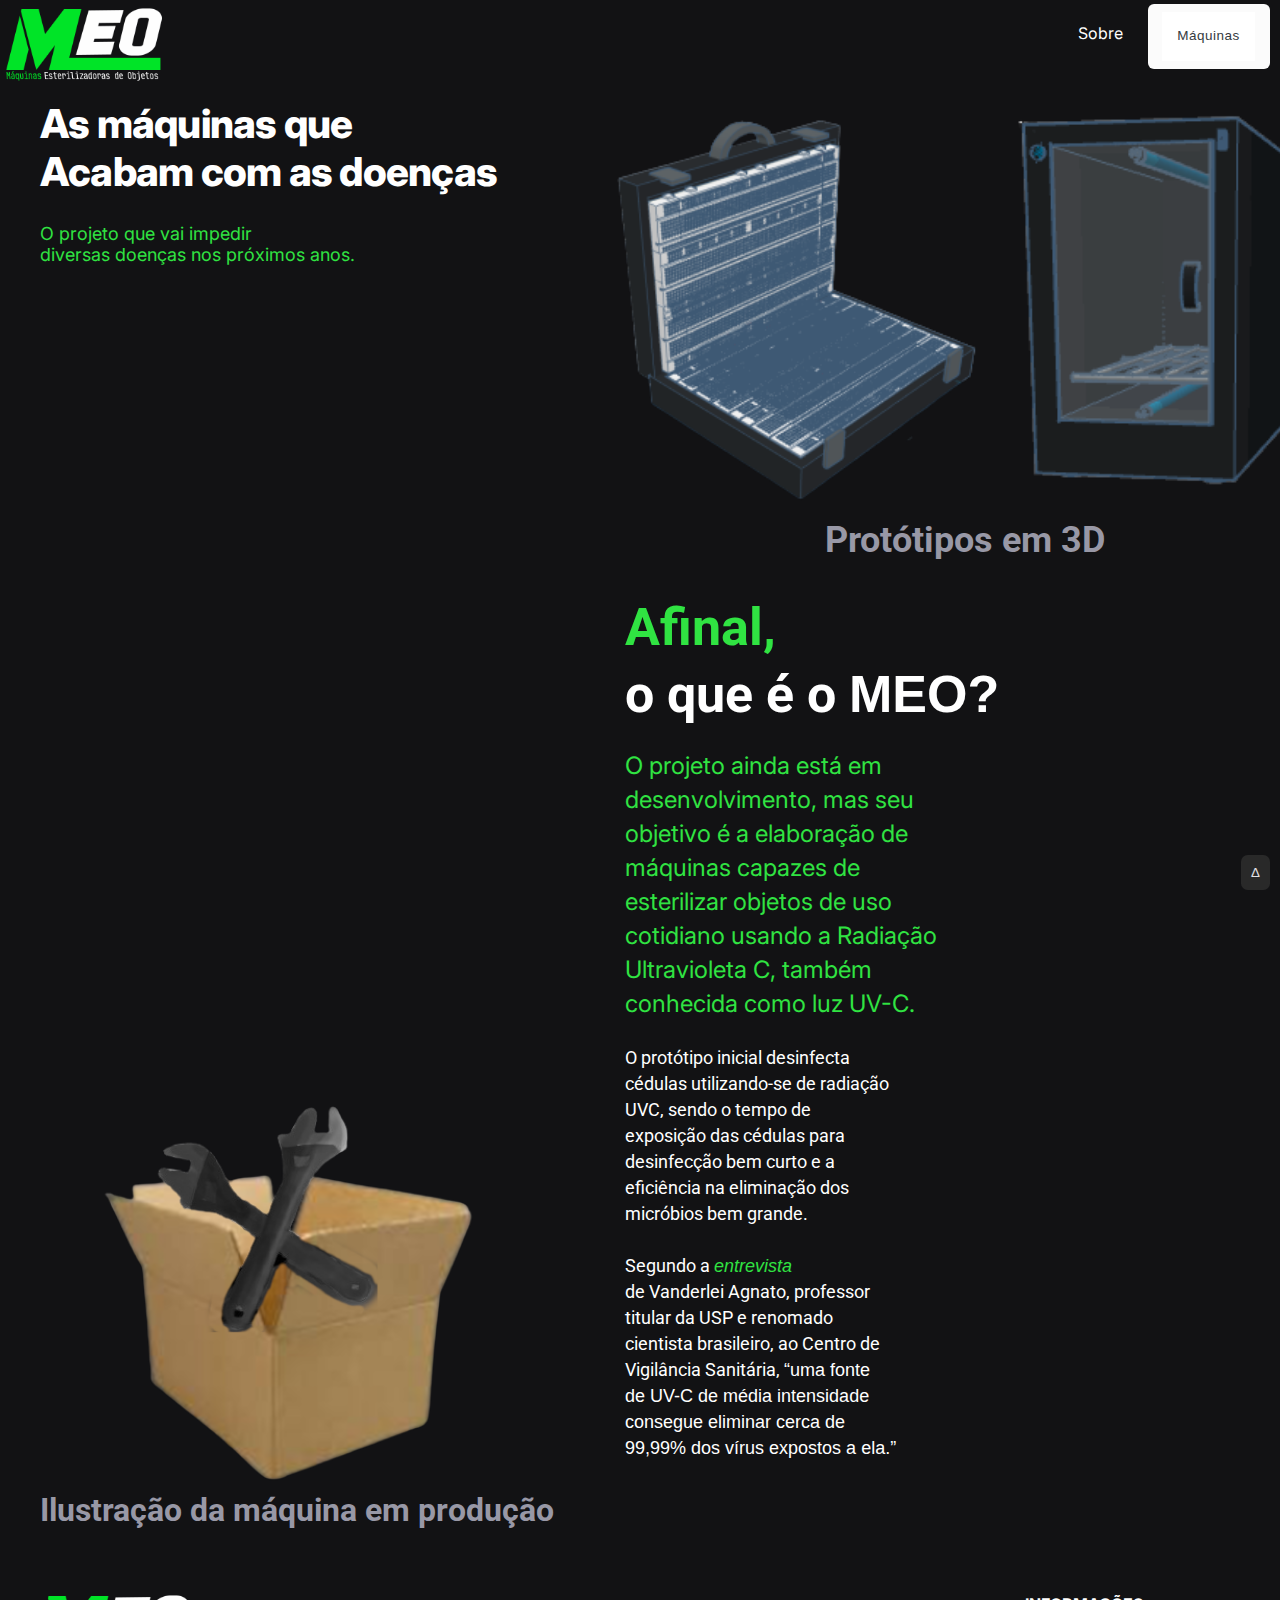
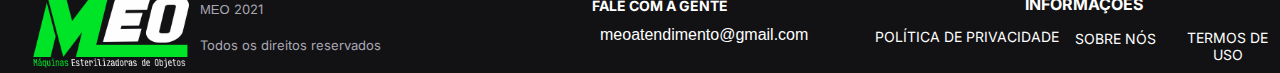
<file: index.html>
<!DOCTYPE html>
<html lang="pt-BR">
  <head>
    <link rel="icon" href="./favicon.ico" />
    <link rel="android-chrome" sizes="192x192" href="favicon.ico" />
    <link rel="android-chrome" sizes="512x512" href="favicon.ico" />
    <link rel="apple-touch-icon-precomposed" href="favicon.ico" />
    <link rel="apple-touch-icon" sizes="16x16" href="favicon.ico" />
    <link rel="apple-touch-icon" sizes="32x32" href="favicon.ico" />
    <link rel="apple-touch-icon" sizes="48x48" href="favicon.ico" />
    <link rel="apple-touch-icon" sizes="72x72" href="favicon.ico" />
    <link rel="apple-touch-icon" sizes="96x96" href="favicon.ico" />
    <link rel="apple-touch-icon" sizes="144x144" href="favicon.ico" />
    <link rel="apple-touch-icon" sizes="192x192" href="favicon.ico" />
    <link rel="apple-touch-icon" sizes="256x256" href="favicon.ico" />
    <link rel="apple-touch-icon" sizes="384x384" href="favicon.ico" />
    <link rel="apple-touch-icon" sizes="512x512" href="favicon.ico" />
    <link rel="stylesheet" type="text/css" href="./assets/css/style.css" />
    <meta charset="UTF-8" />
    <meta http-equiv="X-UA-Compatible" content="IE=edge" />
    <meta name="viewport" content="width=device-width, initial-scale=1.0" />
    <title>Home - MEO</title>
    <link rel="preconnect" href="https://fonts.gstatic.com" />
    <link
      href="https://fonts.googleapis.com/css2?family=Roboto:wght@100&display
    =swap"
      rel="stylesheet"
    />
    <link rel="preconnect" href="https://fonts.googleapis.com" />
    <link rel="preconnect" href="https://fonts.gstatic.com" crossorigin />
    <link
      href="https://fonts.googleapis.com/css2?family=Open+Sans:ital,wght@0,300;0,400;0,600;0,700;0,800;1,300;1,400;1,600;1,700;1,800&display=swap"
      rel="stylesheet"
    />
    <link rel="preconnect" href="https://fonts.gstatic.com" />
    <link
      href="https://fonts.googleapis.com/css2?family=Inter&display=swap"
      rel="stylesheet"
    />
    <link rel="preconnect" href="https://fonts.gstatic.com" />
    <link
      href="https://fonts.googleapis.com/css2?family=Roboto:wght@100&display
    =swap"
      rel="stylesheet"
    />
    <script type="text/javascript" src="./src/pace.min.js"></script>
  </head>
  <body>
    <header class="cabeçalho">
      <div class="container">
        <a href="#">
              <figure>
                <img
                  src="./assets/images/1.png"
                  id="logo"
                  alt="Logo MEO"
                />
                <figcaption class="hidden">Logo <abbr title="Máquinas Estelirizadoras de Objetos"> MEO</abbr></figcaption>
              </figure>
            </a>
            <nav class="menu">
              <ul>
                <li class="sobre">Sobre</a>
                  <ul class="dentro_Sobre">
                    <li><a href="./politica-privacidade.html">Política de Privacidade</a></li>
                    <li><a href="./termos.html">Termos de Uso</a></li>
                    <li><a href="./sobre-nos.html">Sobre Nós</a></li>
                  </ul>
                </li>
              </ul>
            </nav>
          <nav class="menu2">
              <ul>
                <li><button><a href="./maquinas.html">Máquinas</a></button>
                  <ul class="dentro_Maquina">
                    <li><a href="./medc.html">MEDC</a></li>
                    <li><a href="./mem.html">MEM</a></li>
                    <li><a href="./metf.html">METF</a></li>
                  </ul>
                </li>
              </ul>
          </nav>
      </div>
    </header>
    <main>
      <section>
        <h1>As máquinas que<br />Acabam com as doenças</h1>
        <p>
          O projeto que vai impedir<br />diversas doenças nos próximos anos.
        </p>
        <br />
        <figure>
          <img
            src="./assets/images/10.png"
            class="model"
            alt="Protótico em 3D da Máquina"
          />
          <img
            src="./assets/images/11.png"
            class="model2"
            alt="Protótico em 3D da Máquina"
          />
        </figure>
        <figurecaption id="modelP">Protótipos em 3D</figurecaption>
        <br />
      </section>
      <article>
        <h2 class="destaque">Afinal,</h2>
        <h2>o que é o <abbr title="Máquinas Estelirizadoras de Objetos">MEO?</abbr></h2>
        <p class="subtítulo2">
          O projeto ainda está em<br />
          desenvolvimento, mas seu <br />
          objetivo é a elaboração
          de <br>máquinas capazes de<br/> esterilizar
          objetos de uso<br> cotidiano usando a
          Radiação<br> Ultravioleta C, também<br>
          conhecida como luz UV-C.
        </p>
        <p class="subtítulo3">
          O protótipo inicial desinfecta<br />
          cédulas utilizando-se de radiação<br />
          UVC, sendo o tempo de<br />
          exposição das cédulas para<br />
          desinfecção bem curto e a<br />
          eficiência na eliminação dos<br />
          micróbios bem grande.<br /><br /> Segundo a <a href="http://www.cvs.saude.sp.gov.br/ler.asp?nt_codigo=4
          144&nt_tipo=0&te_codigo=17"><cite>entrevista</cite></a><br />
          de Vanderlei Agnato, professor<br />
          titular da USP e renomado<br />
          cientista brasileiro, ao Centro de<br />
          Vigilância Sanitária, <q cite="http://www.cvs.saude.sp.gov.br/ler.asp?nt_codigo=4
          144&nt_tipo=0&te_codigo=17">uma fonte<br />
          de UV-C de média intensidade<br />
          consegue eliminar cerca de<br />
          99,99% dos vírus expostos a ela.</q>
        </p>
      </article>
        <figure>
          <img
            src="./assets/images/7.png"
            id="producao"
            alt="Ilustração da Máquina em Produção"
          />
        </figure>
        <p class="producaoP">Ilustração da máquina em produção</p>
    </main>
    <footer class="foot">
      <figure>
        <img
          type="button"
          src="./assets/images/1.png"
          id="logo2"
          onClick="
      recarregarPágina()"
          alt="Logo"
        />
      </figure>
      <p class="ano"><abbr title="Máquinas Estelirizadoras de Objetos">MEO</abbr> 2021</p>
      <p class="direitos">Todos os direitos reservados</p>
      <p id="fale">Fale com a Gente</p>
      <a id="email" href="mailto:meoatendimento@gmail.com" target="_blank">
        meoatendimento@gmail.com</a
      >
      <p class="informacoes">Informações</p>
      <a href="./politica-privacidade.html" class="politica">Política de Privacidade</a>
      <a href="./sobre-nos.html" class="sobre2">Sobre Nós</a>
      <a href="./termos.html" id="termos">Termos de Uso</a>
      <a id="link-topo" href="#">&#916;</a>
    </footer>
  </body>
</html>
</file>
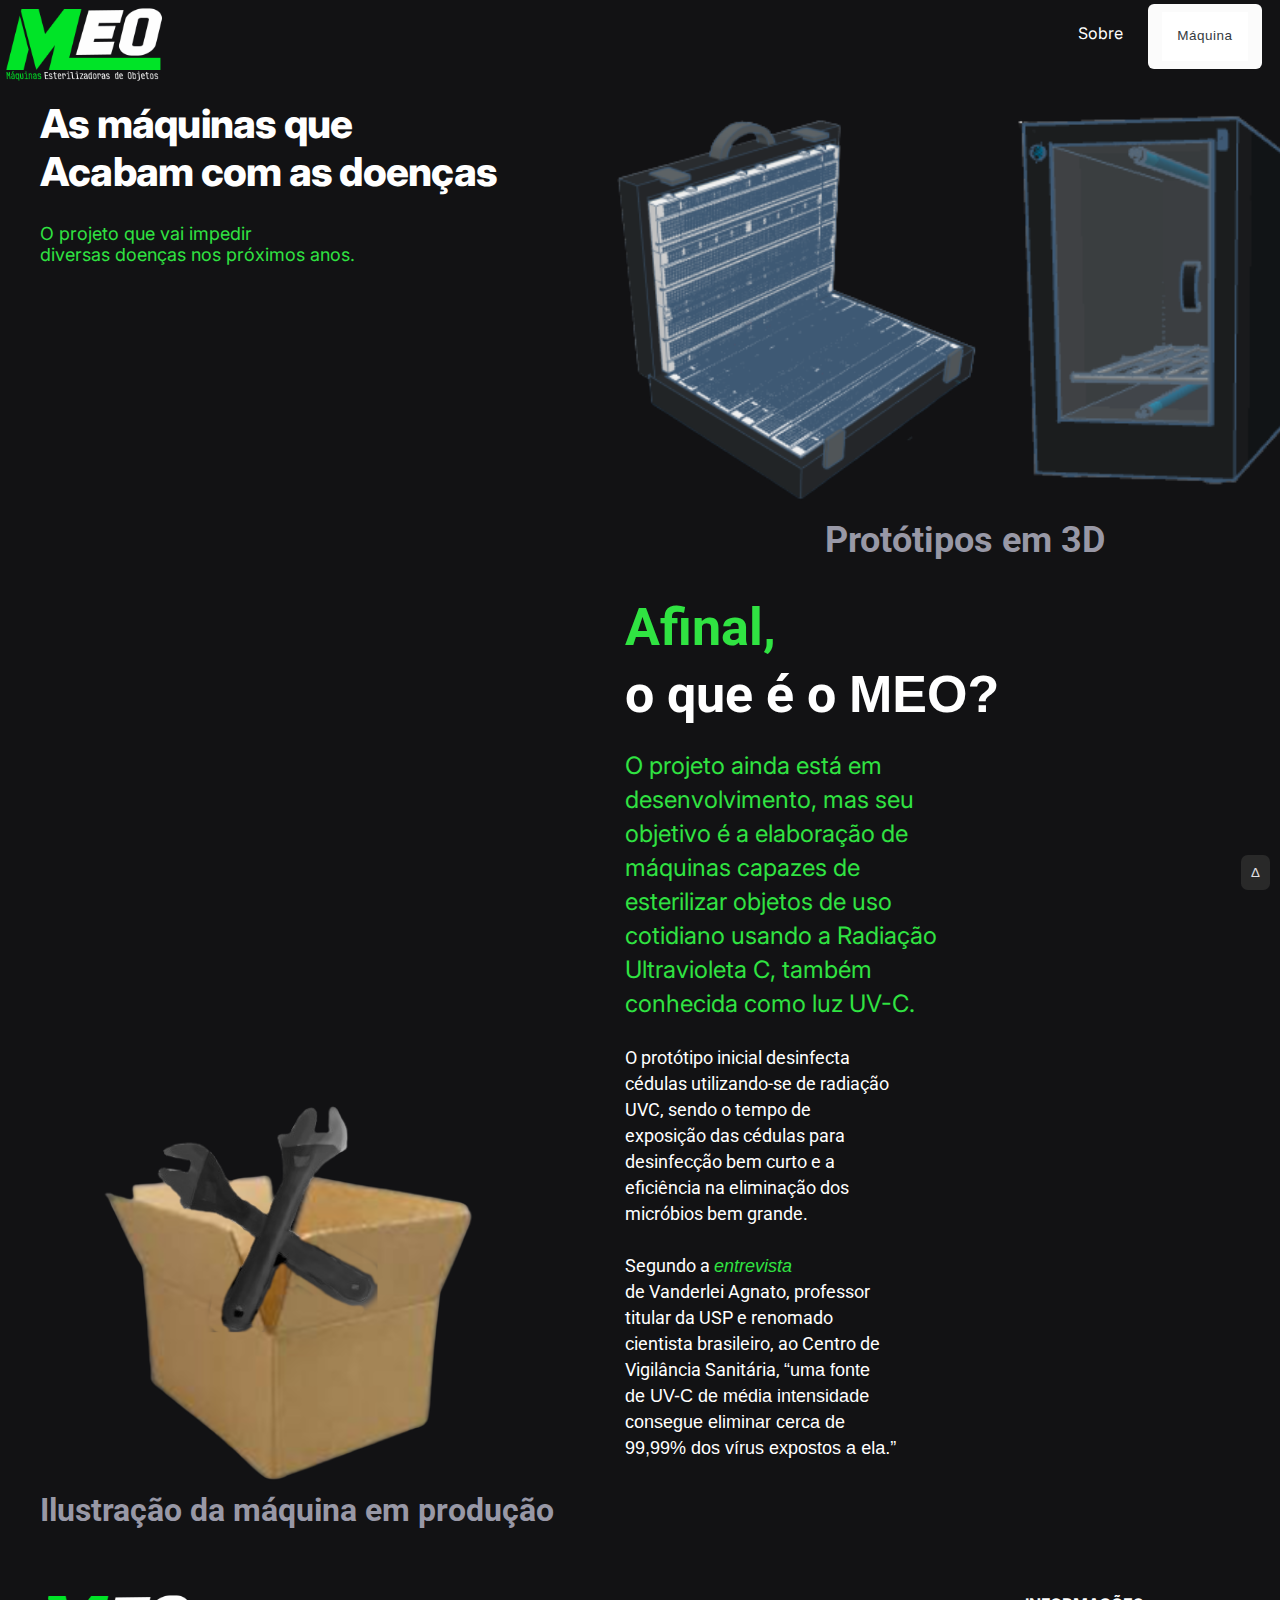
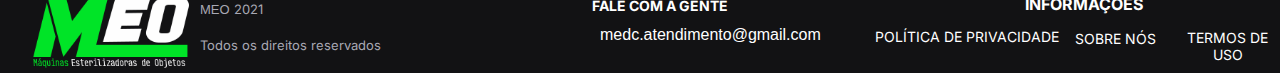
<file: src/pages/index.html>
<!DOCTYPE html>
<html lang="pt-BR">
  <head>
    <link rel="icon" href="../../favicon.ico" />
    <link rel="android-chrome" sizes="192x192" href="favicon.ico" />
    <link rel="android-chrome" sizes="512x512" href="favicon.ico" />
    <link rel="apple-touch-icon-precomposed" href="favicon.ico" />
    <link rel="apple-touch-icon" sizes="16x16" href="favicon.ico" />
    <link rel="apple-touch-icon" sizes="32x32" href="favicon.ico" />
    <link rel="apple-touch-icon" sizes="48x48" href="favicon.ico" />
    <link rel="apple-touch-icon" sizes="72x72" href="favicon.ico" />
    <link rel="apple-touch-icon" sizes="96x96" href="favicon.ico" />
    <link rel="apple-touch-icon" sizes="144x144" href="favicon.ico" />
    <link rel="apple-touch-icon" sizes="192x192" href="favicon.ico" />
    <link rel="apple-touch-icon" sizes="256x256" href="favicon.ico" />
    <link rel="apple-touch-icon" sizes="384x384" href="favicon.ico" />
    <link rel="apple-touch-icon" sizes="512x512" href="favicon.ico" />
    <link rel="stylesheet" type="text/css" href="../../assets/css/style.css" />
    <meta charset="UTF-8" />
    <meta http-equiv="X-UA-Compatible" content="IE=edge" />
    <meta name="viewport" content="width=device-width, initial-scale=1.0" />
    <title>Home - MEO</title>
    <link rel="preconnect" href="https://fonts.gstatic.com" />
    <link
      href="https://fonts.googleapis.com/css2?family=Roboto:wght@100&display
    =swap"
      rel="stylesheet"
    />
    <link rel="preconnect" href="https://fonts.googleapis.com" />
    <link rel="preconnect" href="https://fonts.gstatic.com" crossorigin />
    <link
      href="https://fonts.googleapis.com/css2?family=Open+Sans:ital,wght@0,300;0,400;0,600;0,700;0,800;1,300;1,400;1,600;1,700;1,800&display=swap"
      rel="stylesheet"
    />
    <link rel="preconnect" href="https://fonts.gstatic.com" />
    <link
      href="https://fonts.googleapis.com/css2?family=Inter&display=swap"
      rel="stylesheet"
    />
    <link rel="preconnect" href="https://fonts.gstatic.com" />
    <link
      href="https://fonts.googleapis.com/css2?family=Roboto:wght@100&display
    =swap"
      rel="stylesheet"
    />
    <script type="text/javascript" src="../pace.min.js"></script>
  </head>
  <body>
    <header class="cabeçalho">
      <div class="container">
        <div class="linha">
          <div class="linha__coluna linha__coluna--esquerda">
            <a href="#">
              <figure>
                <img
                  src="../../assets/images/1.png"
                  id="logo"
                  alt="Logo MEO"
                />
                <figcaption class="hidden">Logo <abbr title="Máquinas Estelirizadoras de Objetos">MEO</abbr></figcaption>
              </figure>
            </a>
          </div>
          <div class="linha__coluna linha__coluna--centro">
            <nav class="menu">
              <ul>
                <li class="sobre">Sobre</a>
                  <ul class="dentro_Sobre">
                    <li><a href="./politica.html">Política de Privacidade</a></li>
                    <li><a href="./termos.html">Termos de Uso</a></li>
                    <li><a href="./paginaSobre.html">Sobre Nós</a></li>
                  </ul>
                </li>
              </ul>
            </nav>
          </div>
        </div>
        <div class="linha__coluna linha__coluna--direita">
          <nav class="menu2">
              <ul>
                <li><button><a href="paginaMaquina.html">Máquina</a></button>
                  <ul class="dentro_Maquina">
                    <li><a href="./medc.html">MEDC</a></li>
                    <li><a href="./mem.html">MEM</a></li>
                    <li><a href="./metf.html">METF</a></li>
                  </ul>
                </li>
              </ul>
            </nav>
        </div>
      </div>
    </header>
    <main>
      <section>
        <h1>As máquinas que<br />Acabam com as doenças</h1>
        <p>
          O projeto que vai impedir<br />diversas doenças nos próximos anos.
        </p>
        <br />
      <div>
        <figure>
          <img
            src="../../assets/images/10.png"
            class="model"
            alt="Protótico em 3D da Máquina"
          />
          <img
            src="../../assets/images/11.png"
            class="model2"
            alt="Protótico em 3D da Máquina"
          />
        </figure>
        <figurecaption id="modelP">Protótipos em 3D</figurecaption>
        <br />
      </div>
      </section>
      <article>
        <h2 class="destaque">Afinal,</h2>
        <h2>o que é o <abbr title="Máquinas Estelirizadoras de Objetos">MEO?</abbr></h2>
        <p class="subtítulo2">
          O projeto ainda está em<br />
          desenvolvimento, mas seu <br />
          objetivo é a elaboração
          de <br>máquinas capazes de<br/> esterilizar
          objetos de uso<br> cotidiano usando a
          Radiação<br> Ultravioleta C, também<br>
          conhecida como luz UV-C.
        </p>
        <p class="subtítulo3">
          O protótipo inicial desinfecta<br />
          cédulas utilizando-se de radiação<br />
          UVC, sendo o tempo de<br />
          exposição das cédulas para<br />
          desinfecção bem curto e a<br />
          eficiência na eliminação dos<br />
          micróbios bem grande.<br /><br /> Segundo a <a href="http://www.cvs.saude.sp.gov.br/ler.asp?nt_codigo=4
          144&nt_tipo=0&te_codigo=17"><cite>entrevista</cite></a><br />
          de Vanderlei Agnato, professor<br />
          titular da USP e renomado<br />
          cientista brasileiro, ao Centro de<br />
          Vigilância Sanitária, <q cite="http://www.cvs.saude.sp.gov.br/ler.asp?nt_codigo=4
          144&nt_tipo=0&te_codigo=17">uma fonte<br />
          de UV-C de média intensidade<br />
          consegue eliminar cerca de<br />
          99,99% dos vírus expostos a ela.</q>
        </p>
      </article>
      <div>
        <figure>
          <img
            src="../../assets/images/7.png"
            id="producao"
            alt="Ilustração da Máquina em Produção"
          />
        </figure>
        <p class="producaoP">Ilustração da máquina em produção</p>
      </div>
    </main>
    <footer class="foot">
      <figure>
        <img
          type="button"
          src="../../assets/images/1.png"
          id="logo2"
          onClick="
      recarregarPágina()"
          alt="Logo"
        />
      </figure>
      <p class="ano"><abbr title="Máquinas Estelirizadoras de Objetos">MEO</abbr> 2021</p>
      <p class="direitos">Todos os direitos reservados</p>
      <p id="fale">Fale com a Gente</p>
      <a id="email" href="mailto:medc.atendimento@gmail.com" target="_blank">
        medc.atendimento@gmail.com</a
      >
      <p class="informacoes">Informações</p>
      <a href="./politica.html" class="politica">Política de Privacidade</a>
      <a href="./paginaSobre.html" class="sobre2">Sobre Nós</a>
      <a href="./termos.html" id="termos">Termos de Uso</a>
      <a id="link-topo" href="#">&#916;</a>
    </footer>
  </body>
</html>
</file>
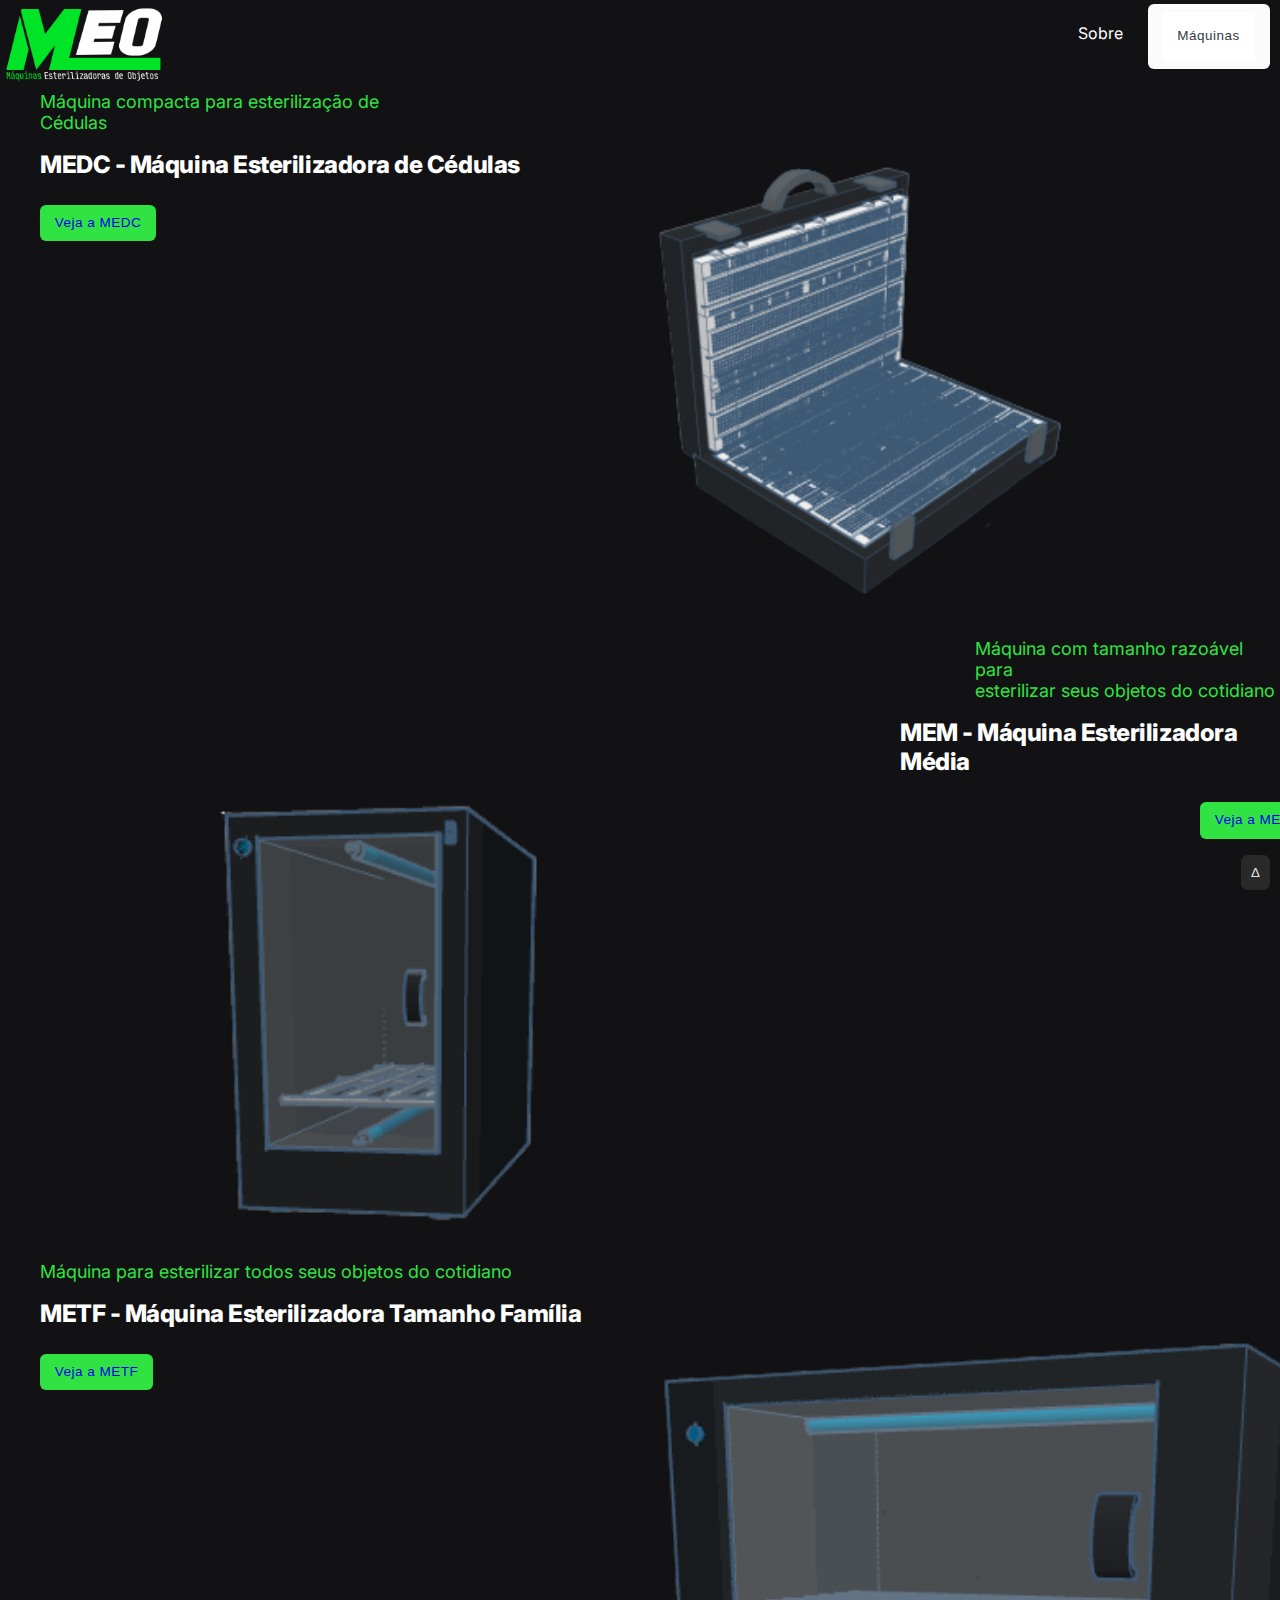
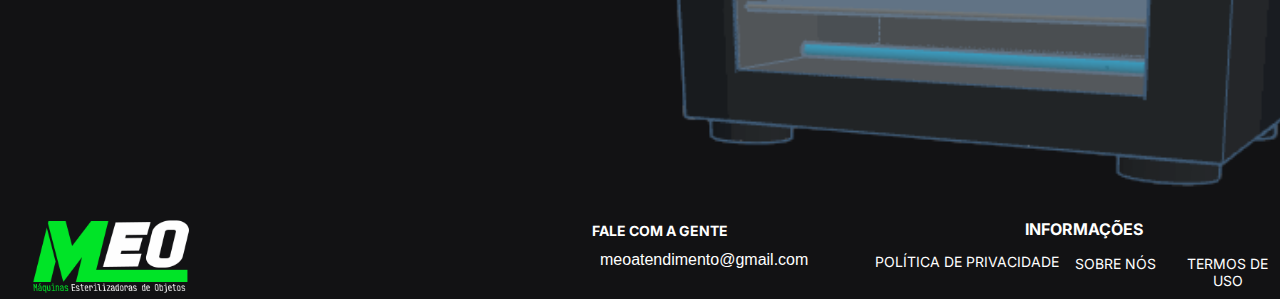
<file: maquinas.html>
<!DOCTYPE html>
<html lang="pt-BR">
  <head>
    <link rel="icon" href="./favicon.ico" />
    <link rel="android-chrome" sizes="192x192" href="favicon.ico" />
    <link rel="android-chrome" sizes="512x512" href="favicon.ico" />
    <link rel="apple-touch-icon-precomposed" href="favicon.ico" />
    <link rel="apple-touch-icon" sizes="16x16" href="favicon.ico" />
    <link rel="apple-touch-icon" sizes="32x32" href="favicon.ico" />
    <link rel="apple-touch-icon" sizes="48x48" href="favicon.ico" />
    <link rel="apple-touch-icon" sizes="72x72" href="favicon.ico" />
    <link rel="apple-touch-icon" sizes="96x96" href="favicon.ico" />
    <link rel="apple-touch-icon" sizes="144x144" href="favicon.ico" />
    <link rel="apple-touch-icon" sizes="192x192" href="favicon.ico" />
    <link rel="apple-touch-icon" sizes="256x256" href="favicon.ico" />
    <link rel="apple-touch-icon" sizes="384x384" href="favicon.ico" />
    <link rel="apple-touch-icon" sizes="512x512" href="favicon.ico" />
    <link
      rel="stylesheet"
      type="text/css"
      href="./assets/css/styleMaquina.css"
    />
    <meta charset="UTF-8" />
    <meta http-equiv="X-UA-Compatible" content="IE=edge" />
    <meta name="viewport" content="width=device-width, initial-scale=1.0" />
    <link rel="preconnect" href="https://fonts.gstatic.com" />
    <link
      href="https://fonts.googleapis.com/css2?family=Roboto:wght@100&display
    =swap"
      rel="stylesheet"
    />
    <link rel="preconnect" href="https://fonts.gstatic.com" />
    <link
      href="https://fonts.googleapis.com/css2?family=Open+Sans:ital,wght@0,3
    00;0,400;0,600;0,700;0,800;1,300;1,400;1,600;1,700;1,800&display=swap"
      rel="stylesheet"
    />
    <link rel="preconnect" href="https://fonts.gstatic.com" />
    <link
      href="https://fonts.googleapis.com/css2?family=Inter&display=swap"
      rel="stylesheet"
    />
    <link rel="preconnect" href="https://fonts.gstatic.com" />
    <link
      href="https://fonts.googleapis.com/css2?family=Roboto:wght@100&display
    =swap"
      rel="stylesheet"
    />
    <title>Máquinas - MEO</title>
    <script type="text/javascript" src="./src/pace.min.js"></script>
  </head>
  <body>
    <header class="cabeçalho">
      <div class="container">
        <a href="./index.html">
              <figure>
                <img
                  src="./assets/images/1.png"
                  id="logo"
                  alt="Logo MEO"
                />
                <figcaption class="hidden">Logo <abbr title="Máquinas Estelirizadoras de Objetos"> MEO</abbr></figcaption>
              </figure>
            </a>
            <nav class="menu">
              <ul>
                <li class="sobre">Sobre</a>
                  <ul class="dentro_Sobre">
                    <li><a href="./politica-privacidade.html">Política de Privacidade</a></li>
                    <li><a href="./termos.html">Termos de Uso</a></li>
                    <li><a href="./sobre-nos.html">Sobre Nós</a></li>
                  </ul>
                </li>
              </ul>
            </nav>
          <nav class="menu2">
              <ul>
                <li><button><a href="#">Máquinas</a></button>
                  <ul class="dentro_Maquina">
                    <li><a href="./medc.html">MEDC</a></li>
                    <li><a href="./mem.html">MEM</a></li>
                    <li><a href="./metf.html">METF</a></li>
                  </ul>
                </li>
              </ul>
          </nav>
      </div>
    </header>
      <main>
        <section class="section1">
          <p>Máquina compacta para esterilização de<br> Cédulas</p>
          <h1>MEDC - Máquina Esterilizadora de Cédulas</h1>
          <button id="m1"><a href="./medc.html">Veja a MEDC</a></button>
          <img class="img1" src="./assets/images/11.png" />
        </section>
        <section class="section2">
          <p id="tipo2">Máquina com tamanho razoável para<br> esterilizar seus objetos do cotidiano</p>
          <h1 class= títuloMem>MEM - Máquina Esterilizadora Média</h1>
          <button id="m2"><a href="./mem.html">Veja a MEM</a></button>
          <img class="img2" src="./assets/images/10.png" />
        </section>
        <section class="section2">
          <p> Máquina para esterilizar todos seus objetos do cotidiano</p>
          <h1 class= títuloMETF>METF - Máquina Esterilizadora Tamanho Família</h1>
          <button id="m1"><a href="metf.html">Veja a METF</a></button>
          <img class="img3" src="./assets/images/5.png" />
        </section>
      </main>
      <footer class="foot">
        <figure>
          <img
            type="button"
            src="./assets/images/1.png"
            id="logo2"
            onClick="
        recarregarPágina()"
            alt="Logo"
          />
        </figure>
        <p class="ano"><abbr title="Máquinas Estelirizadoras de Objetos">MEO</abbr> 2021</p>
        <p class="direitos">Todos os direitos reservados</p>
        <p id="fale">Fale com a Gente</p>
        <a id="email" href="mailto:meoatendimento@gmail.com" target="_blank">
        meoatendimento@gmail.com</a>
        <p class="informacoes">Informações</p>
        <a href="./politica-privacidade.html" class="politica">Política de Privacidade</a>
        <a href="./sobre-nos.html" class="sobre2">Sobre Nós</a>
        <a href="./termos.html" id="termos">Termos de Uso</a>
      </footer>
      <a id="link-topo" href="#">&#916;</a>
  </body>
</html>
</file>
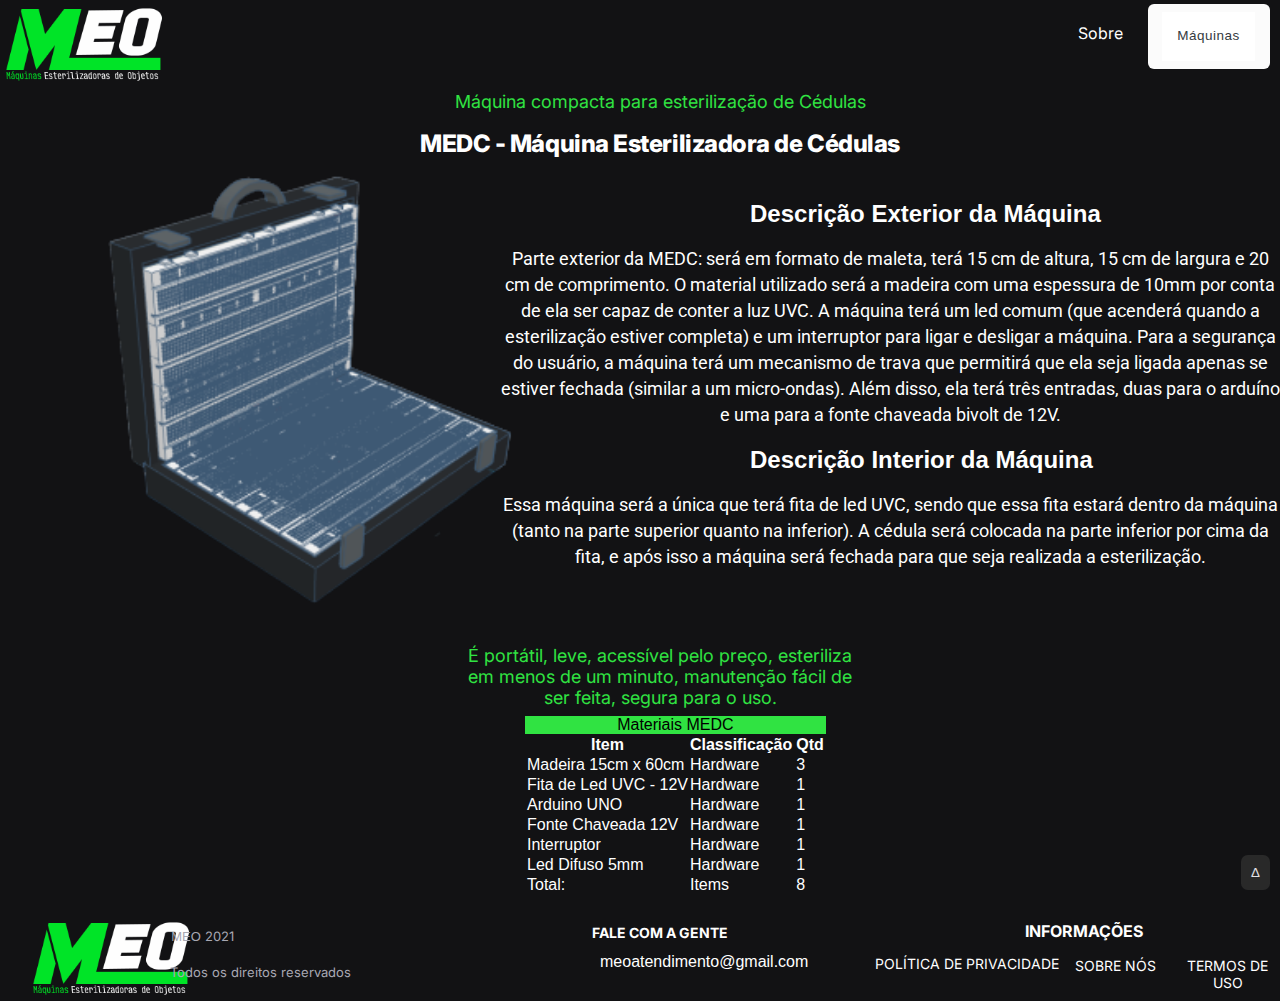
<file: medc.html>
<!DOCTYPE html>
<html lang="pt-BR">
<head>
  <link rel="icon" href="./favicon.ico" />
    <link rel="android-chrome" sizes="192x192" href="favicon.ico" />
    <link rel="android-chrome" sizes="512x512" href="favicon.ico" />
    <link rel="apple-touch-icon-precomposed" href="favicon.ico" />
    <link rel="apple-touch-icon" sizes="16x16" href="favicon.ico" />
    <link rel="apple-touch-icon" sizes="32x32" href="favicon.ico" />
    <link rel="apple-touch-icon" sizes="48x48" href="favicon.ico" />
    <link rel="apple-touch-icon" sizes="72x72" href="favicon.ico" />
    <link rel="apple-touch-icon" sizes="96x96" href="favicon.ico" />
    <link rel="apple-touch-icon" sizes="144x144" href="favicon.ico" />
    <link rel="apple-touch-icon" sizes="192x192" href="favicon.ico" />
    <link rel="apple-touch-icon" sizes="256x256" href="favicon.ico" />
    <link rel="apple-touch-icon" sizes="384x384" href="favicon.ico" />
    <link rel="apple-touch-icon" sizes="512x512" href="favicon.ico" />
    <link rel="stylesheet" type="text/css" href="./assets/css/styleMedc.css" />
    <meta charset="UTF-8" />
    <meta http-equiv="X-UA-Compatible" content="IE=edge" />
    <meta name="viewport" content="width=device-width, initial-scale=1.0" />
    <title>MEDC - MEO</title>
    <link rel="preconnect" href="https://fonts.gstatic.com" />
    <link
      href="https://fonts.googleapis.com/css2?family=Roboto:wght@100&display
    =swap"
      rel="stylesheet"
    />
    <link rel="preconnect" href="https://fonts.googleapis.com" />
    <link rel="preconnect" href="https://fonts.gstatic.com" crossorigin />
    <link
      href="https://fonts.googleapis.com/css2?family=Open+Sans:ital,wght@0,300;0,400;0,600;0,700;0,800;1,300;1,400;1,600;1,700;1,800&display=swap"
      rel="stylesheet"
    />
    <link rel="preconnect" href="https://fonts.gstatic.com" />
    <link
      href="https://fonts.googleapis.com/css2?family=Inter&display=swap"
      rel="stylesheet"
    />
    <link rel="preconnect" href="https://fonts.gstatic.com" />
    <link
      href="https://fonts.googleapis.com/css2?family=Roboto:wght@100&display
    =swap"
      rel="stylesheet"
    />
    <script type="text/javascript" src="./src/pace.min.js"></script>
</head>
<body>
  <header class="cabeçalho">
    <div class="container">
      <div class="linha">
        <div class="linha__coluna linha__coluna--esquerda">
          <a href="./index.html">
            <figure>
              <img
                src="./assets/images/1.png"
                id="logo"
                alt="Logo MEO"
              />
              <figcaption class="hidden">Logo <abbr title="Máquinas Estelirizadoras de Objetos">MEO</abbr></figcaption>
            </figure>
          </a>
        </div>
        <div class="linha__coluna linha__coluna--centro">
          <nav class="menu">
            <ul>
              <li class="sobre">Sobre</a>
                <ul class="dentro_Sobre">
                  <li><a href="./politica-privacidade.html">Política de Privacidade</a></li>
                  <li><a href="./termos.html">Termos de Uso</a></li>
                  <li><a href="./sobre-nos.html">Sobre Nós</a></li>
                </ul>
              </li>
            </ul>
          </nav>
        </div>
      </div>
      <div class="linha__coluna linha__coluna--direita">
        <nav class="menu2">
            <ul>
              <li><button><a href="./maquinas.html">Máquinas</a></button>
                <ul class="dentro_Maquina">
                  <li><a href="#">MEDC</a></li>
                  <li><a href="./mem.html">MEM</a></li>
                  <li><a href="./metf.html">METF</a></li>
                </ul>
              </li>
            </ul>
          </nav>
      </div>
    </div>
  </header>
    <section>
      <p>Máquina compacta para esterilização de Cédulas</p>
      <h1>MEDC - Máquina Esterilizadora de Cédulas</h1>
      <img class="img1" src="./assets/images/11.png" />
      <h2 class="exterior">Descrição Exterior da Máquina</h2>
      <p id="descricao1">Parte exterior da MEDC: será em formato de maleta, terá 15 cm de altura, 15 cm de largura e 20 cm de comprimento. O material utilizado será a madeira com uma espessura de 10mm por conta de ela ser capaz de conter a luz UVC. A máquina terá um led comum (que acenderá quando a esterilização estiver completa) e um interruptor para ligar e desligar a máquina. Para a segurança do usuário, a máquina terá um mecanismo de trava que permitirá que ela seja ligada apenas se estiver fechada (similar a um micro-ondas). Além disso, ela terá três entradas, duas para o arduíno e uma para a fonte chaveada bivolt de 12V.<br/></p>
      <h2 class="interior">Descrição Interior da Máquina</h2>
      <p id="descricao2">
        Essa máquina será a única que terá fita de led UVC, sendo que essa fita estará dentro da máquina (tanto na parte superior quanto na inferior). A cédula será colocada na parte inferior por cima da fita, e após isso a máquina será fechada para que seja realizada a esterilização.
        </p>
      <p class="descricao1">É portátil, leve, acessível pelo preço, esteriliza<br> em menos de um minuto, manutenção fácil de<br> ser feita, segura para o uso.</p>
    </section>
      <table>
        <caption>Materiais MEDC</caption>
        <thead>
          <tr>
            <th scope="colgroup">Item</th>
            <th scope="colgroup">Classificação</th>
            <th></th>
            <th scope="colgroup">Qtd</th>
        </tr>
        </thead>
        <tbody>
          <tr>
          <td scope="col">Madeira 15cm x 60cm</td>
          <td scope="col">Hardware</td>
          <td></td>
          <td scope="col">3</td>
        </tr>
        <tr>
          <td scope="col">Fita de Led UVC - 12V</td>
          <td scope="col">Hardware</td>
          <td></td>
          <td scope="col">1</td>
        </tr>
        <tr>
          <td scope="col">Arduino UNO</td>
          <td scope="col">Hardware</td>
          <td></td>
          <td scope="col">1</td>
        </tr>
        <tr>
          <td scope="col">Fonte Chaveada 12V</td>
          <td scope="col">Hardware</td>
          <td scope="col"></td>
          <td scope="col">1</td>
        </tr>
        <tr>
          <td scope="col">Interruptor</td>
          <td scope="col">Hardware</td>
          <td></td>
          <td scope="col">1</td>
        </tr>
        <tr>
          <td scope="col">Led Difuso 5mm</td>
          <td scope="col">Hardware</td>
          <td scope="col"></td>
          <td scope="col">1</td>
        </tr>
        </tbody>
        <tfoot>
          <tr>
            <td scope="col">Total:</td>
            <td scope="col">Items</td>
            <td></td>
            <td scope="col">8</td>
          </tr>
        </tfoot>
      </table>
      <footer class="foot">
        <figure>
          <img
            type="button"
            src="./assets/images/1.png"
            id="logo2"
            onClick="
        recarregarPágina()"
            alt="Logo"
          />
        </figure>
        <p class="ano"><abbr title="Máquinas Estelirizadoras de Objetos">MEO</abbr> 2021</p>
        <p class="direitos">Todos os direitos reservados</p>
        <p id="fale">Fale com a Gente</p>
        <a id="email" href="mailto:meoatendimento@gmail.com" target="_blank">
        meoatendimento@gmail.com</a
        >
        <p class="informacoes">Informações</p>
        <a href="./politica-privacidade.html" class="politica">Política de Privacidade</a>
        <a href="./sobre-nos.html" class="sobre2">Sobre Nós</a>
        <a href="./termos.html" id="termos">Termos de Uso</a>
      </footer>
      <a id="link-topo" href="#">&#916;</a>
</body>
</html>
</file>
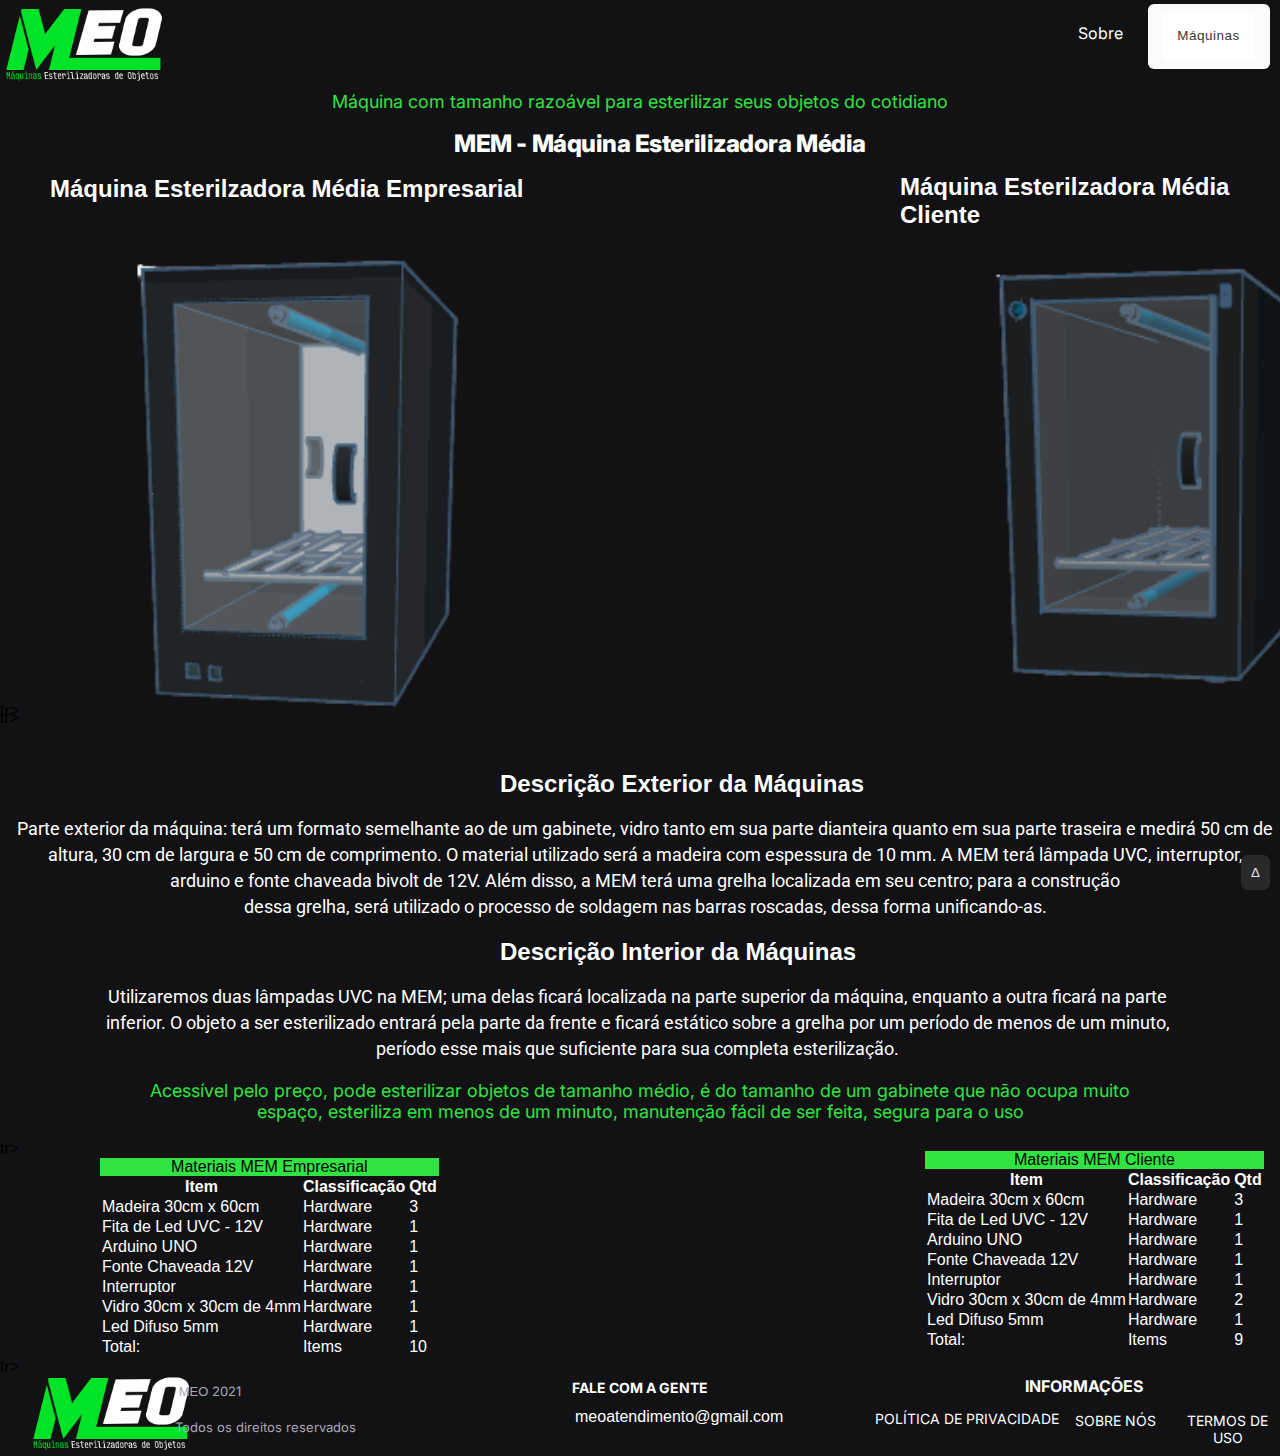
<file: mem.html>
<!DOCTYPE html>
<html lang="pt-BR">
<head>
  <link rel="icon" href="./favicon.ico" />
    <link rel="android-chrome" sizes="192x192" href="favicon.ico" />
    <link rel="android-chrome" sizes="512x512" href="favicon.ico" />
    <link rel="apple-touch-icon-precomposed" href="favicon.ico" />
    <link rel="apple-touch-icon" sizes="16x16" href="favicon.ico" />
    <link rel="apple-touch-icon" sizes="32x32" href="favicon.ico" />
    <link rel="apple-touch-icon" sizes="48x48" href="favicon.ico" />
    <link rel="apple-touch-icon" sizes="72x72" href="favicon.ico" />
    <link rel="apple-touch-icon" sizes="96x96" href="favicon.ico" />
    <link rel="apple-touch-icon" sizes="144x144" href="favicon.ico" />
    <link rel="apple-touch-icon" sizes="192x192" href="favicon.ico" />
    <link rel="apple-touch-icon" sizes="256x256" href="favicon.ico" />
    <link rel="apple-touch-icon" sizes="384x384" href="favicon.ico" />
    <link rel="apple-touch-icon" sizes="512x512" href="favicon.ico" />
    <link rel="stylesheet" type="text/css" href="./assets/css/styleMem.css" />
    <meta charset="UTF-8" />
    <meta http-equiv="X-UA-Compatible" content="IE=edge" />
    <meta name="viewport" content="width=device-width, initial-scale=1.0" />
    <title>MEM - MEO</title>
    <link rel="preconnect" href="https://fonts.gstatic.com" />
    <link
      href="https://fonts.googleapis.com/css2?family=Roboto:wght@100&display
    =swap"
      rel="stylesheet"
    />
    <link rel="preconnect" href="https://fonts.googleapis.com" />
    <link rel="preconnect" href="https://fonts.gstatic.com" crossorigin />
    <link
      href="https://fonts.googleapis.com/css2?family=Open+Sans:ital,wght@0,300;0,400;0,600;0,700;0,800;1,300;1,400;1,600;1,700;1,800&display=swap"
      rel="stylesheet"
    />
    <link rel="preconnect" href="https://fonts.gstatic.com" />
    <link
      href="https://fonts.googleapis.com/css2?family=Inter&display=swap"
      rel="stylesheet"
    />
    <link rel="preconnect" href="https://fonts.gstatic.com" />
    <link
      href="https://fonts.googleapis.com/css2?family=Roboto:wght@100&display
    =swap"
      rel="stylesheet"
    />
    <script type="text/javascript" src="./src/pace.min.js"></script>
</head>
<body>
  <header class="cabeçalho">
    <div class="container">
      <div class="linha">
        <div class="linha__coluna linha__coluna--esquerda">
          <a href="./index.html">
            <figure>
              <img
                src="./assets/images/1.png"
                id="logo"
                alt="Logo MEO"
              />
              <figcaption class="hidden">Logo <abbr title="Máquinas Estelirizadoras de Objetos">MEO</abbr></figcaption>
            </figure>
          </a>
        </div>
        <div class="linha__coluna linha__coluna--centro">
          <nav class="menu">
            <ul>
              <li class="sobre">Sobre</a>
                <ul class="dentro_Sobre">
                  <li><a href="./politica-privacidade.html">Política de Privacidade</a></li>
                  <li><a href="./termos.html">Termos de Uso</a></li>
                  <li><a href="./sobre-nos.html">Sobre Nós</a></li>
                </ul>
              </li>
            </ul>
          </nav>
        </div>
      </div>
      <div class="linha__coluna linha__coluna--direita">
        <nav class="menu2">
            <ul>
              <li><button><a href="./maquinas.html">Máquinas</a></button>
                <ul class="dentro_Maquina">
                  <li><a href="./medc.html">MEDC</a></li>
                  <li><a href="#">MEM</a></li>
                  <li><a href="./metf.html">METF</a></li>
                </ul>
              </li>
            </ul>
          </nav>
      </div>
    </div>
  </header>
    <section>
      <p>Máquina com tamanho razoável para esterilizar seus objetos do cotidiano</p>
      <h1>MEM - Máquina Esterilizadora Média</h1>
      <h2>Máquina Esterilzadora Média Empresarial</h2>
      <h2 class="h2Cliente">Máquina Esterilzadora Média Cliente</h2>
      <img class="img1" src="./assets/images/9.png" />
      <table class="table3">
        <caption>Materiais MEM Empresarial</caption>
        <thead>
          <tr>
            <th scope="colgroup">Item</th>
            <th scope="colgroup">Classificação</th>
            <th></th>
            <th scope="colgroup">Qtd</th>
        </tr>
        </thead>
        <tbody>
          <tr>
          <td scope="col">Madeira 30cm x 60cm</td>
          <td scope="col">Hardware</td>
          <td></td>
          <td scope="col">3</td>
        </tr>
        <tr>
          <td scope="col">Fita de Led UVC - 12V</td>
          <td scope="col">Hardware</td>
          <td></td>
          <td scope="col">1</td>
        </tr>
        <tr>
          <td scope="col">Arduino UNO</td>
          <td scope="col">Hardware</td>
          <td></td>
          <td scope="col">1</td>
        </tr>
        <tr>
          <td scope="col">Fonte Chaveada 12V</td>
          <td scope="col">Hardware</td>
          <td scope="col"></td>
          <td scope="col">1</td>
        </tr>
        <tr>
          <td scope="col">Interruptor</td>
          <td scope="col">Hardware</td>
          <td></td>
          <td scope="col">1</td>
        </tr>
        tr>
          <td scope="col">Vidro 30cm x 30cm de 4mm</td>
          <td scope="col">Hardware</td>
          <td></td>
          <td scope="col">1</td>
        </tr>
        <tr>
          <td scope="col">Led Difuso 5mm</td>
          <td scope="col">Hardware</td>
          <td scope="col"></td>
          <td scope="col">1</td>
        </tr>
        </tbody>
        <tfoot>
          <tr>
            <td scope="col">Total:</td>
            <td scope="col">Items</td>
            <td></td>
            <td scope="col">10</td>
          </tr>
        </tfoot>
      </table>
      <h2 class="h2Cliente2">Máquina Esterilzadora Média Cliente</h2>
      <img class="img2" src="./assets/images/10.png" />
      <table class="table4">
        <caption>Materiais MEM Cliente</caption>
        <thead>
          <tr>
            <th scope="colgroup">Item</th>
            <th scope="colgroup">Classificação</th>
            <th></th>
            <th scope="colgroup">Qtd</th>
        </tr>
        </thead>
        <tbody>
          <tr>
          <td scope="col">Madeira 30cm x 60cm</td>
          <td scope="col">Hardware</td>
          <td></td>
          <td scope="col">3</td>
        </tr>
        <tr>
          <td scope="col">Fita de Led UVC - 12V</td>
          <td scope="col">Hardware</td>
          <td></td>
          <td scope="col">1</td>
        </tr>
        <tr>
          <td scope="col">Arduino UNO</td>
          <td scope="col">Hardware</td>
          <td></td>
          <td scope="col">1</td>
        </tr>
        <tr>
          <td scope="col">Fonte Chaveada 12V</td>
          <td scope="col">Hardware</td>
          <td scope="col"></td>
          <td scope="col">1</td>
        </tr>
        <tr>
          <td scope="col">Interruptor</td>
          <td scope="col">Hardware</td>
          <td></td>
          <td scope="col">1</td>
        </tr>
        tr>
          <td scope="col">Vidro 30cm x 30cm de 4mm</td>
          <td scope="col">Hardware</td>
          <td></td>
          <td scope="col">2</td>
        </tr>
        <tr>
          <td scope="col">Led Difuso 5mm</td>
          <td scope="col">Hardware</td>
          <td scope="col"></td>
          <td scope="col">1</td>
        </tr>
        </tbody>
        <tfoot>
          <tr>
            <td scope="col">Total:</td>
            <td scope="col">Items</td>
            <td></td>
            <td scope="col">9</td>
          </tr>
        </tfoot>
      </table>
      <h2 class="exterior">Descrição Exterior da Máquinas</h2>
      <p id="descricao1">Parte exterior da máquina: terá um formato semelhante ao de um gabinete, vidro tanto em sua parte dianteira quanto em sua parte traseira e medirá 50 cm de altura, 30 cm de largura e 50 cm de comprimento. O material utilizado será a madeira com espessura de 10 mm. A MEM terá lâmpada UVC, interruptor,<br> arduino e fonte chaveada bivolt de 12V. Além disso, a MEM terá uma grelha localizada em seu centro; para a construção<br> dessa grelha, será utilizado o processo de soldagem nas barras roscadas, dessa forma unificando-as.<br/></p>
      <h2 class="interior">Descrição Interior da Máquinas</h2>
      <p id="descricao2">
        Utilizaremos duas lâmpadas UVC na MEM; uma delas ficará localizada na parte superior da máquina, enquanto a outra ficará na parte<br> inferior. O objeto a ser esterilizado entrará pela parte da frente e ficará estático sobre a grelha por um período de menos de um minuto,<br> período esse mais que suficiente para sua completa esterilização.
        </p>
        <p class="descricao1">Acessível pelo preço, pode esterilizar objetos de tamanho médio, é do tamanho de um gabinete que não ocupa muito<br> espaço, esteriliza em menos de um minuto, manutenção fácil de ser feita, segura para o uso</p>
    </section>
      <table>
        <caption>Materiais MEM Empresarial</caption>
        <thead>
          <tr>
            <th scope="colgroup">Item</th>
            <th scope="colgroup">Classificação</th>
            <th></th>
            <th scope="colgroup">Qtd</th>
        </tr>
        </thead>
        <tbody>
          <tr>
          <td scope="col">Madeira 30cm x 60cm</td>
          <td scope="col">Hardware</td>
          <td></td>
          <td scope="col">3</td>
        </tr>
        <tr>
          <td scope="col">Fita de Led UVC - 12V</td>
          <td scope="col">Hardware</td>
          <td></td>
          <td scope="col">1</td>
        </tr>
        <tr>
          <td scope="col">Arduino UNO</td>
          <td scope="col">Hardware</td>
          <td></td>
          <td scope="col">1</td>
        </tr>
        <tr>
          <td scope="col">Fonte Chaveada 12V</td>
          <td scope="col">Hardware</td>
          <td scope="col"></td>
          <td scope="col">1</td>
        </tr>
        <tr>
          <td scope="col">Interruptor</td>
          <td scope="col">Hardware</td>
          <td></td>
          <td scope="col">1</td>
        </tr>
        tr>
          <td scope="col">Vidro 30cm x 30cm de 4mm</td>
          <td scope="col">Hardware</td>
          <td></td>
          <td scope="col">1</td>
        </tr>
        <tr>
          <td scope="col">Led Difuso 5mm</td>
          <td scope="col">Hardware</td>
          <td scope="col"></td>
          <td scope="col">1</td>
        </tr>
        </tbody>
        <tfoot>
          <tr>
            <td scope="col">Total:</td>
            <td scope="col">Items</td>
            <td></td>
            <td scope="col">10</td>
          </tr>
        </tfoot>
      </table>
      <table class="table2">
        <caption>Materiais MEM Cliente</caption>
        <thead>
          <tr>
            <th scope="colgroup">Item</th>
            <th scope="colgroup">Classificação</th>
            <th></th>
            <th scope="colgroup">Qtd</th>
        </tr>
        </thead>
        <tbody>
          <tr>
          <td scope="col">Madeira 30cm x 60cm</td>
          <td scope="col">Hardware</td>
          <td></td>
          <td scope="col">3</td>
        </tr>
        <tr>
          <td scope="col">Fita de Led UVC - 12V</td>
          <td scope="col">Hardware</td>
          <td></td>
          <td scope="col">1</td>
        </tr>
        <tr>
          <td scope="col">Arduino UNO</td>
          <td scope="col">Hardware</td>
          <td></td>
          <td scope="col">1</td>
        </tr>
        <tr>
          <td scope="col">Fonte Chaveada 12V</td>
          <td scope="col">Hardware</td>
          <td scope="col"></td>
          <td scope="col">1</td>
        </tr>
        <tr>
          <td scope="col">Interruptor</td>
          <td scope="col">Hardware</td>
          <td></td>
          <td scope="col">1</td>
        </tr>
        tr>
          <td scope="col">Vidro 30cm x 30cm de 4mm</td>
          <td scope="col">Hardware</td>
          <td></td>
          <td scope="col">2</td>
        </tr>
        <tr>
          <td scope="col">Led Difuso 5mm</td>
          <td scope="col">Hardware</td>
          <td scope="col"></td>
          <td scope="col">1</td>
        </tr>
        </tbody>
        <tfoot>
          <tr>
            <td scope="col">Total:</td>
            <td scope="col">Items</td>
            <td></td>
            <td scope="col">9</td>
          </tr>
        </tfoot>
      </table>
      <footer class="foot">
        <figure>
          <img
            type="button"
            src="./assets/images/1.png"
            id="logo2"
            onClick="
        recarregarPágina()"
            alt="Logo"
          />
        </figure>
        <p class="ano"><abbr title="Máquinas Estelirizadoras de Objetos">MEO</abbr> 2021</p>
        <p class="direitos">Todos os direitos reservados</p>
        <p id="fale">Fale com a Gente</p>
        <a id="email" href="mailto:meoatendimento@gmail.com" target="_blank">
          meoatendimento@gmail.com</a>
        <p class="informacoes">Informações</p>
        <a href="./politica-privacidade.html" class="politica">Política de Privacidade</a>
        <a href="./sobre-nos.html" class="sobre2">Sobre Nós</a>
        <a href="./termos.html" id="termos">Termos de Uso</a>
      </footer>
      <a id="link-topo" href="#">&#916;</a>
</body>
</html>
</file>
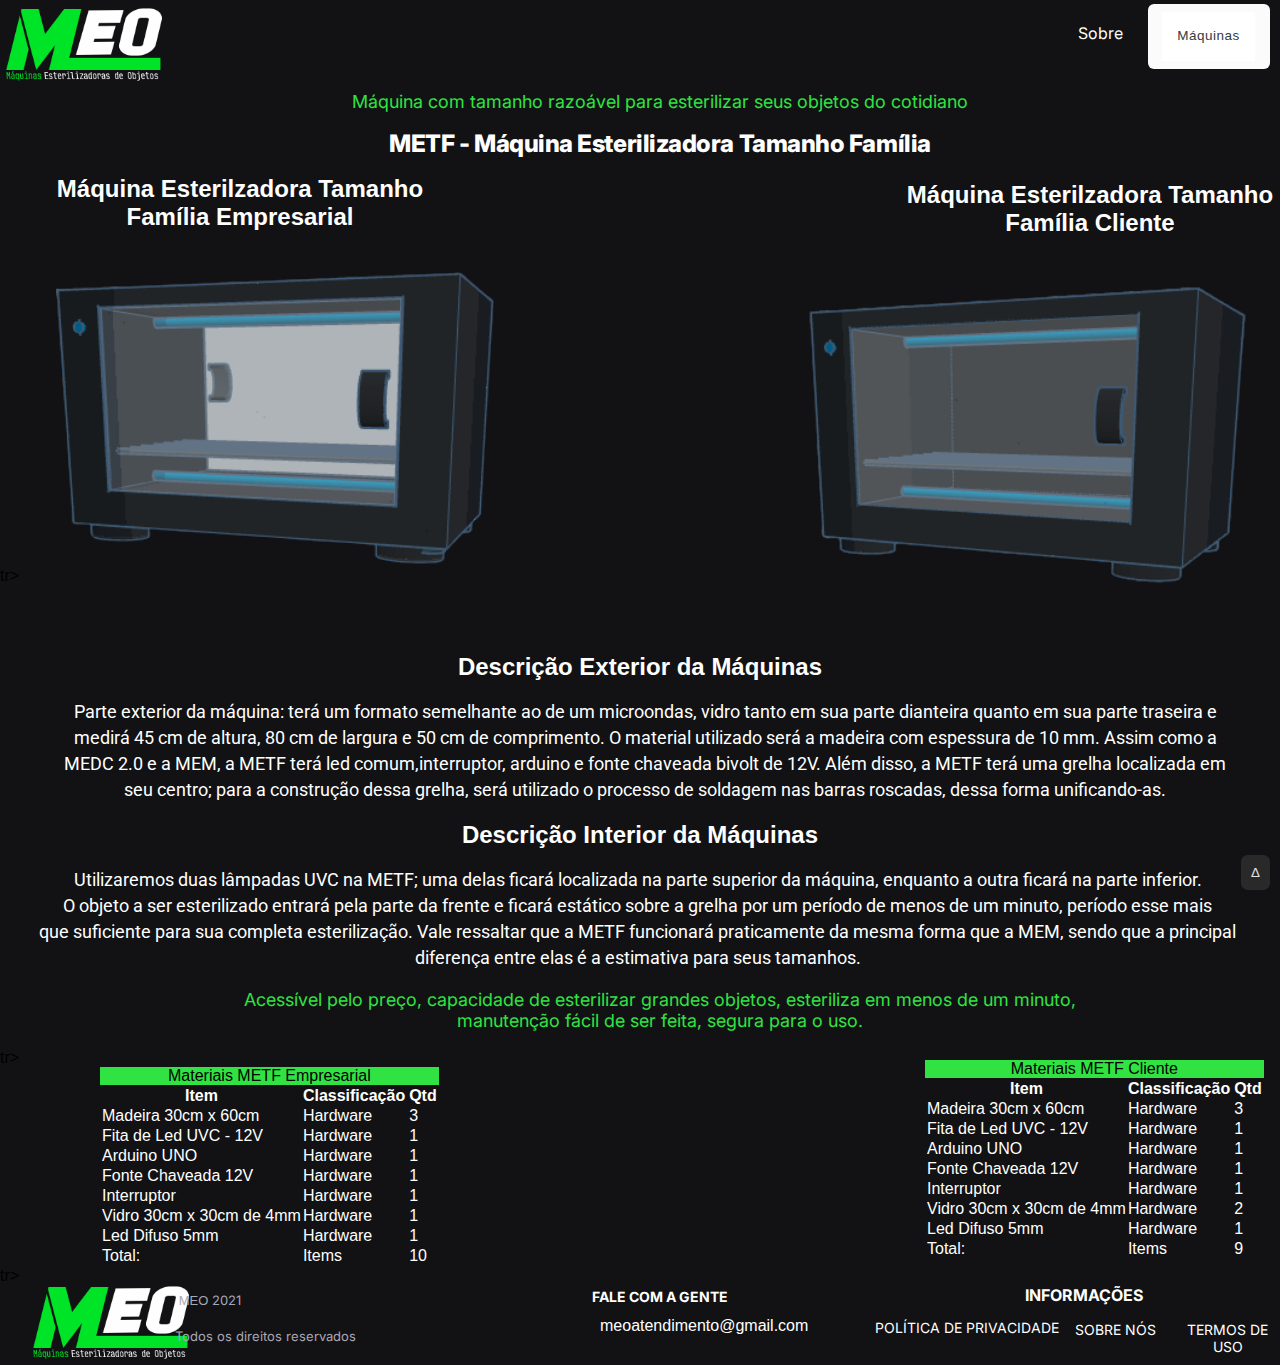
<file: metf.html>
<!DOCTYPE html>
<html lang="pt-BR">
<head>
  <link rel="icon" href="./favicon.ico" />
    <link rel="android-chrome" sizes="192x192" href="favicon.ico" />
    <link rel="android-chrome" sizes="512x512" href="favicon.ico" />
    <link rel="apple-touch-icon-precomposed" href="favicon.ico" />
    <link rel="apple-touch-icon" sizes="16x16" href="favicon.ico" />
    <link rel="apple-touch-icon" sizes="32x32" href="favicon.ico" />
    <link rel="apple-touch-icon" sizes="48x48" href="favicon.ico" />
    <link rel="apple-touch-icon" sizes="72x72" href="favicon.ico" />
    <link rel="apple-touch-icon" sizes="96x96" href="favicon.ico" />
    <link rel="apple-touch-icon" sizes="144x144" href="favicon.ico" />
    <link rel="apple-touch-icon" sizes="192x192" href="favicon.ico" />
    <link rel="apple-touch-icon" sizes="256x256" href="favicon.ico" />
    <link rel="apple-touch-icon" sizes="384x384" href="favicon.ico" />
    <link rel="apple-touch-icon" sizes="512x512" href="favicon.ico" />
    <link rel="stylesheet" type="text/css" href="./assets/css/styleMetf.css" />
    <meta charset="UTF-8" />
    <meta http-equiv="X-UA-Compatible" content="IE=edge" />
    <meta name="viewport" content="width=device-width, initial-scale=1.0" />
    <title>METF - MEO</title>
    <link rel="preconnect" href="https://fonts.gstatic.com" />
    <link
      href="https://fonts.googleapis.com/css2?family=Roboto:wght@100&display
    =swap"
      rel="stylesheet"
    />
    <link rel="preconnect" href="https://fonts.googleapis.com" />
    <link rel="preconnect" href="https://fonts.gstatic.com" crossorigin />
    <link
      href="https://fonts.googleapis.com/css2?family=Open+Sans:ital,wght@0,300;0,400;0,600;0,700;0,800;1,300;1,400;1,600;1,700;1,800&display=swap"
      rel="stylesheet"
    />
    <link rel="preconnect" href="https://fonts.gstatic.com" />
    <link
      href="https://fonts.googleapis.com/css2?family=Inter&display=swap"
      rel="stylesheet"
    />
    <link rel="preconnect" href="https://fonts.gstatic.com" />
    <link
      href="https://fonts.googleapis.com/css2?family=Roboto:wght@100&display
    =swap"
      rel="stylesheet"
    />
    <script type="text/javascript" src="./src/pace.min.js"></script>
</head>
<body>
  <header class="cabeçalho">
    <div class="container">
      <div class="linha">
        <div class="linha__coluna linha__coluna--esquerda">
          <a href="./index.html">
            <figure>
              <img
                src="./assets/images/1.png"
                id="logo"
                alt="Logo MEO"
              />
              <figcaption class="hidden">Logo <abbr title="Máquinas Estelirizadoras de Objetos">MEO</abbr></figcaption>
            </figure>
          </a>
        </div>
        <div class="linha__coluna linha__coluna--centro">
          <nav class="menu">
            <ul>
              <li class="sobre">Sobre</a>
                <ul class="dentro_Sobre">
                  <li><a href="./politica-privacidade.html">Política de Privacidade</a></li>
                  <li><a href="./termos.html">Termos de Uso</a></li>
                  <li><a href="./sobre-nos.html">Sobre Nós</a></li>
                </ul>
              </li>
            </ul>
          </nav>
        </div>
      </div>
      <div class="linha__coluna linha__coluna--direita">
        <nav class="menu2">
            <ul>
              <li><button><a href="maquinas.html">Máquinas</a></button>
                <ul class="dentro_Maquina">
                  <li><a href="./medc.html">MEDC</a></li>
                  <li><a href="./mem.html">MEM</a></li>
                  <li><a href="#">METF</a></li>
                </ul>
              </li>
            </ul>
          </nav>
      </div>
    </div>
  </header>
         <section>
      <p>Máquina com tamanho razoável para esterilizar seus objetos do cotidiano</p>
      <h1>METF - Máquina Esterilizadora Tamanho Família</h1>
      <h2>Máquina Esterilzadora Tamanho<br>Família Empresarial</h2>
      <h2 class="h2Cliente">Máquina Esterilzadora Tamanho<br>Família Cliente</h2>
      <img class="img1" src="./assets/images/6.png" />
      <table class="table3">
        <caption>Materiais METF Empresarial</caption>
        <thead>
          <tr>
            <th scope="colgroup">Item</th>
            <th scope="colgroup">Classificação</th>
            <th></th>
            <th scope="colgroup">Qtd</th>
        </tr>
        </thead>
        <tbody>
          <tr>
          <td scope="col">Madeira 30cm x 60cm</td>
          <td scope="col">Hardware</td>
          <td></td>
          <td scope="col">3</td>
        </tr>
        <tr>
          <td scope="col">Fita de Led UVC - 12V</td>
          <td scope="col">Hardware</td>
          <td></td>
          <td scope="col">1</td>
        </tr>
        <tr>
          <td scope="col">Arduino UNO</td>
          <td scope="col">Hardware</td>
          <td></td>
          <td scope="col">1</td>
        </tr>
        <tr>
          <td scope="col">Fonte Chaveada 12V</td>
          <td scope="col">Hardware</td>
          <td scope="col"></td>
          <td scope="col">1</td>
        </tr>
        <tr>
          <td scope="col">Interruptor</td>
          <td scope="col">Hardware</td>
          <td></td>
          <td scope="col">1</td>
        </tr>
        tr>
          <td scope="col">Vidro 30cm x 30cm de 4mm</td>
          <td scope="col">Hardware</td>
          <td></td>
          <td scope="col">1</td>
        </tr>
        <tr>
          <td scope="col">Led Difuso 5mm</td>
          <td scope="col">Hardware</td>
          <td scope="col"></td>
          <td scope="col">1</td>
        </tr>
        </tbody>
        <tfoot>
          <tr>
            <td scope="col">Total:</td>
            <td scope="col">Items</td>
            <td></td>
            <td scope="col">10</td>
          </tr>
        </tfoot>
      </table>
      <h2 class="h2Cliente2">Máquina Esterilzadora Tamanho<br>Família Cliente</h2>
      <img class="img2" src="./assets/images/5.png" />
      <br>
      <h2 class="exterior">Descrição Exterior da Máquinas</h2>
      <p id="descricao1">Parte exterior da máquina: terá um formato semelhante ao de um microondas, vidro tanto em sua parte dianteira quanto em sua parte traseira e<br> medirá 45 cm de altura, 80 cm de largura e 50 cm de comprimento. O material utilizado será a madeira com espessura de 10 mm. Assim como a<br> MEDC 2.0 e a MEM, a METF terá led comum,interruptor, arduino e fonte chaveada bivolt de 12V. Além disso, a METF terá uma grelha localizada em<br> seu centro; para a construção dessa grelha, será utilizado o processo de soldagem nas barras roscadas, dessa forma unificando-as.<br/></p>
      <h2 class="interior">Descrição Interior da Máquinas</h2>
      <p id="descricao2">
        Utilizaremos duas lâmpadas UVC na METF; uma delas ficará localizada na parte superior da máquina, enquanto a outra ficará na parte inferior.<br> O objeto a ser esterilizado entrará pela parte da frente e ficará estático sobre a grelha por um período de menos de um minuto, período esse mais<br> que suficiente para sua completa esterilização. Vale ressaltar que a METF funcionará praticamente da mesma forma que a MEM, sendo que a principal<br> diferença entre elas é a estimativa para seus tamanhos.</p>
        <p class="descricao1">Acessível pelo preço, capacidade de esterilizar grandes objetos, esteriliza em menos de um minuto,<br> manutenção fácil de ser feita, segura para o uso.</p>
    </section>
      <table>
        <caption>Materiais METF Empresarial</caption>
        <thead>
          <tr>
            <th scope="colgroup">Item</th>
            <th scope="colgroup">Classificação</th>
            <th></th>
            <th scope="colgroup">Qtd</th>
        </tr>
        </thead>
        <tbody>
          <tr>
          <td scope="col">Madeira 30cm x 60cm</td>
          <td scope="col">Hardware</td>
          <td></td>
          <td scope="col">3</td>
        </tr>
        <tr>
          <td scope="col">Fita de Led UVC - 12V</td>
          <td scope="col">Hardware</td>
          <td></td>
          <td scope="col">1</td>
        </tr>
        <tr>
          <td scope="col">Arduino UNO</td>
          <td scope="col">Hardware</td>
          <td></td>
          <td scope="col">1</td>
        </tr>
        <tr>
          <td scope="col">Fonte Chaveada 12V</td>
          <td scope="col">Hardware</td>
          <td scope="col"></td>
          <td scope="col">1</td>
        </tr>
        <tr>
          <td scope="col">Interruptor</td>
          <td scope="col">Hardware</td>
          <td></td>
          <td scope="col">1</td>
        </tr>
        tr>
          <td scope="col">Vidro 30cm x 30cm de 4mm</td>
          <td scope="col">Hardware</td>
          <td></td>
          <td scope="col">1</td>
        </tr>
        <tr>
          <td scope="col">Led Difuso 5mm</td>
          <td scope="col">Hardware</td>
          <td scope="col"></td>
          <td scope="col">1</td>
        </tr>
        </tbody>
        <tfoot>
          <tr>
            <td scope="col">Total:</td>
            <td scope="col">Items</td>
            <td></td>
            <td scope="col">10</td>
          </tr>
        </tfoot>
      </table>
      <table class="table2">
        <caption>Materiais METF Cliente</caption>
        <thead>
          <tr>
            <th scope="colgroup">Item</th>
            <th scope="colgroup">Classificação</th>
            <th></th>
            <th scope="colgroup">Qtd</th>
        </tr>
        </thead>
        <tbody>
          <tr>
          <td scope="col">Madeira 30cm x 60cm</td>
          <td scope="col">Hardware</td>
          <td></td>
          <td scope="col">3</td>
        </tr>
        <tr>
          <td scope="col">Fita de Led UVC - 12V</td>
          <td scope="col">Hardware</td>
          <td></td>
          <td scope="col">1</td>
        </tr>
        <tr>
          <td scope="col">Arduino UNO</td>
          <td scope="col">Hardware</td>
          <td></td>
          <td scope="col">1</td>
        </tr>
        <tr>
          <td scope="col">Fonte Chaveada 12V</td>
          <td scope="col">Hardware</td>
          <td scope="col"></td>
          <td scope="col">1</td>
        </tr>
        <tr>
          <td scope="col">Interruptor</td>
          <td scope="col">Hardware</td>
          <td></td>
          <td scope="col">1</td>
        </tr>
        tr>
          <td scope="col">Vidro 30cm x 30cm de 4mm</td>
          <td scope="col">Hardware</td>
          <td></td>
          <td scope="col">2</td>
        </tr>
        <tr>
          <td scope="col">Led Difuso 5mm</td>
          <td scope="col">Hardware</td>
          <td scope="col"></td>
          <td scope="col">1</td>
        </tr>
        </tbody>
        <tfoot>
          <tr>
            <td scope="col">Total:</td>
            <td scope="col">Items</td>
            <td></td>
            <td scope="col">9</td>
          </tr>
        </tfoot>
      </table>
      <footer class="foot">
        <figure>
          <img
            type="button"
            src="./assets/images/1.png"
            id="logo2"
            onClick="
        recarregarPágina()"
            alt="Logo"
          />
        </figure>
        <p class="ano"><abbr title="Máquinas Estelirizadoras de Objetos">MEO</abbr> 2021</p>
        <p class="direitos">Todos os direitos reservados</p>
        <p id="fale">Fale com a Gente</p>
        <a id="email" href="mailto:meoatendimento@gmail.com" target="_blank">
        meoatendimento@gmail.com</a>
        <p class="informacoes">Informações</p>
        <a href="./politica-privacidade.html" class="politica">Política de Privacidade</a>
        <a href="./sobre-nos.html" class="sobre2">Sobre Nós</a>
        <a href="./termos.html" id="termos">Termos de Uso</a>
      </footer>
      <a id="link-topo" href="#">&#916;</a>
</body>
</html>
</file>
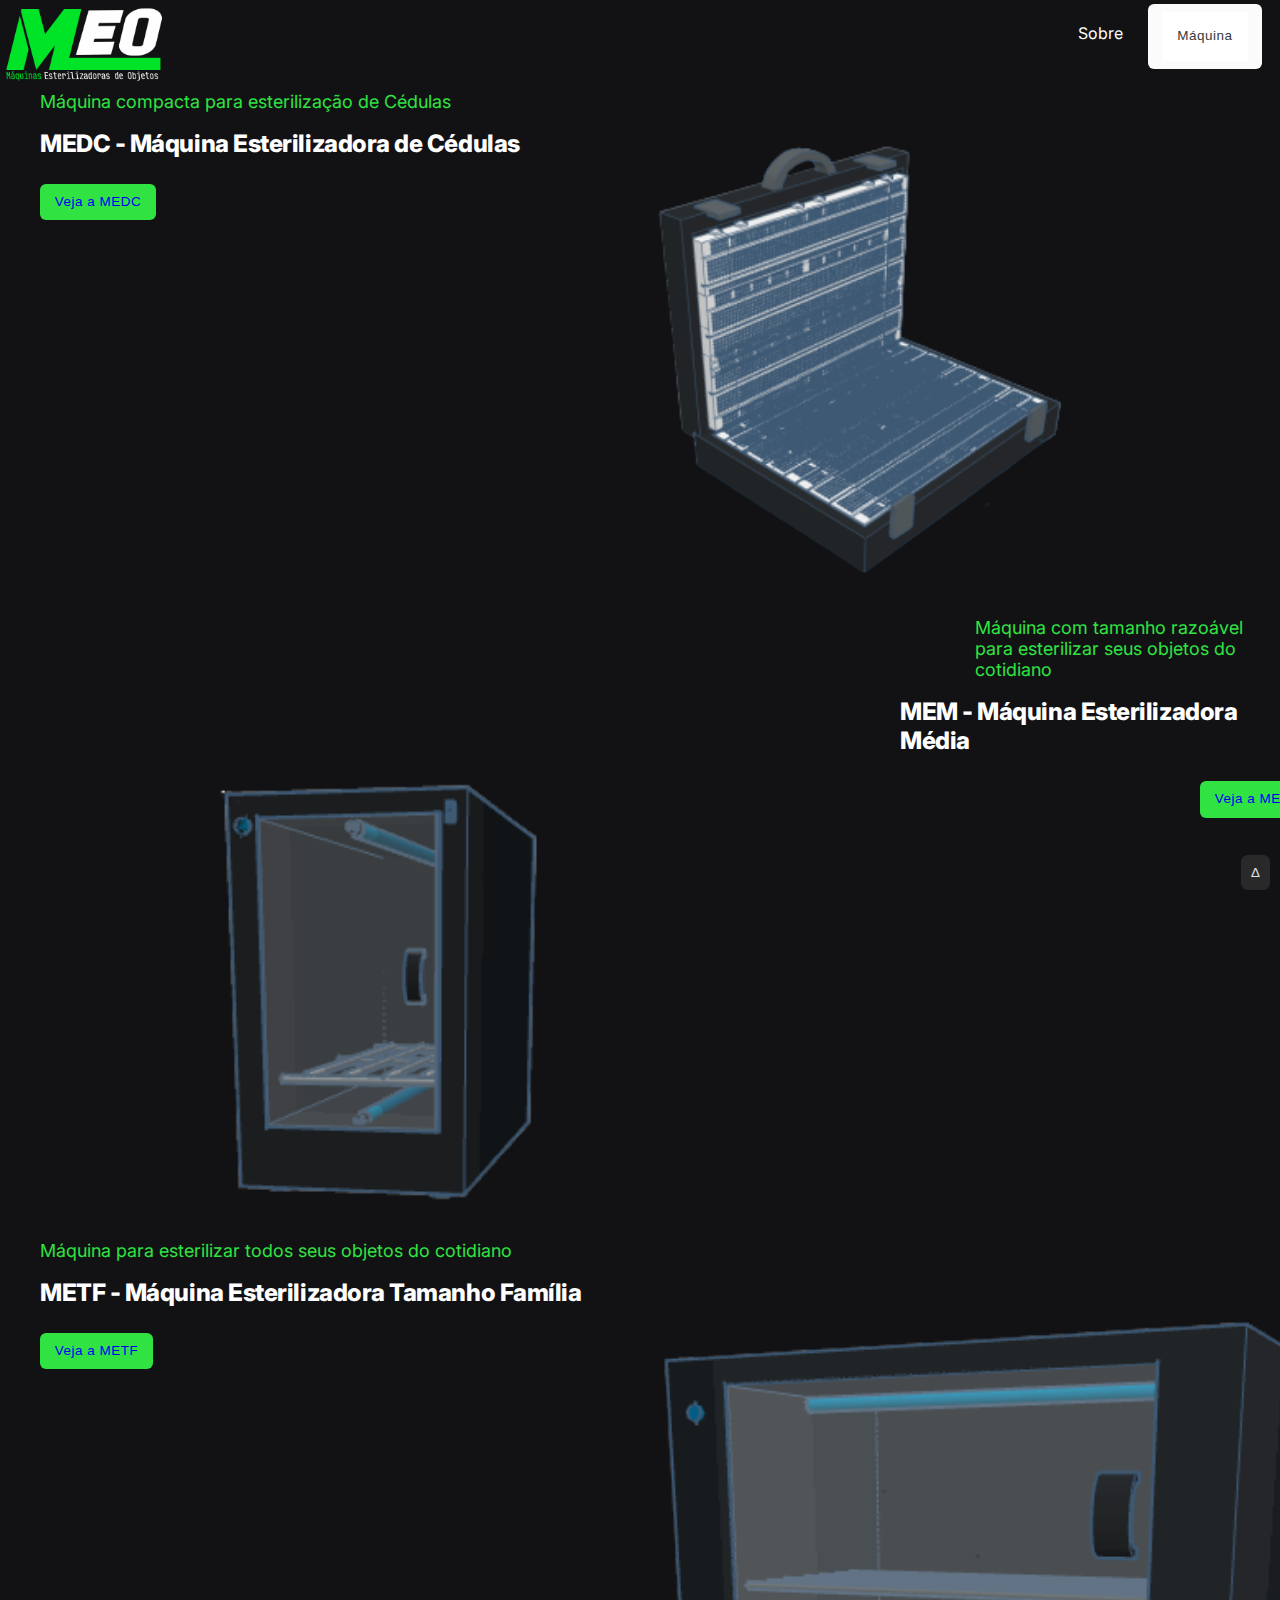
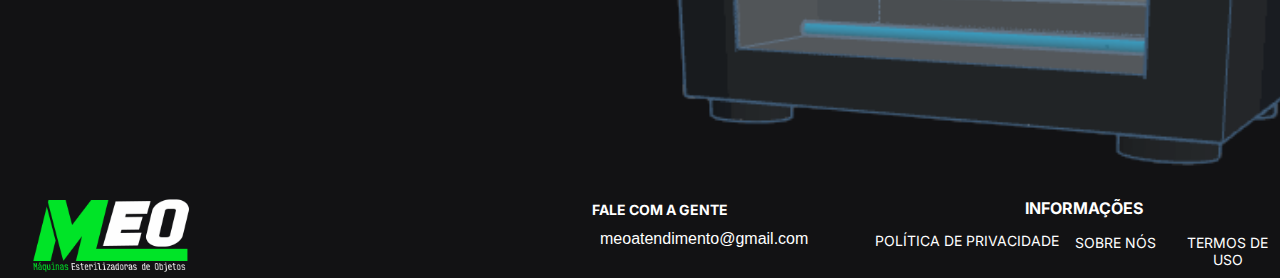
<file: paginaMaquina.html>
<!DOCTYPE html>
<html lang="pt-BR">
  <head>
    <link rel="icon" href="./favicon.ico" />
    <link rel="android-chrome" sizes="192x192" href="favicon.ico" />
    <link rel="android-chrome" sizes="512x512" href="favicon.ico" />
    <link rel="apple-touch-icon-precomposed" href="favicon.ico" />
    <link rel="apple-touch-icon" sizes="16x16" href="favicon.ico" />
    <link rel="apple-touch-icon" sizes="32x32" href="favicon.ico" />
    <link rel="apple-touch-icon" sizes="48x48" href="favicon.ico" />
    <link rel="apple-touch-icon" sizes="72x72" href="favicon.ico" />
    <link rel="apple-touch-icon" sizes="96x96" href="favicon.ico" />
    <link rel="apple-touch-icon" sizes="144x144" href="favicon.ico" />
    <link rel="apple-touch-icon" sizes="192x192" href="favicon.ico" />
    <link rel="apple-touch-icon" sizes="256x256" href="favicon.ico" />
    <link rel="apple-touch-icon" sizes="384x384" href="favicon.ico" />
    <link rel="apple-touch-icon" sizes="512x512" href="favicon.ico" />
    <link
      rel="stylesheet"
      type="text/css"
      href="./assets/css/styleMaquina.css"
    />
    <meta charset="UTF-8" />
    <meta http-equiv="X-UA-Compatible" content="IE=edge" />
    <meta name="viewport" content="width=device-width, initial-scale=1.0" />
    <link rel="preconnect" href="https://fonts.gstatic.com" />
    <link
      href="https://fonts.googleapis.com/css2?family=Roboto:wght@100&display
    =swap"
      rel="stylesheet"
    />
    <link rel="preconnect" href="https://fonts.gstatic.com" />
    <link
      href="https://fonts.googleapis.com/css2?family=Open+Sans:ital,wght@0,3
    00;0,400;0,600;0,700;0,800;1,300;1,400;1,600;1,700;1,800&display=swap"
      rel="stylesheet"
    />
    <link rel="preconnect" href="https://fonts.gstatic.com" />
    <link
      href="https://fonts.googleapis.com/css2?family=Inter&display=swap"
      rel="stylesheet"
    />
    <link rel="preconnect" href="https://fonts.gstatic.com" />
    <link
      href="https://fonts.googleapis.com/css2?family=Roboto:wght@100&display
    =swap"
      rel="stylesheet"
    />
    <title>Máquinas - MEO</title>
    <script type="text/javascript" src="./src/pace.min.js"></script>
  </head>
  <body>
    <header class="cabeçalho">
      <div class="container">
        <div class="linha">
          <div class="linha__coluna linha__coluna--esquerda">
            <a href="./index.html">
              <figure>
                <img
                  src="./assets/images/1.png"
                  id="logo"
                  alt="Logo MEO"
                />
                <figcaption class="hidden">Logo <abbr title="Máquinas Estelirizadoras de Objetos">MEO</abbr></figcaption>
              </figure>
            </a>
          </div>
          <div class="linha__coluna linha__coluna--centro">
            <nav class="menu">
              <ul>
                <li class="sobre">Sobre</a>
                  <ul class="dentro_Sobre">
                    <li><a href="./politica.html">Política de Privacidade</a></li>
                    <li><a href="./termos.html">Termos de Uso</a></li>
                    <li><a href="./paginaSobre.html">Sobre Nós</a></li>
                  </ul>
                </li>
              </ul>
            </nav>
          </div>
        </div>
        <div class="linha__coluna linha__coluna--direita">
          <nav class="menu2">
              <ul>
                <li><button><a href="#">Máquina</a></button>
                  <ul class="./dentro_Maquina">
                    <li><a href="./medc.html">MEDC</a></li>
                    <li><a href="./mem.html">MEM</a></li>
                    <li><a href="./metf.html">METF</a></li>
                  </ul>
                </li>
              </ul>
            </nav>
        </div>
      </div>
    </header>
      <main>
        <section class="section1">
          <p>Máquina compacta para esterilização de Cédulas</p>
          <h1>MEDC - Máquina Esterilizadora de Cédulas</h1>
          <button id="m1"><a href="./medc.html">Veja a MEDC</a></button>
          <img class="img1" src="./assets/images/11.png" />
        </section>
        <section class="section2">
          <p id="tipo2">Máquina com tamanho razoável para esterilizar seus objetos do cotidiano</p>
          <h1 class= títuloMem>MEM - Máquina Esterilizadora Média</h1>
          <button id="m2"><a href="./mem.html">Veja a MEM</a></button>
          <img class="img2" src="./assets/images/10.png" />
        </section>
        <section class="section2">
          <p> Máquina para esterilizar todos seus objetos do cotidiano</p>
          <h1 class= títuloMETF>METF - Máquina Esterilizadora Tamanho Família</h1>
          <button id="m1"><a href="metf.html">Veja a METF</a></button>
          <img class="img3" src="./assets/images/5.png" />
        </section>
      </main>
      <footer class="foot">
        <figure>
          <img
            type="button"
            src="./assets/images/1.png"
            id="logo2"
            onClick="
        recarregarPágina()"
            alt="Logo"
          />
        </figure>
        <p class="ano"><abbr title="Máquinas Estelirizadoras de Objetos">MEO</abbr> 2021</p>
        <p class="direitos">Todos os direitos reservados</p>
        <p id="fale">Fale com a Gente</p>
        <a id="email" href="mailto:meoatendimento@gmail.com" target="_blank">
        meoatendimento@gmail.com</a>
        <p class="informacoes">Informações</p>
        <a href="./politica.html" class="politica">Política de Privacidade</a>
        <a href="./paginaSobre.html" class="sobre2">Sobre Nós</a>
        <a href="./termos.html" id="termos">Termos de Uso</a>
      </footer>
      <a id="link-topo" href="#">&#916;</a>
  </body>
</html>
</file>
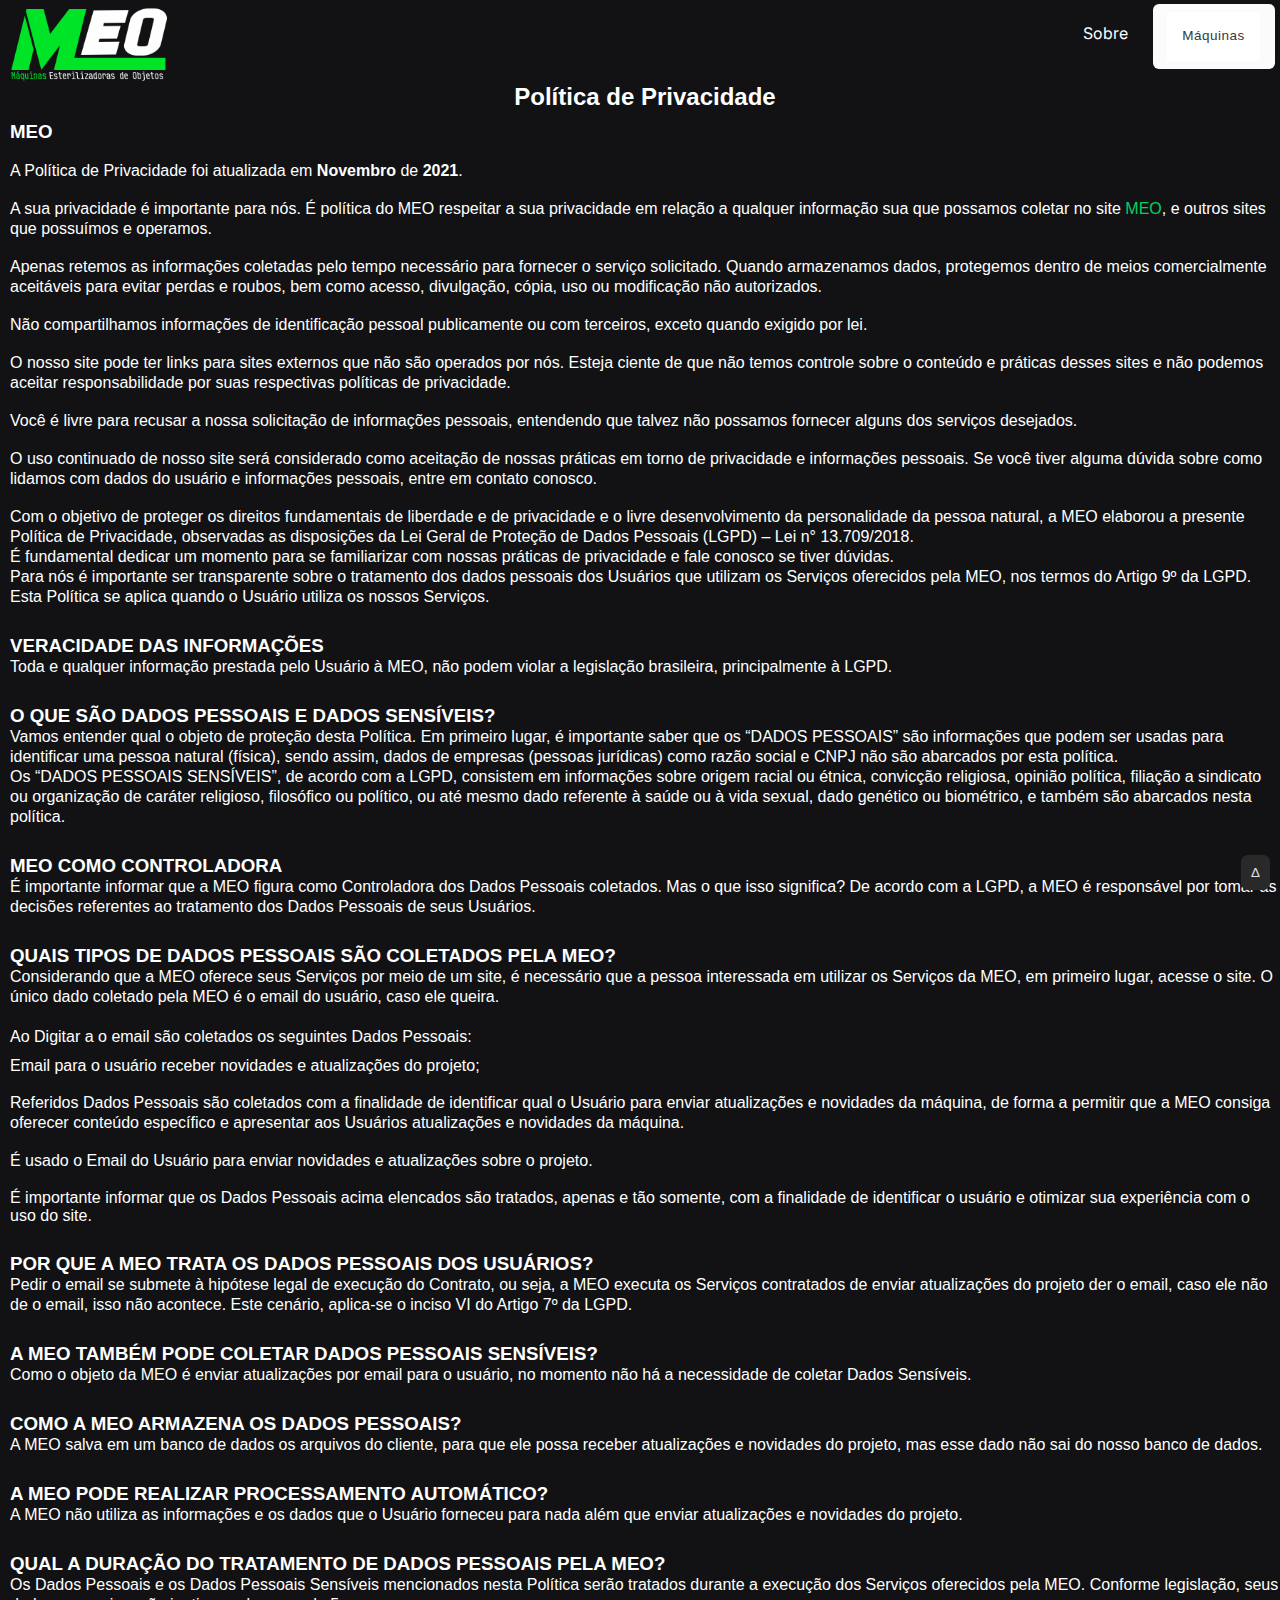
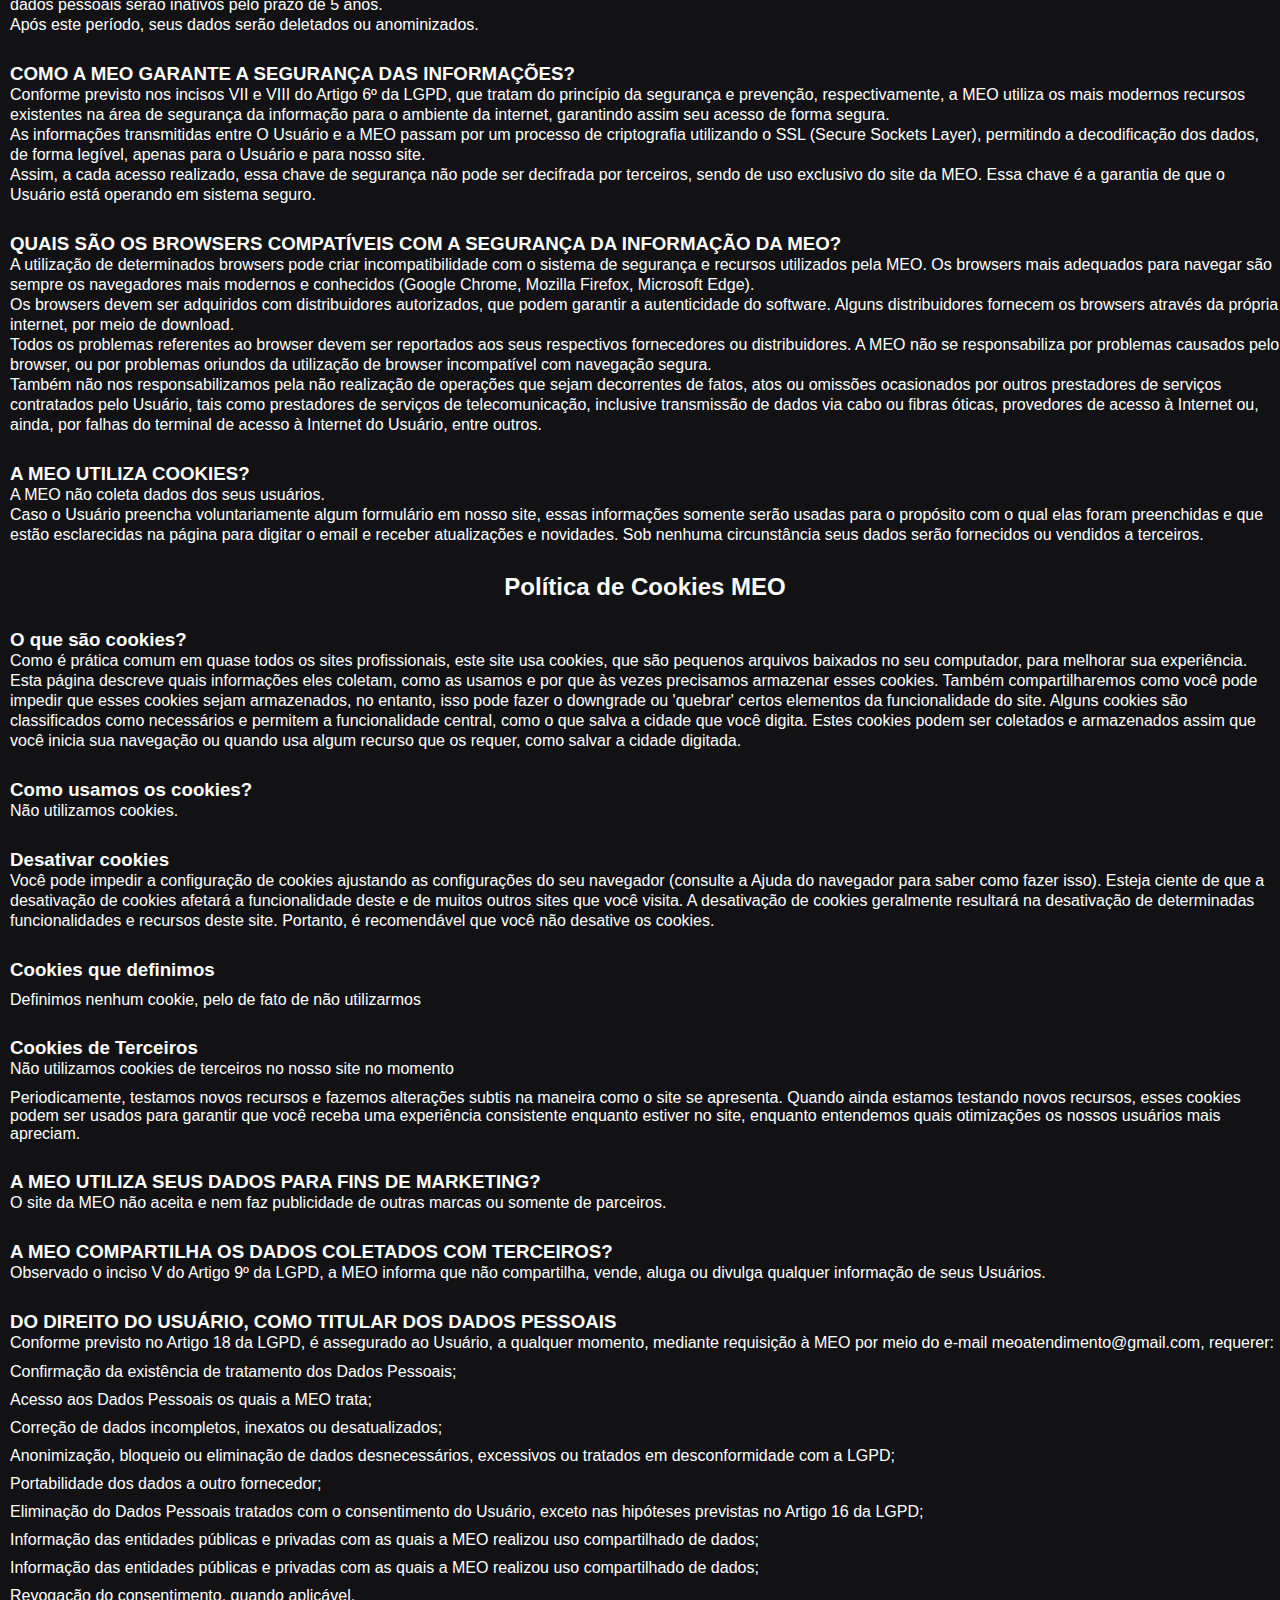
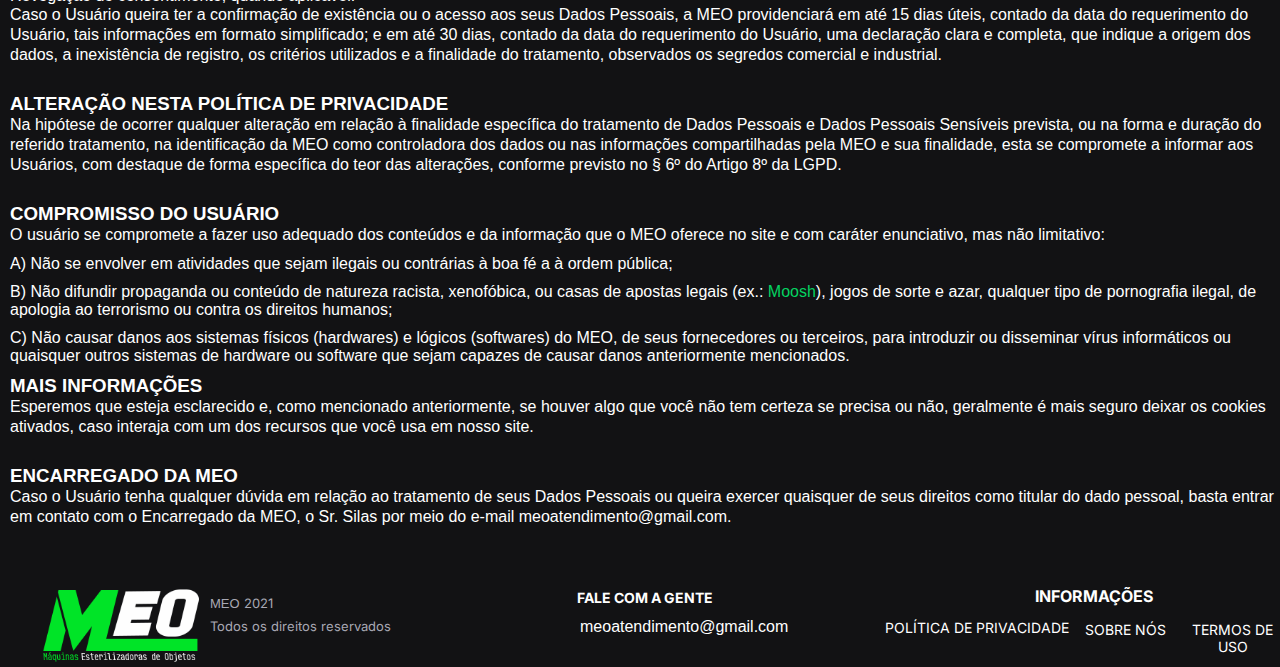
<file: politica-privacidade.html>
<!DOCTYPE html>
<html lang="en">
<head>
  <link rel="icon" href="./favicon.ico" />
    <link rel="android-chrome" sizes="192x192" href="favicon.ico" />
    <link rel="android-chrome" sizes="512x512" href="favicon.ico" />
    <link rel="apple-touch-icon-precomposed" href="favicon.ico" />
    <link rel="apple-touch-icon" sizes="16x16" href="favicon.ico" />
    <link rel="apple-touch-icon" sizes="32x32" href="favicon.ico" />
    <link rel="apple-touch-icon" sizes="48x48" href="favicon.ico" />
    <link rel="apple-touch-icon" sizes="72x72" href="favicon.ico" />
    <link rel="apple-touch-icon" sizes="96x96" href="favicon.ico" />
    <link rel="apple-touch-icon" sizes="144x144" href="favicon.ico" />
    <link rel="apple-touch-icon" sizes="192x192" href="favicon.ico" />
    <link rel="apple-touch-icon" sizes="256x256" href="favicon.ico" />
    <link rel="apple-touch-icon" sizes="384x384" href="favicon.ico" />
    <link rel="apple-touch-icon" sizes="512x512" href="favicon.ico" />
    <link rel="stylesheet" type="text/css" href="./assets/css/stylePolitica.css" />
    <meta charset="UTF-8" />
    <meta http-equiv="X-UA-Compatible" content="IE=edge" />
    <meta name="viewport" content="width=device-width, initial-scale=1.0" />
    <title>Política de Privacidade</title>
    <link rel="preconnect" href="https://fonts.gstatic.com" />
    <link
      href="https://fonts.googleapis.com/css2?family=Roboto:wght@100&display
    =swap"
      rel="stylesheet"
    />
    <link rel="preconnect" href="https://fonts.googleapis.com" />
    <link rel="preconnect" href="https://fonts.gstatic.com" crossorigin />
    <link
      href="https://fonts.googleapis.com/css2?family=Open+Sans:ital,wght@0,300;0,400;0,600;0,700;0,800;1,300;1,400;1,600;1,700;1,800&display=swap"
      rel="stylesheet"
    />
    <link rel="preconnect" href="https://fonts.gstatic.com" />
    <link
      href="https://fonts.googleapis.com/css2?family=Inter&display=swap"
      rel="stylesheet"
    />
    <link rel="preconnect" href="https://fonts.gstatic.com" />
    <link
      href="https://fonts.googleapis.com/css2?family=Roboto:wght@100&display
    =swap"
      rel="stylesheet"
    />
    <script type="text/javascript" src="./src/pace.min.js"></script>
</head>
<body>
  <header class="cabeçalho">
    <div class="container">
      <a href="./index.html">
            <figure>
              <img
                src="./assets/images/1.png"
                id="logo"
                alt="Logo MEO"
              />
              <figcaption class="hidden">Logo <abbr title="Máquinas Estelirizadoras de Objetos"> MEO</abbr></figcaption>
            </figure>
          </a>
          <nav class="menu">
            <ul>
              <li class="sobre">Sobre</a>
                <ul class="dentro_Sobre">
                  <li><a href="#">Política de Privacidade</a></li>
                  <li><a href="./termos.html">Termos de Uso</a></li>
                  <li><a href="./sobre-nos.html">Sobre Nós</a></li>
                </ul>
              </li>
            </ul>
          </nav>
        <nav class="menu2">
            <ul>
              <li><button><a href="./maquinas.html">Máquinas</a></button>
                <ul class="dentro_Maquina">
                  <li><a href="./medc.html">MEDC</a></li>
                  <li><a href="./mem.html">MEM</a></li>
                  <li><a href="./metf.html">METF</a></li>
                </ul>
              </li>
            </ul>
        </nav>
    </div>
  </header>
    <section>
        <h2>Política de Privacidade</h2>
        <h3 class="nome">MEO</h3>
        <br />
        <p>
          A Política de Privacidade foi atualizada em <strong>Novembro</strong> de
          <strong> 2021</strong>.
        </p>
        <br />
        <p>
          A sua privacidade é importante para nós. É política do MEO respeitar a sua privacidade em relação a qualquer informação sua
          que possamos coletar no site
          <a href="">MEO</a>, e outros
          sites que possuímos e operamos.
        </p>
        <br />
        <p>
          Apenas retemos as informações coletadas pelo tempo necessário para
          fornecer o serviço solicitado. Quando armazenamos dados, protegemos
          dentro de meios comercialmente aceitáveis ​​para evitar perdas e
          roubos, bem como acesso, divulgação, cópia, uso ou modificação não
          autorizados.
        </p>
        <br />
        <p>
          Não compartilhamos informações de identificação pessoal publicamente
          ou com terceiros, exceto quando exigido por lei.
        </p>
        <br />
        <p>
          O nosso site pode ter links para sites externos que não são operados
          por nós. Esteja ciente de que não temos controle sobre o conteúdo e
          práticas desses sites e não podemos aceitar responsabilidade por suas
          respectivas políticas de privacidade.
        </p>
        <br />
        <p>
          Você é livre para recusar a nossa solicitação de informações pessoais,
          entendendo que talvez não possamos fornecer alguns dos serviços
          desejados.
        </p>
        <br />
        <p>
          O uso continuado de nosso site será considerado como aceitação de
          nossas práticas em torno de privacidade e informações pessoais. Se
          você tiver alguma dúvida sobre como lidamos com dados do usuário e
          informações pessoais, entre em contato conosco.
        </p>
        <br />
        <p class="lei">
          Com o objetivo de proteger os direitos fundamentais de liberdade e de
          privacidade e o livre desenvolvimento da personalidade da pessoa
          natural, a MEO elaborou a presente Política de
          Privacidade, observadas as disposições da Lei Geral de Proteção de
          Dados Pessoais (LGPD) – Lei n° 13.709/2018.
          <br /> É fundamental dedicar um momento para se familiarizar com
          nossas práticas de privacidade e fale conosco se tiver dúvidas.
          <br /> Para nós é importante ser transparente sobre o tratamento dos
          dados pessoais dos Usuários que utilizam os Serviços oferecidos pela
          MEO, nos termos do Artigo 9º da LGPD. Esta Política se
          aplica quando o Usuário utiliza os nossos Serviços.
        </p>
        <br />
        <h3>VERACIDADE DAS INFORMAÇÕES</h3>
        <p>
          Toda e qualquer informação prestada pelo Usuário à MEO,
          não podem violar a legislação brasileira, principalmente à LGPD.
        </p>
        <br />
        <h3>O QUE SÃO DADOS PESSOAIS E DADOS SENSÍVEIS?</h3>
        <p>
          Vamos entender qual o objeto de proteção desta Política. Em primeiro
          lugar, é importante saber que os “DADOS PESSOAIS” são informações que
          podem ser usadas para identificar uma pessoa natural (física), sendo
          assim, dados de empresas (pessoas jurídicas) como razão social e CNPJ
          não são abarcados por esta política.
          <br />
          Os “DADOS PESSOAIS SENSÍVEIS”, de acordo com a LGPD, consistem em
          informações sobre origem racial ou étnica, convicção religiosa,
          opinião política, filiação a sindicato ou organização de caráter
          religioso, filosófico ou político, ou até mesmo dado referente à saúde
          ou à vida sexual, dado genético ou biométrico, e também são abarcados
          nesta política.
        </p>
        <br />
        <h3>MEO COMO CONTROLADORA</h3>
        <p>
          É importante informar que a MEO figura como Controladora
          dos Dados Pessoais coletados. Mas o que isso significa? De acordo com
          a LGPD, a MEO é responsável por tomar as decisões
          referentes ao tratamento dos Dados Pessoais de seus Usuários.
        </p>
        <br />
        <h3>
          QUAIS TIPOS DE DADOS PESSOAIS SÃO COLETADOS PELA MEO?
        </h3>
        <p>
          Considerando que a MEO oferece seus Serviços ​por meio
          de um site​, é necessário que a pessoa interessada em utilizar os
          Serviços da MEO, em primeiro lugar, acesse o site. O único dado coletado pela MEO é o email do usuário, caso ele queira.
          <br />
          <br />
          <p>
            Ao Digitar a o email são coletados os seguintes Dados Pessoais:
            <ul>
              <li>Email para o usuário receber novidades e atualizações do projeto;</li>
            </ul>
          </p>
        </p>
        <br />
        <p>
          Referidos Dados Pessoais são coletados com a finalidade de identificar
          qual o Usuário para enviar atualizações e novidades da máquina, de forma a permitir que a MEO consiga oferecer
          conteúdo específico e apresentar aos Usuários atualizações e novidades da máquina.
        </p>
        <br />
        <p>
          É usado o Email do Usuário para enviar novidades e atualizações sobre o projeto.
        </p>
        <br />
        É importante informar que os Dados Pessoais acima elencados são
        tratados, apenas e tão somente, com a finalidade de ​identificar o usuário e otimizar sua experiência com o uso do site​.
        <br />
        <br />
        <h3>
          POR QUE A MEO TRATA OS DADOS PESSOAIS DOS USUÁRIOS?
        </h3>
        <p>
          Pedir o email se submete à hipótese legal de execução do Contrato,
          ou seja, a MEO executa os Serviços
          contratados de enviar atualizações do projeto der o email, caso ele não de o email, isso não acontece. Este cenário, aplica-se o
          inciso VI do Artigo 7º da LGPD.
        </p>
        <br />
        <h3>
          A MEO TAMBÉM PODE COLETAR DADOS PESSOAIS SENSÍVEIS?
        </h3>
        <p>
          Como o objeto da MEO é ​enviar atualizações por email
          para o usuário, no momento não há a necessidade de coletar Dados
          Sensíveis.
        </p>
        <br />
        <h3>COMO A MEO ARMAZENA OS DADOS PESSOAIS?</h3>
        <p>
          A MEO salva em um banco de dados os arquivos do cliente,
          para que ele possa receber atualizações e novidades do projeto, mas esse dado não sai do nosso banco de dados.
        </p>
        <br />
        <h3>A MEO PODE REALIZAR PROCESSAMENTO AUTOMÁTICO?</h3>
        <p>
          A MEO não utiliza as informações e os dados que o
          Usuário forneceu para nada além que enviar atualizações e novidades do projeto.
        </p>
        <br />
        <h3>
          QUAL A DURAÇÃO DO TRATAMENTO DE DADOS PESSOAIS PELA MEO?
        </h3>
        <p>
          Os Dados Pessoais e os Dados Pessoais Sensíveis mencionados nesta
          Política serão tratados durante a execução dos Serviços oferecidos
          pela MEO. Conforme legislação, seus dados pessoais serão inativos pelo prazo de 5 anos.<br>Após este período, seus dados serão deletados ou anominizados.
        </p>
        <br />
        <h3>COMO A MEO GARANTE A SEGURANÇA DAS INFORMAÇÕES?</h3>
        <p>
          Conforme previsto nos incisos VII e VIII do Artigo 6º da LGPD, que
          tratam do princípio da segurança e prevenção, respectivamente, a
          MEO utiliza os mais modernos recursos existentes na área
          de segurança da informação para o ambiente da internet, garantindo
          assim seu acesso de forma segura.
          <br />
          As informações transmitidas entre O Usuário e a MEO
          passam por um processo de criptografia utilizando o SSL (Secure
          Sockets Layer), permitindo a decodificação dos dados, de forma
          legível, apenas para o Usuário e para nosso site.
          <br />
          Assim, a cada acesso realizado, essa chave de segurança não pode ser
          decifrada por terceiros, sendo de uso exclusivo do site da MEO. Essa chave é a garantia de que o Usuário está operando em
          sistema seguro.
        </p>
        <br />
        <h3>
          QUAIS SÃO OS BROWSERS COMPATÍVEIS COM A SEGURANÇA DA INFORMAÇÃO DA
          MEO?
        </h3>
        <p>
          A utilização de determinados browsers pode criar incompatibilidade com
          o sistema de segurança e recursos utilizados pela MEO.
          Os browsers mais adequados para navegar são sempre os navegadores mais
          modernos e conhecidos (Google Chrome, Mozilla Firefox, Microsoft
          Edge).
          <br />
          Os browsers devem ser adquiridos com distribuidores autorizados, que
          podem garantir a autenticidade do software. Alguns distribuidores
          fornecem os browsers através da própria internet, por meio de
          download.
          <br />
          Todos os problemas referentes ao browser devem ser reportados aos seus
          respectivos fornecedores ou distribuidores. A MEO não se
          responsabiliza por problemas causados pelo browser, ou por problemas
          oriundos da utilização de browser incompatível com navegação segura.
          <br />
          Também não nos responsabilizamos pela não realização de operações que
          sejam decorrentes de fatos, atos ou omissões ocasionados por outros
          prestadores de serviços contratados pelo Usuário, tais como
          prestadores de serviços de telecomunicação, inclusive transmissão de
          dados via cabo ou fibras óticas, provedores de acesso à Internet ou,
          ainda, por falhas do terminal de acesso à Internet do Usuário, entre
          outros.
        </p>
        <br />
        <h3>A MEO UTILIZA COOKIES?</h3>
        <p>
          A MEO não coleta dados dos seus usuários.
          <br />
          Caso o Usuário preencha voluntariamente algum formulário em nosso
          site, essas informações somente serão usadas para o propósito com o
          qual elas foram preenchidas e que estão esclarecidas na página para
          digitar o email e receber atualizações e novidades. Sob nenhuma
          circunstância seus dados serão fornecidos ou vendidos a terceiros.
        </p>
        <br />
        <h2>
          <strong>Política de Cookies MEO</strong>
        </h2>
        <br />
        <h3>O que são cookies?</h3>
        <p>
          Como é prática comum em quase todos os sites profissionais, este site
          usa cookies, que são pequenos arquivos baixados no seu computador,
          para melhorar sua experiência. Esta página descreve quais informações
          eles coletam, como as usamos e por que às vezes precisamos armazenar
          esses cookies. Também compartilharemos como você pode impedir que
          esses cookies sejam armazenados, no entanto, isso pode fazer o
          downgrade ou 'quebrar' certos elementos da funcionalidade do site.
          Alguns cookies são classificados como necessários e permitem a
          funcionalidade central, como o que salva a cidade que você digita.
          Estes cookies podem ser coletados e armazenados assim que você inicia
          sua navegação ou quando usa algum recurso que os requer, como salvar a
          cidade digitada.
        </p>
        <br />
        <h3>Como usamos os cookies?</h3>
        <p>
          Não utilizamos cookies.
        </p>
        <br />
        <h3>Desativar cookies</h3>
        <p>
          Você pode impedir a configuração de cookies ajustando as configurações
          do seu navegador (consulte a Ajuda do navegador para saber como fazer
          isso). Esteja ciente de que a desativação de cookies afetará a
          funcionalidade deste e de muitos outros sites que você visita. A
          desativação de cookies geralmente resultará na desativação de
          determinadas funcionalidades e recursos deste site. Portanto, é
          recomendável que você não desative os cookies.
        </p>
        <br />
        <h3>Cookies que definimos</h3>
        <ul>
          <li>
            Definimos nenhum cookie, pelo de fato de não utilizarmos
            <br>
            <br />
          </li>
        </ul>
        <h3>Cookies de Terceiros</h3>
        <p>
          Não utilizamos cookies de terceiros no nosso site no momento
        </p>
        <ul>
          <li>
            Periodicamente, testamos novos recursos e fazemos alterações subtis
            na maneira como o site se apresenta. Quando ainda estamos testando
            novos recursos, esses cookies podem ser usados ​​para garantir que
            você receba uma experiência consistente enquanto estiver no site,
            enquanto entendemos quais otimizações os nossos usuários mais
            apreciam.
          </li>
        </ul>
        <br/>
        <h3>A MEO UTILIZA SEUS DADOS PARA FINS DE MARKETING?</h3>
        <p>
          O site da MEO não aceita e nem faz publicidade de outras
          marcas ou somente de parceiros.
        </p>
        <br />
        <h3>
          A MEO COMPARTILHA OS DADOS COLETADOS COM TERCEIROS?
        </h3>
        <p>
          Observado o inciso V do Artigo 9º da LGPD, a MEO informa
          que não compartilha, vende, aluga ou divulga qualquer informação de
          seus Usuários.
        </p>
        <br />
        <h3>DO DIREITO DO USUÁRIO, COMO TITULAR DOS DADOS PESSOAIS</h3>
        <p>
          Conforme previsto no Artigo 18 da LGPD, é assegurado ao Usuário, a
          qualquer momento, mediante requisição à MEO por meio do
          e-mail meoatendimento@gmail.com, requerer:
          <br />
          <ul>
            <li>
              Confirmação da existência de tratamento dos Dados Pessoais;
            </li>
            <li>
              Acesso aos Dados Pessoais os quais a MEO trata;
            </li>
            <li>
              Correção de dados incompletos, inexatos ou desatualizados;
            </li>
            <li>
              Anonimização, bloqueio ou eliminação de dados desnecessários,
              excessivos ou tratados em desconformidade com a LGPD;
            </li>
            <li>Portabilidade dos dados a outro fornecedor; </li>
            <li>
              Eliminação do Dados Pessoais tratados com o consentimento do
              Usuário, exceto nas hipóteses previstas no Artigo 16 da LGPD;
            </li>
            <li>
              Informação das entidades públicas e privadas com as quais a
              MEO realizou uso compartilhado de dados;
            </li>
            <li>
              Informação das entidades públicas e privadas com as quais a
              MEO realizou uso compartilhado de dados;
            </li>
            <li>Revogação do consentimento, quando aplicável.</li>
          </ul>
        </p>
        <p>
          Caso o Usuário queira ter a confirmação de existência ou o acesso aos
          seus Dados Pessoais, a MEO providenciará em até ​15 dias
          úteis​, contado da data do requerimento do Usuário, tais informações
          em formato simplificado; e em até 30 dias, contado da data do
          requerimento do Usuário, uma declaração clara e completa, que indique
          a origem dos dados, a inexistência de registro, os critérios
          utilizados e a finalidade do tratamento, observados os segredos
          comercial e industrial.
        </p>
        <br />
        <h3>ALTERAÇÃO NESTA POLÍTICA DE PRIVACIDADE </h3>
        <p>
          Na hipótese de ocorrer qualquer alteração em relação à finalidade
          específica do tratamento de Dados Pessoais e Dados Pessoais Sensíveis
          prevista, ou na forma e duração do referido tratamento, na
          identificação da MEO como controladora dos dados ou nas
          informações compartilhadas pela MEO e sua finalidade,
          esta se compromete a informar aos Usuários, com destaque de forma
          específica do teor das alterações, conforme previsto no § 6º do Artigo
          8º da LGPD.
        </p>
        <br />
        <h3>COMPROMISSO DO USUÁRIO</h3>
        <p>
          O usuário se compromete a fazer uso adequado dos conteúdos e da
          informação que o MEO oferece no site e com caráter
          enunciativo, mas não limitativo:
        </p>
        <ul>
          <li>
            A) Não se envolver em atividades que sejam ilegais ou contrárias à
            boa fé a à ordem pública;
          </li>
          <li>
            B) Não difundir propaganda ou conteúdo de natureza racista,
            xenofóbica, ou casas de apostas legais (ex.:
            <a href="https://ondeapostar.pt/review/moosh-portugal/"> Moosh</a>),
            jogos de sorte e azar, qualquer tipo de pornografia ilegal, de
            apologia ao terrorismo ou contra os direitos humanos;
          </li>
          <li>
            C) Não causar danos aos sistemas físicos (hardwares) e lógicos
            (softwares) do MEO, de seus fornecedores ou terceiros,
            para introduzir ou disseminar vírus informáticos ou quaisquer outros
            sistemas de hardware ou software que sejam capazes de causar danos
            anteriormente mencionados.
          </li>
        </ul>
        <h3>MAIS INFORMAÇÕES</h3>
        <p>
          Esperemos que esteja esclarecido e, como mencionado anteriormente, se
          houver algo que você não tem certeza se precisa ou não, geralmente é
          mais seguro deixar os cookies ativados, caso interaja com um dos
          recursos que você usa em nosso site.
        </p>
        <br />
        <h3>ENCARREGADO DA MEO</h3>
        <p>
          Caso o Usuário tenha qualquer dúvida em relação ao tratamento de seus
          Dados Pessoais ou queira exercer quaisquer de seus direitos como
          titular do dado pessoal, basta entrar em contato com o Encarregado da
          MEO, o ​Sr. Silas por meio do e-mail
          meoatendimento@gmail.com​.
        </p>
        <br>
        <br>
      </section>
      <footer class="foot">
        <figure>
          <img
            type="button"
            src="./assets/images/1.png"
            id="logo2"
            onClick="
        recarregarPágina()"
            alt="Logo"
          />
        </figure>
        <p class="ano"><abbr title="Máquinas Estelirizadoras de Objetos">MEO</abbr> 2021</p>
        <p class="direitos">Todos os direitos reservados</p>
        <p id="fale">Fale com a Gente</p>
        <a id="email" href="mailto:meoatendimento@gmail.com
        " target="_blank">meoatendimento@gmail.com</a>
        <p class="informacoes">Informações</p>
        <a href="./politica-privacidade.html" class="politica">Política de Privacidade</a>
        <a href="./sobre-nos.html" class="sobre2">Sobre Nós</a>
        <a href="./termos.html" id="termos">Termos de Uso</a>
      </footer>
      <a id="link-topo" href="#">&#916;</a>
</body>
</html>
</file>
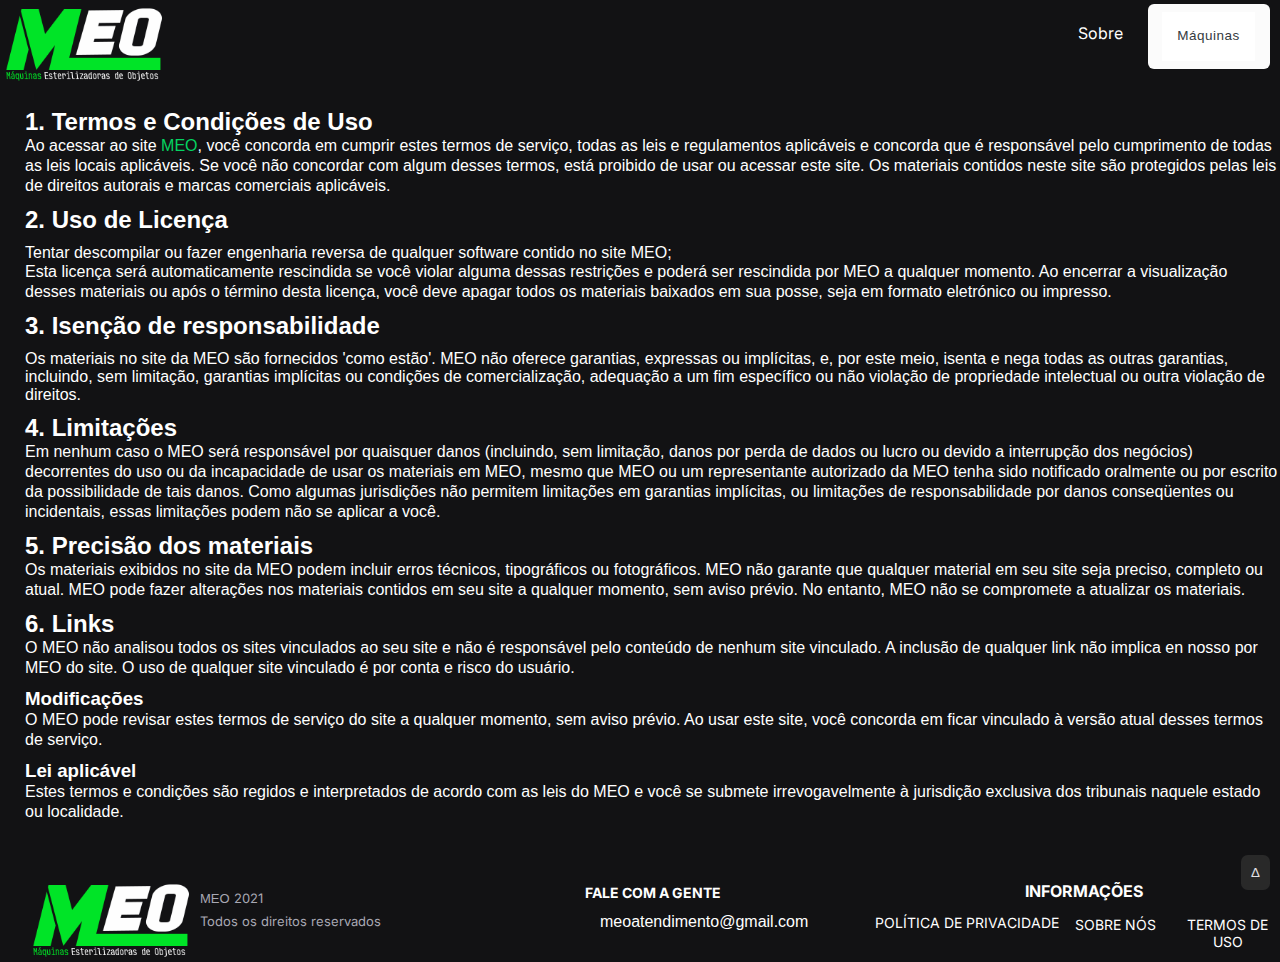
<file: termos.html>
<!DOCTYPE html>
<html lang="pt-BR">
  <head>
    <link rel="icon" href="./favicon.ico" />
    <link rel="android-chrome" sizes="192x192" href="favicon.ico" />
    <link rel="android-chrome" sizes="512x512" href="favicon.ico" />
    <link rel="apple-touch-icon-precomposed" href="favicon.ico" />
    <link rel="apple-touch-icon" sizes="16x16" href="favicon.ico" />
    <link rel="apple-touch-icon" sizes="32x32" href="favicon.ico" />
    <link rel="apple-touch-icon" sizes="48x48" href="favicon.ico" />
    <link rel="apple-touch-icon" sizes="72x72" href="favicon.ico" />
    <link rel="apple-touch-icon" sizes="96x96" href="favicon.ico" />
    <link rel="apple-touch-icon" sizes="144x144" href="favicon.ico" />
    <link rel="apple-touch-icon" sizes="192x192" href="favicon.ico" />
    <link rel="apple-touch-icon" sizes="256x256" href="favicon.ico" />
    <link rel="apple-touch-icon" sizes="384x384" href="favicon.ico" />
    <link rel="apple-touch-icon" sizes="512x512" href="favicon.ico" />
    <link rel="stylesheet" type="text/css" href="./assets/css/styleTermos.css" />
    <meta charset="UTF-8" />
    <meta http-equiv="X-UA-Compatible" content="IE=edge" />
    <meta name="viewport" content="width=device-width, initial-scale=1.0" />
    <title>Termos de Uso - MEO</title>
    <link rel="preconnect" href="https://fonts.gstatic.com" />
    <link
      href="https://fonts.googleapis.com/css2?family=Roboto:wght@100&display
    =swap"
      rel="stylesheet"
    />
    <link rel="preconnect" href="https://fonts.googleapis.com" />
    <link rel="preconnect" href="https://fonts.gstatic.com" crossorigin />
    <link
      href="https://fonts.googleapis.com/css2?family=Open+Sans:ital,wght@0,300;0,400;0,600;0,700;0,800;1,300;1,400;1,600;1,700;1,800&display=swap"
      rel="stylesheet"
    />
    <link rel="preconnect" href="https://fonts.gstatic.com" />
    <link
      href="https://fonts.googleapis.com/css2?family=Inter&display=swap"
      rel="stylesheet"
    />
    <link rel="preconnect" href="https://fonts.gstatic.com" />
    <link
      href="https://fonts.googleapis.com/css2?family=Roboto:wght@100&display
    =swap"
      rel="stylesheet"
    />
    <script type="text/javascript" src="./src/pace.min.js"></script>
  </head>
<body>
  <header class="cabeçalho">
    <div class="container">
      <a href="./index.html">
            <figure>
              <img
                src="./assets/images/1.png"
                id="logo"
                alt="Logo MEO"
              />
              <figcaption class="hidden">Logo <abbr title="Máquinas Estelirizadoras de Objetos"> MEO</abbr></figcaption>
            </figure>
          </a>
          <nav class="menu">
            <ul>
              <li class="sobre">Sobre</a>
                <ul class="dentro_Sobre">
                  <li><a href="./politica-privacidade.html">Política de Privacidade</a></li>
                  <li><a href="#">Termos de Uso</a></li>
                  <li><a href="./sobre-nos.html">Sobre Nós</a></li>
                </ul>
              </li>
            </ul>
          </nav>
        <nav class="menu2">
            <ul>
              <li><button><a href="./maquinas.html">Máquinas</a></button>
                <ul class="dentro_Maquina">
                  <li><a href="./medc.html">MEDC</a></li>
                  <li><a href="./mem.html">MEM</a></li>
                  <li><a href="./metf.html">METF</a></li>
                </ul>
              </li>
            </ul>
        </nav>
    </div>
  </header>
    <main>
        <h2>1. Termos e Condições de Uso</h2>
        <p>
          Ao acessar ao site
          <a href="https://meopji.github.io/site-meo/">MEO</a>, você
          concorda em cumprir estes termos de serviço, todas as leis e
          regulamentos aplicáveis ​​e concorda que é responsável pelo
          cumprimento de todas as leis locais aplicáveis. Se você não concordar
          com algum desses termos, está proibido de usar ou acessar este site.
          Os materiais contidos neste site são protegidos pelas leis de direitos
          autorais e marcas comerciais aplicáveis.
        </p>
        <h2>2. Uso de Licença</h2>
        <ol>
          <li>
            Tentar descompilar ou fazer engenharia reversa de qualquer software
            contido no site MEO;
          </li>
        </ol>
        <p>
          Esta licença será automaticamente rescindida se você violar alguma
          dessas restrições e poderá ser rescindida por MEO a
          qualquer momento. Ao encerrar a visualização desses materiais ou após
          o término desta licença, você deve apagar todos os materiais baixados
          em sua posse, seja em formato eletrónico ou impresso.
        </p>
        <h2>3. Isenção de responsabilidade</h2>
        <ol>
          <li>
            Os materiais no site da MEO são fornecidos 'como
            estão'. MEO não oferece garantias, expressas ou
            implícitas, e, por este meio, isenta e nega todas as outras
            garantias, incluindo, sem limitação, garantias implícitas ou
            condições de comercialização, adequação a um fim específico ou não
            violação de propriedade intelectual ou outra violação de direitos.
          </li>
        </ol>
        <h2>4. Limitações</h2>
        <p>
          Em nenhum caso o MEO será
          responsável ​​por quaisquer danos (incluindo, sem limitação, danos
          por perda de dados ou lucro ou devido a interrupção dos negócios)
          decorrentes do uso ou da incapacidade de usar os materiais em MEO,
          mesmo que MEO ou um representante autorizado
          da MEO tenha sido notificado oralmente ou por escrito da
          possibilidade de tais danos. Como algumas jurisdições não permitem
          limitações em garantias implícitas, ou limitações de responsabilidade
          por danos conseqüentes ou incidentais, essas limitações podem não se
          aplicar a você.
        </p>
        <h2>5. Precisão dos materiais</h2>
        <p>
          Os materiais exibidos no site da MEO podem incluir erros
          técnicos, tipográficos ou fotográficos. MEO não garante
          que qualquer material em seu site seja preciso, completo ou atual.
          MEO pode fazer alterações nos materiais contidos em seu
          site a qualquer momento, sem aviso prévio. No entanto, MEO não se
          compromete a atualizar os materiais.
        </p>
        <h2>6. Links</h2>
        <p>
          O MEO não analisou todos os sites vinculados ao seu site
          e não é responsável pelo conteúdo de nenhum site vinculado. A inclusão
          de qualquer link não implica en nosso por MEO do site. O
          uso de qualquer site vinculado é por conta e risco do usuário.
        </p>
        <h3>Modificações</h3>
        <p>
          O MEO pode revisar estes termos de serviço do site a
          qualquer momento, sem aviso prévio. Ao usar este site, você concorda
          em ficar vinculado à versão atual desses termos de serviço.
        </p>
        <h3>Lei aplicável</h3>
        <p>
          Estes termos e condições são regidos e interpretados de acordo com as
          leis do MEO e você se submete irrevogavelmente à
          jurisdição exclusiva dos tribunais naquele estado ou localidade.
        </p>
        <br />
        <br />
      </main>
      <footer class="foot">
        <figure>
          <img
            type="button"
            src="./assets/images/1.png"
            id="logo2"
            onClick="
        recarregarPágina()"
            alt="Logo"
          />
        </figure>
        <p class="ano"><abbr title="Máquinas Estelirizadoras de Objetos">MEO</abbr> 2021</p>
        <p class="direitos">Todos os direitos reservados</p>
        <p id="fale">Fale com a Gente</p>
        <a id="email" href="mailto:meoatendimento@gmail.com" target="_blank">
          meoatendimento@gmail.com</a>
        <p class="informacoes">Informações</p>
        <a href="./politica-privacidade.html" class="politica">Política de Privacidade</a>
        <a href="./sobre-nos.html" class="sobre2">Sobre Nós</a>
        <a href="./termos.html" id="termos">Termos de Uso</a>
      </footer>
      <a id="link-topo" href="#">&#916;</a>
</body>
</html>
</file>
<file: assets/css/style.css>
* {
  margin: 0px;
  padding: 0px;
  text-decoration: none;
  font-family: sans-serif;
  outline: none;
  list-style: none;
}

.hidden {
  display: none;
}

body {
  background-color: #121214;
}

.cabeçalho {
  margin-top: 25px;
  display: flex;
  justify-content: space-around;
  align-items: center;
  padding: 12px 0;
}

.container {
  background-color: #121214;
  margin-top: -50px;
}

#logo {
  cursor: pointer;
  height: 75px;
  margin-top: 20px;
  margin-left: -75px;
}

.sobre {
  margin-left: 1000px;
  margin-top: -95px;
  background-color: #121214;
  padding: 32px 0;
  color: white;
  transition: all 0.2s ease;
  border-bottom: 2px solid transparent;
  text-decoration: none;
  cursor: pointer;
  box-sizing: border-box;
  list-style: none;
  font-size: 1rem;
  font-family: Inter, sans-serif;
}

.dentro_Sobre a {
  margin-left: -75px;
  padding: 32px 0;
  color: white;
  transition: all 0.2s ease;
  border-bottom: 2px solid transparent;
  text-decoration: none;
  cursor: pointer;
  box-sizing: border-box;
  list-style: none;
  font-size: 1rem;
  font-family: Inter,
    sans-serif;
}

.menu ul {
  list-style: none;
  position: relative;
}

.menu ul li {
  width: 125px;
  float: left;
}

.menu a {
  padding: 15px;
  display: block;
  text-decoration: none;
  text-align: center;
  background-color: #121214;
  color: white;
}

.menu ul ul {
  position: absolute;
  visibility: hidden;
}

.menu ul li:hover ul {
  visibility: visible;
}

.menu a:hover {
  background-color: #30e342;
}

.menu ul ul li {
  float: none;
  border-bottom: solid 1px white;
}

button {
  margin-top: -72.5px;
  margin-left: 1050px;
  cursor: pointer;
  background: #fbfbfb;
  color: #343a40;
  letter-spacing: 0.5px;
  position: relative;
  overflow: hidden;
  outline: 0;
  white-space: nowrap;
  transition: all 0.3s;
  margin-bottom: 0;
  padding: 0.4rem 0.8rem;
  font-size: 0.84375rem;
  line-height: 1.4;
  border-radius: 6px;
  font-weight: 500;
  text-align: center;
  display: block;
  user-select: none;
  border: 2px solid transparent;
  box-sizing: border-box;
  font-family: "Ubuntu",
  -apple-system,
  "Segoe UI",
  "Roboto",
  "Oxygen",
  "Cantarell",
  "Fira Sans",
  "Droid Sans",
  "Helvetica Neue",
  sans-serif;
}

section {
  margin-top: -25px;
}

h1 {
  margin-bottom: 0;
  font-size: 2.5rem;
  font-weight: 800;
  line-height: 1.2;
  letter-spacing: -0.019em;
  color: white;
  box-sizing: inherit;
  display: block;
  margin-block-start: 0.67em;
  margin-block-end: 0.67em;
  margin-inline-start: 40px;
  margin-inline-end: 0px;
  -webkit-box-direction: normal;
  flex-direction: column;
  font-family: Inter, sans-serif;
  -webkit-font-smoothing: antialiased;
}

p {
  font-size: 18px;
  line-height: 21px;
  margin-bottom: 40px;
  max-width: unset;
  color: #30e342;
  font-weight: 400;
  box-sizing: border-box;
  display: block;
  margin-block-start: 1em;
  margin-block-end: 1em;
  margin-inline-start: 40px;
  margin-inline-end: 0px;
  font-family: Inter, sans-serif;
  display: flex;
}

.menu2 ul {
  list-style: none;
  position: relative;
}

.menu2 ul li {
  width: 150px;
  float: left;
  margin-left: 20px;
  margin-top: -10px;
}

.menu2 a {
  padding: 15px;
  display: block;
  text-decoration: none;
  text-align: center;
  background-color: #121214;
  color: white;
  margin-left: 0px;
}

.menu2 button a {
  padding: 15px;
  display: block;
  text-decoration: none;
  text-align: center;
  background-color: white;
  color: #343a40;
  margin-left: 0px;
}

.menu2 ul ul {
  position: absolute;
  visibility: hidden;
}

.menu2 ul li:hover ul {
  visibility: visible;
}

.menu2 a:hover {
  background-color: #30e342;
}

.menu2 ul ul li {
  float: none;
  border-bottom: solid 1px white;
  margin-left: 1035px;
}

.model {
  height: 400px;
  margin-left: 1000px;
  margin-top: -200px;
}

.model2 {
  height: 400px;
  margin-left: 610px;
  margin-top: -750px;
}

#modelP {
  color: #9898a6;
  font-size: 36px;
  line-height: 54px;
  font-weight: 700;
  box-sizing: border-box;
  display: block;
  margin-block-start: 1em;
  margin-block-end: 1em;
  margin-inline-start: 825px;
  margin-inline-end: 0px;
  font-family: Roboto, sans-serif;
  margin-top: -10px;
}

.destaque {
  margin-bottom: 113px;
  font-size: 52px;
  line-height: 54px;
  font-weight: 700;
  color:#30e342;
  box-sizing: border-box;
  display: block;
  margin-block-start: 1em;
  margin-block-end: 1em;
  margin-inline-start: 625px;
  margin-inline-end: 0px;
  font-family: Roboto, sans-serif;
  margin-top: -20px;
}

h2 {
  margin-bottom: 113px;
  font-size: 52px;
  line-height: 54px;
  font-weight: 700;
  color: white;
  box-sizing: border-box;
  display: block;
  margin-block-start: 1em;
  margin-block-end: 1em;
  margin-inline-start: 625px;
  margin-inline-end: 0px;
  font-family: Roboto, sans-serif;
  margin-top: -40px;
}

.subtítulo2 {
  margin-bottom: 42px;
  font-size: 24px;
  line-height: 34px;
  font-weight: 400;
  color: #30e342;
  box-sizing: border-box;
  display: block;
  margin-block-start: 1em;
  margin-block-end: 1em;
  margin-inline-start: 625px;
  margin-inline-end: 0px;
  font-family: Inter, sans-serif;
  margin-top: -25px;
}

.subtítulo3 {
  margin-top: -1000px;
  color: white;
  font-weight: 400;
  line-height: 26px;
  box-sizing: border-box;
  display: block;
  margin-block-start: 1em;
  margin-block-end: 1em;
  margin-inline-start: 625px;
  margin-inline-end: 0px;
  font-family: Roboto, sans-serif;
}

#producao {
  height: 500px;
  margin-left: 40px;
  margin-top: -400px;
}

.producaoP {
  color: #9898a6;
  font-size: 32px;
  line-height: 54px;
  font-weight: 700;
  box-sizing: border-box;
  display: block;
  margin-block-start: 1em;
  margin-block-end: 1em;
  margin-inline-start: 40px;
  margin-inline-end: 0px;
  font-family: Roboto, sans-serif;
  margin-top: -100px;
}

.título4 {
  margin-top: 35px;
  margin-left: 300px;
}

cite {
  color: #30e342;
}

#logo2 {
  margin-left: 30px;
  cursor: pointer;
  height: 75px;
  display: inline;
  margin-top: 25px;
}

.ano {
  font-size: 13px;
  line-height: 23px;
  font-weight: 400;
  box-sizing: border-box;
  font-family: Inter, sans-serif;
  color: #a8a8b3;
  margin-left: 200px;
  margin-top: -75px;
  display: block;
}

.direitos {
  font-size: 13px;
  line-height: 23px;
  font-weight: 400;
  box-sizing: border-box;
  font-family: Inter, sans-serif;
  color: #a8a8b3;
  display: block;
  margin-left: 200px;
  display: block;
}

#fale {
  font-size: 14px;
  margin-top: -75px;
  margin-bottom: 10px;
  box-sizing: inherit;
  display: flex;
  justify-content: center;
  font-weight: bold;
  text-align: center;
  color: #fff;
  text-transform: uppercase;
  font-family: Inter, sans-serif;
  -webkit-font-smoothing: antialiased;
}

#email {
  margin-left: 600px;
  color: white;
  text-decoration: none;
}

.informacoes {
  font-size: 1rem;
  margin-bottom: 16px;
  box-sizing: inherit;
  display: block;
  margin-block-start: 0.83em;
  margin-block-end: 0.83em;
  margin-inline-start: 1025px;
  margin-inline-end: 0px;
  font-weight: bold;
  text-align: left;
  color: #fff;
  text-transform: uppercase;
  font-family: Inter, sans-serif;
  -webkit-font-smoothing: antialiased;
  margin-top: -50px;
}

.politica {
  font-size: 14px;
  margin-bottom: 10px;
  box-sizing: inherit;
  display: flex;
  justify-content: left;
  margin-left: 875px;
  text-align: center;
  color: #fff;
  text-transform: uppercase;
  font-family: Inter, sans-serif;
  -webkit-font-smoothing: antialiased;
  cursor: pointer;
}

.sobre2 {
  font-size: 14px;
  margin-top: -25px;
  margin-bottom: 10px;
  box-sizing: inherit;
  display: flex;
  justify-content: left;
  margin-left: 1075px;
  text-align: center;
  color: #fff;
  text-transform: uppercase;
  font-family: Inter,
  sans-serif;
  -webkit-font-smoothing: antialiased;
  cursor: pointer;
}

#termos {
  font-size: 14px;
  margin-bottom: 10px;
  box-sizing: inherit;
  display: flex;
  justify-content: left;
  margin-left: 1175px;
  text-align: center;
  color: #fff;
  text-transform: uppercase;
  font-family: Inter,
  sans-serif;
  -webkit-font-smoothing: antialiased;
  cursor: pointer;
  margin-top: -27.5px;
}

#link-topo {
  text-decoration: none;
  color: #e1e1e6;
  background-color: #292929;
  box-sizing: border-box;
  stroke: currentcolor;
  fill: currentcolor;
  stroke-width: 0;
  height: 24;
  width: 24;
  overflow: hidden;
  cursor: pointer;
  font-family: Roboto, sans-serif;
  text-rendering: auto;
  letter-spacing: normal;
  word-spacing: normal;
  text-transform: none;
  text-indent: 0px;
  text-shadow: none;
  text-align: center;
  font: 400 13.3333px Arial;
  box-sizing: border-box;
  border-radius: 0.5em;
  padding: 10px;
  position: fixed;
  right: 10px;
  bottom: 10px;
}

::-webkit-scrollbar {
  width: 8px;
}

::-webkit-scrollbar-thumb {
  background: linear-gradient(transparent, #30e342);
  border-radius: 3px;
}

::-webkit-scrollbar-thumb:hover {
  background: linear-gradient(transparent, #30e342);
}

.pace {
  -webkit-pointer-events: none;
  pointer-events: none;

  -webkit-user-select: none;
  -moz-user-select: none;
  user-select: none;
}

.pace-inactive {
  display: none;
}

.pace .pace-progress {
  background: #1ee64c;
  position: fixed;
  z-index: 2000;
  top: 0;
  right: 100%;
  width: 100%;
  height: 2px;
}

@media screen and (min-width: 321px) and (max-width: 360px) {
  #logo {
    margin-left: -60px;
    height: 70px;
    margin-top: 0x;
  }
  .sobre {
    margin-left: 100px;
    font-size: 22px;
    margin-top: -90px;
  }
  button {
  margin-top: -65px;
  margin-left: 150px;
  cursor: pointer;
  background: #fbfbfb;
  color: #343a40;
  letter-spacing: 0.5px;
  position: relative;
  overflow: hidden;
  outline: 0;
  white-space: nowrap;
  transition: all 0.3s;
  margin-bottom: 0;
  padding: 0.001rem 0.001rem;
  font-size: 1rem;
  line-height: 1.4;
  border-radius: 6px;
  font-weight: 500;
  text-align: center;
  display: block;
  user-select: none;
  border: 2px solid transparent;
  box-sizing: border-box;
  font-family: "Ubuntu",
  -apple-system,
  "Segoe UI",
  "Roboto",
  "Oxygen",
  "Cantarell",
  "Fira Sans",
  "Droid Sans",
  "Helvetica Neue",
  sans-serif;
  }

  .menu2 ul {
    list-style: none;
    position: relative;
  }

  .menu2 ul li {
    width: 150px;
    float: left;
    margin-left: 20px;
    margin-top: -10px;
  }

  .menu2 a {
    padding: 15px;
    display: block;
    text-decoration: none;
    text-align: center;
    background-color: #121214;
    color: white;
    margin-left: 0px;
  }

  .menu2 button a {
    padding: 15px;
    display: block;
    text-decoration: none;
    text-align: center;
    background-color: white;
    color: #343a40;
    margin-left: 0px;
  }

  .menu2 ul ul {
    position: absolute;
    visibility: hidden;
  }

  .menu2 ul li:hover ul {
    visibility: visible;
  }

  .menu2 a:hover {
    background-color: #30e342;
  }

  .menu2 ul ul li {
    float: none;
    border-bottom: solid 1px white;
    margin-left: 150px;
    display: none;
  }

  h1 {
    font-size: 30px;
    margin-left: 10px;
    margin-top: 25px;
  }
  p {
    margin-left: 10px;
    font-size: 23px;
  }
  .model {
    margin-left: 10px;
    margin-top: -50px;
    height: 195px;
  }
  .model2 {
    margin-left: -3px;
    margin-top: 10px;
    height: 195px;
  }
  #modelP {
    margin-left: 25px;
    font-size: 40px;
  }
  .destaque {
    margin-left: 10px;
    font-size: 52px;
  }
  h2 {
    margin-left: 10px;
    font-size: 48px;
  }
  .subtítulo2 {
    margin-left: 10px;
    font-size: 24px;
  }
  .subtítulo3 {
    margin-left: 10px;
    font-size: 24px;
  }
  #producao {
    height: 450px;
    margin-top: -25px;
    margin-left: -50px;
  }
  .producaoP {
    font-size: 22px;
    margin-top: -100px;
    margin-left: 10px;
  }
  #logo2 {
    margin-left: 10px;
    height: 70px;
    margin-top: 0px;
  }
  .ano {
    margin-left: 175px;
    margin-top: -65px;
  }

  .direitos {
    margin-left: 175px;
    margin-top: -10px;
  }

  #fale {
    margin-top: 25px;
  }

  #email {
    margin-left: 75px;
    margin-top: 40px;
  }
  .informacoes {
    margin-left: 125px;
    margin-top: 15px;
  }
  .politica {
    margin-left: 100px;
  }
  .sobre2 {
    margin-left: 140px;
    margin-top: 10px;
  }
  #termos {
    margin-left: 125px;
    margin-top: 10px;
  }
  #link-topo {
    margin-right: 50px;
  }
}

@media screen and (min-width: 1601px) and (max-width: 1920px) {
  .container {
    background-color: #121214;
  }

  #logo {
    cursor: pointer;
    height: 150px;
    margin-top: 20px;
    margin-left: -250px;
  }

  .sobre {
    margin-left: 1150px;
    margin-top: -130px;
    background-color: #121214;
    padding: 32px 0;
    color: white;
    transition: all 0.2s ease;
    border-bottom: 2px solid transparent;
    text-decoration: none;
    cursor: pointer;
    box-sizing: border-box;
    list-style: none;
    font-size: 2rem;
    font-family: Inter, sans-serif;
  }

  .menu ul {
    list-style: none;
    position: relative;
    margin-left: 0px;
  }

  .menu ul li {
    width: 175px;
    float: left;
  }

  .menu a {
    padding: 15px;
    display: block;
    text-decoration: none;
    text-align: center;
    background-color: #121214;
    color: white;
    font-size: 32px;
  }

  .menu ul ul {
    position: absolute;
    visibility: hidden;
  }

  .menu ul li:hover ul {
    visibility: visible;
  }

  .menu a:hover {
    background-color: #30e342;
  }

  .menu ul ul li {
    float: none;
    border-bottom: solid 1px white;
  }

  button {
    margin-top: -115px;
    margin-left: 1175px;
    cursor: pointer;
    background: #fbfbfb;
    color: #343a40;
    letter-spacing: 0.5px;
    position: relative;
    overflow: hidden;
    outline: 0;
    white-space: nowrap;
    transition: all 0.3s;
    margin-bottom: 0;
    padding: 1rem 2rem;
    font-size: 2rem;
    line-height: 1.4;
    border-radius: 6px;
    font-weight: 500;
    text-align: center;
    display: block;
    user-select: none;
    border: 2px solid transparent;
    box-sizing: border-box;
    font-family: "Ubuntu",
    -apple-system,
    "Segoe UI",
    "Roboto",
    "Oxygen",
    "Cantarell",
    "Fira Sans",
    "Droid Sans",
    "Helvetica Neue",
    sans-serif;
  }

  section {
    margin-top: -25px;
  }

  h1 {
    margin-bottom: 0;
    font-size: 5rem;
    font-weight: 800;
    line-height: 1.2;
    letter-spacing: -0.019em;
    color: white;
    box-sizing: inherit;
    display: block;
    margin-block-start: 0.67em;
    margin-block-end: 0.67em;
    margin-inline-start: 40px;
    margin-inline-end: 0px;
    -webkit-box-direction: normal;
    flex-direction: column;
    font-family: Inter, sans-serif;
    -webkit-font-smoothing: antialiased;
  }

  p {
    font-size: 36px;
    line-height: 42px;
    margin-bottom: 40px;
    max-width: unset;
    color: #30e342;
    font-weight: 400;
    box-sizing: border-box;
    display: block;
    margin-block-start: 1em;
    margin-block-end: 1em;
    margin-inline-start: 40px;
    margin-inline-end: 0px;
    font-family: Inter, sans-serif;
    display: flex;
  }

  .model {
    height: 700px;
    margin-left: 700px;
    margin-top: -200px;
  }

  .model2 {
    height: 700px;
    margin-left: 1250px;
    margin-top: -750px;
  }

  #modelP {
    color: #9898a6;
    font-size: 72px;
    line-height: 54px;
    font-weight: 700;
    box-sizing: border-box;
    display: block;
    margin-block-start: 1em;
    margin-block-end: 1em;
    margin-inline-start: 1000px;
    margin-inline-end: 0px;
    font-family: Roboto, sans-serif;
    margin-top: -10px;
  }

  .destaque {
    margin-bottom: 113px;
    font-size: 104px;
    line-height: 54px;
    font-weight: 700;
    color:#30e342;
    box-sizing: border-box;
    display: block;
    margin-block-start: 1em;
    margin-block-end: 1em;
    margin-inline-start: 750px;
    margin-inline-end: 0px;
    font-family: Roboto, sans-serif;
    margin-top: -20px;
  }

  h2 {
    margin-bottom: 113px;
    font-size: 104px;
    line-height: 54px;
    font-weight: 700;
    color: white;
    box-sizing: border-box;
    display: block;
    margin-block-start: 1em;
    margin-block-end: 1em;
    margin-inline-start: 750px;
    margin-inline-end: 0px;
    font-family: Roboto, sans-serif;
    margin-top: -40px;
  }

  .subtítulo2 {
    margin-bottom: 42px;
    font-size: 48px;
    line-height: 68px;
    font-weight: 400;
    color: #30e342;
    box-sizing: border-box;
    display: block;
    margin-block-start: 1em;
    margin-block-end: 1em;
    margin-inline-start: 750px;
    margin-inline-end: 0px;
    font-family: Inter, sans-serif;
    margin-top: -25px;
  }

  .subtítulo3 {
    margin-top: -1000px;
    color: white;
    font-weight: 400;
    line-height: 52px;
    box-sizing: border-box;
    display: block;
    margin-block-start: 1em;
    margin-block-end: 1em;
    margin-inline-start: 750px;
    margin-inline-end: 0px;
    font-family: Roboto, sans-serif;
    font-size: 48px;
  }

  #producao {
    height: 750px;
    margin-left: 40px;
    margin-top: -800px;
  }

  .producaoP {
    color: #9898a6;
    font-size: 40px;
    line-height: 54px;
    font-weight: 700;
    box-sizing: border-box;
    display: block;
    margin-block-start: 1em;
    margin-block-end: 1em;
    margin-inline-start: 40px;
    margin-inline-end: 0px;
    font-family: Roboto, sans-serif;
    margin-top: -100px;
  }

  cite {
    color: #30e342;
  }

  #logo2 {
    margin-left: 30px;
    cursor: pointer;
    height: 140px;
    display: inline;
    margin-top: 25px;
  }

  .ano {
    font-size: 20px;
    line-height: 23px;
    font-weight: 400;
    box-sizing: border-box;
    font-family: Inter, sans-serif;
    color: #a8a8b3;
    margin-left: 350px;
    margin-top: -75px;
    display: block;
  }

  .direitos {
    font-size: 20px;
    line-height: 23px;
    font-weight: 400;
    box-sizing: border-box;
    font-family: Inter, sans-serif;
    color: #a8a8b3;
    display: block;
    margin-left: 350px;
    display: block;
  }

  #fale {
    font-size: 24px;
    margin-top: -125px;
    margin-bottom: 10px;
    box-sizing: inherit;
    display: flex;
    justify-content: center;
    font-weight: bold;
    text-align: center;
    color: #fff;
    text-transform: uppercase;
    font-family: Inter, sans-serif;
    -webkit-font-smoothing: antialiased;
  }

  #email {
    margin-left: 800px;
    color: white;
    text-decoration: none;
    font-size: 28px;
  }

  .informacoes {
    font-size: 2rem;
    margin-bottom: 16px;
    box-sizing: inherit;
    display: block;
    margin-block-start: 0.83em;
    margin-block-end: 0.83em;
    margin-inline-start: 1425px;
    margin-inline-end: 0px;
    font-weight: bold;
    text-align: left;
    color: #fff;
    text-transform: uppercase;
    font-family: Inter, sans-serif;
    -webkit-font-smoothing: antialiased;
    margin-top: -100px;
  }

  .menu2 ul {
    list-style: none;
    position: relative;
    margin-left: 175px;
  }

  .menu2 ul li {
    width: 175px;
    float: left;
    margin-left: -50px;
    margin-top: -10px;
  }

  .menu2 a {
    padding: 15px;
    display: block;
    text-decoration: none;
    text-align: center;
    background-color: #121214;
    color: white;
    margin-left: 0px;
    font-size: 32px;
  }

  .menu2 button a {
    padding: 15px;
    display: block;
    text-decoration: none;
    text-align: center;
    background-color: white;
    color: #343a40;
    margin-left: 0px;
  }

  .menu2 ul ul {
    position: absolute;
    visibility: hidden;
  }

  .menu2 ul li:hover ul {
    visibility: visible;
  }

  .menu2 a:hover {
    background-color: #30e342;
  }

  .menu2 ul ul li {
    float: none;
    border-bottom: solid 1px white;
    margin-left: 1035px;
  }

  .politica {
    font-size: 20px;
    margin-bottom: 10px;
    box-sizing: inherit;
    display: flex;
    justify-content: left;
    margin-left: 1200px;
    text-align: center;
    color: #fff;
    text-transform: uppercase;
    font-family: Inter, sans-serif;
    -webkit-font-smoothing: antialiased;
    cursor: pointer;
  }

  .sobre2 {
    font-size: 20px;
    margin-top: -27.5px;
    margin-bottom: 10px;
    box-sizing: inherit;
    display: flex;
    justify-content: left;
    margin-left: 1700px;
    text-align: center;
    color: #fff;
    text-transform: uppercase;
    font-family: Inter,
    sans-serif;
    -webkit-font-smoothing: antialiased;
    cursor: pointer;
  }

  #termos {
    font-size: 20px;
    margin-bottom: 10px;
    box-sizing: inherit;
    display: flex;
    justify-content: left;
    margin-left: 1500px;
    text-align: center;
    color: #fff;
    text-transform: uppercase;
    font-family: Inter,
    sans-serif;
    -webkit-font-smoothing: antialiased;
    cursor: pointer;
    margin-top: -40px;
  }

  #link-topo {
    text-decoration: none;
    color: #e1e1e6;
    background-color: #292929;
    box-sizing: border-box;
    stroke: currentcolor;
    fill: currentcolor;
    stroke-width: 0;
    height: 24;
    width: 24;
    overflow: hidden;
    cursor: pointer;
    font-family: Roboto, sans-serif;
    text-rendering: auto;
    letter-spacing: normal;
    word-spacing: normal;
    text-transform: none;
    text-indent: 0px;
    text-shadow: none;
    text-align: center;
    font: 400 26.6666px Arial;
    box-sizing: border-box;
    border-radius: 0.5em;
    padding: 20px;
    position: fixed;
    right: 10px;
    bottom: 10px;
  }
}
</file>
<file: assets/css/styleMaquina.css>
* {
  margin: 0px;
  padding: 0px;
  text-decoration: none;
  font-family: sans-serif;
  outline: none;
}

.hidden {
  display: none;
}

body {
  background-color: #121214;
}

.cabeçalho {
  margin-top: 25px;
  display: flex;
  justify-content: space-around;
  align-items: center;
  padding: 12px 0;
}

.container {
  background-color: #121214;
  margin-top: -50px;
}

#logo {
  cursor: pointer;
  height: 75px;
  margin-top: 20px;
  margin-left: -75px;
}

.sobre {
  margin-left: 1000px;
  margin-top: -95px;
  background-color: #121214;
  padding: 32px 0;
  color: white;
  transition: all 0.2s ease;
  border-bottom: 2px solid transparent;
  text-decoration: none;
  cursor: pointer;
  box-sizing: border-box;
  list-style: none;
  font-size: 1rem;
  font-family: Inter, sans-serif;
}

.dentro_Sobre a {
  margin-left: -75px;
  padding: 32px 0;
  color: white;
  transition: all 0.2s ease;
  border-bottom: 2px solid transparent;
  text-decoration: none;
  cursor: pointer;
  box-sizing: border-box;
  list-style: none;
  font-size: 1rem;
  font-family: Inter,
    sans-serif;
}

.menu ul {
  list-style: none;
  position: relative;
}

.menu ul li {
  width: 125px;
  float: left;
}

.menu a {
  padding: 15px;
  display: block;
  text-decoration: none;
  text-align: center;
  background-color: #121214;
  color: white;
}

.menu ul ul {
  position: absolute;
  visibility: hidden;
}

.menu ul li:hover ul {
  visibility: visible;
}

.menu a:hover {
  background-color: #30e342;
}

.menu ul ul li {
  float: none;
  border-bottom: solid 1px white;
}

button {
  margin-top: -72.5px;
  margin-left: 1050px;
  cursor: pointer;
  background: #fbfbfb;
  color: #343a40;
  letter-spacing: 0.5px;
  position: relative;
  overflow: hidden;
  outline: 0;
  white-space: nowrap;
  transition: all 0.3s;
  margin-bottom: 0;
  padding: 0.4rem 0.8rem;
  font-size: 0.84375rem;
  line-height: 1.4;
  border-radius: 6px;
  font-weight: 500;
  text-align: center;
  display: block;
  user-select: none;
  border: 2px solid transparent;
  box-sizing: border-box;
  font-family: "Ubuntu",
  -apple-system,
  "Segoe UI",
  "Roboto",
  "Oxygen",
  "Cantarell",
  "Fira Sans",
  "Droid Sans",
  "Helvetica Neue",
  sans-serif;
}

main {
  margin-top: -25px;
}

p {
  font-size: 18px;
  line-height: 21px;
  margin-bottom: 40px;
  max-width: unset;
  color: #30e342;
  font-weight: 400;
  box-sizing: border-box;
  display: block;
  margin-block-start: 1em;
  margin-block-end: 1em;
  margin-inline-start: 40px;
  margin-inline-end: 0px;
  font-family: "Playfair Display", Inter,
    sans-serif;
  display: flex;
}

h1 {
  margin-bottom: 0;
  font-size: 1.5rem;
  font-weight: 800;
  line-height: 1.2;
  letter-spacing: -0.019em;
  color: white;
  box-sizing: inherit;
  display: block;
  margin-block-start: 0.67em;
  margin-block-end: 0.67em;
  margin-inline-start: 40px;
  margin-inline-end: 0px;
  -webkit-box-direction: normal;
  flex-direction: column;
  font-family: Inter, sans-serif;
  -webkit-font-smoothing: antialiased;
}

.menu2 ul {
  list-style: none;
  position: relative;
}

.menu2 ul li {
  width: 150px;
  float: left;
  margin-left: 20px;
  margin-top: -10px;
}

.menu2 a {
  padding: 15px;
  display: block;
  text-decoration: none;
  text-align: center;
  background-color: #121214;
  color: white;
  margin-left: 0px;
}

.menu2 button a {
  padding: 15px;
  display: block;
  text-decoration: none;
  text-align: center;
  background-color: white;
  color: #343a40;
  margin-left: 0px;
}

.menu2 ul ul {
  position: absolute;
  visibility: hidden;
}

.menu2 ul li:hover ul {
  visibility: visible;
}

.menu2 a:hover {
  background-color: #30e342;
}

.menu2 ul ul li {
  float: none;
  border-bottom: solid 1px white;
  margin-left: 1035px;
}

#m1 {
  color:#fbfbfb;
  margin-left: 40px;
  margin-top: 25px;
  background-color: #30e342;
}

.img1 {
  margin-left: 650px;
  height: 450px;
  margin-top: -75px;
}

#tipo2 {
  margin-left: 975px;
  display: block;
}

.títuloMem {
  margin-left: 900px;
  display: block;
}

#descricao2 {
  margin-left: 1100px;
  margin-top: -1000px;
  color: white;
  font-weight: 400;
  line-height: 26px;
  box-sizing: border-box;
  display: block;
  margin-block-start: 1em;
  margin-block-end: 1em;
  margin-inline-end: 0px;
  font-family: Roboto,
  sans-serif;
}

.img2 {
  margin-top: -50px;
   margin-left: 200px;
   height: 450px;
}

.títuloMETF {
  margin-left: 40px;
  display: block;
}

#m2 {
  margin-top: 25px;
  margin-left: 1200px;
  background-color: #30e342;
}

.img3 {
  margin-top: -50px;
  margin-left: 650px;
  height: 450px;
}

#logo2 {
  margin-left: 30px;
  cursor: pointer;
  height: 75px;
  display: inline;
  margin-top: 25px;
}

.ano {
  font-size: 13px;
  line-height: 23px;
  font-weight: 400;
  box-sizing: border-box;
  font-family: Inter, sans-serif;
  color: #a8a8b3;
  margin-left: -860px;
  margin-top: -75px;
  display: block;
}

.direitos {
  font-size: 13px;
  line-height: 23px;
  font-weight: 400;
  box-sizing: border-box;
  font-family: Inter, sans-serif;
  color: #a8a8b3;
  display: block;
  margin-left: -750px;
  display: block;
}

#fale {
  font-size: 14px;
  margin-top: -75px;
  margin-bottom: 10px;
  box-sizing: inherit;
  display: flex;
  justify-content: center;
  font-weight: bold;
  text-align: center;
  color: #fff;
  text-transform: uppercase;
  font-family: Inter, sans-serif;
  -webkit-font-smoothing: antialiased;
}

#email {
  margin-left: 600px;
  color: white;
  text-decoration: none;
}

.informacoes {
  font-size: 1rem;
  margin-bottom: 16px;
  box-sizing: inherit;
  display: block;
  margin-block-start: 0.83em;
  margin-block-end: 0.83em;
  margin-inline-start: 1025px;
  margin-inline-end: 0px;
  font-weight: bold;
  text-align: left;
  color: #fff;
  text-transform: uppercase;
  font-family: Inter, sans-serif;
  -webkit-font-smoothing: antialiased;
  margin-top: -50px;
}

.politica {
  font-size: 14px;
  margin-bottom: 10px;
  box-sizing: inherit;
  display: flex;
  justify-content: left;
  margin-left: 875px;
  text-align: center;
  color: #fff;
  text-transform: uppercase;
  font-family: Inter, sans-serif;
  -webkit-font-smoothing: antialiased;
  cursor: pointer;
}

.sobre2 {
  font-size: 14px;
  margin-top: -25px;
  margin-bottom: 10px;
  box-sizing: inherit;
  display: flex;
  justify-content: left;
  margin-left: 1075px;
  text-align: center;
  color: #fff;
  text-transform: uppercase;
  font-family: Inter,
  sans-serif;
  -webkit-font-smoothing: antialiased;
  cursor: pointer;
}

#termos {
  font-size: 14px;
  margin-bottom: 10px;
  box-sizing: inherit;
  display: flex;
  justify-content: left;
  margin-left: 1175px;
  text-align: center;
  color: #fff;
  text-transform: uppercase;
  font-family: Inter,
  sans-serif;
  -webkit-font-smoothing: antialiased;
  cursor: pointer;
  margin-top: -27.5px;
}

#link-topo {
  text-decoration: none;
  color: #e1e1e6;
  background-color: #292929;
  box-sizing: border-box;
  stroke: currentcolor;
  fill: currentcolor;
  stroke-width: 0;
  height: 24;
  width: 24;
  overflow: hidden;
  cursor: pointer;
  font-family: Roboto, sans-serif;
  text-rendering: auto;
  letter-spacing: normal;
  word-spacing: normal;
  text-transform: none;
  text-indent: 0px;
  text-shadow: none;
  text-align: center;
  font: 400 13.3333px Arial;
  box-sizing: border-box;
  border-radius: 0.5em;
  padding: 10px;
  position: fixed;
  right: 10px;
  bottom: 10px;
}

::-webkit-scrollbar {
  width: 8px;
}

::-webkit-scrollbar-thumb {
  background: linear-gradient(transparent, #30e342);
  border-radius: 3px;
}

::-webkit-scrollbar-thumb:hover {
  background: linear-gradient(transparent, #30e342);
}

.pace {
  -webkit-pointer-events: none;
  pointer-events: none;

  -webkit-user-select: none;
  -moz-user-select: none;
  user-select: none;
}

.pace-inactive {
  display: none;
}

.pace .pace-progress {
  background: #1ee64c;
  position: fixed;
  z-index: 2000;
  top: 0;
  right: 100%;
  width: 100%;
  height: 2px;
}

@media screen and (max-width: 280px) {
  #logo {
    margin-left: -35px;
    height: 60px;
    margin-top: 0x;
  }
  .sobre {
    margin-left: 65px;
    font-size: 16px;
    margin-top: -85px;
  }
  button {
  margin-top: -60px;
  margin-left: 100px;
  cursor: pointer;
  background: #fbfbfb;
  color: #343a40;
  letter-spacing: 0.5px;
  position: relative;
  overflow: hidden;
  outline: 0;
  white-space: nowrap;
  transition: all 0.3s;
  margin-bottom: 0;
  padding: 0.001rem 0.001rem;
  font-size: 0.74375rem;
  line-height: 1.4;
  border-radius: 6px;
  font-weight: 500;
  text-align: center;
  display: block;
  user-select: none;
  border: 2px solid transparent;
  box-sizing: border-box;
  font-family: "Ubuntu",
  -apple-system,
  "Segoe UI",
  "Roboto",
  "Oxygen",
  "Cantarell",
  "Fira Sans",
  "Droid Sans",
  "Helvetica Neue",
  sans-serif;
  }

  hr {
    margin-top: 5px;
  }
  #título {
    margin-left: 10px;
    font-size: 36px;
    line-height: 48px;
  }
  #subtítulo {
    margin-left: 10px;
    font-size: 20px;
  }
  #título2 {
    margin-left: 1px;
    text-align: center;
    font-size: 20px;
  }
  #título3 {
    margin-left: 1px;
    text-align: center;
    font-size: 24px;
  }
  #pix {
    margin-left: 30px;
    height: 200px;
    margin-top: -25px;
    text-align: center;
  }
  #subtítulo2 {
    margin-left: 0px;
    font-size: 20px;
    text-align: center;
  }
  #subtítulo3 {
    margin-left: 0px;
    font-size: 12px;
    text-align: center;
  }
  .explpix {
    margin-top: -10px;
    font-size: 0.75em;
    margin-left: 10px;
  }
  .explpix2 {
    font-size: 0.75em;
    margin-left: 10px;
  }
  #logo2 {
    margin-left: 40px;
    height: 80px;
    margin-top: 10px;
  }
  .ano {
    margin-left: 105px;
  }

  .direitos {
    text-align: center;
  }
  .doacao {
    margin-left: 110px;
    height: 3px;
    border-radius: 1em;
    min-width: 5px;
    background-color: white;
    margin-top: 0px;
  }
  .email {
    margin-left: 40px;
  }
  .novidades {
    display: none;
  }
  #mc_embed_signup {
    display: none;
  }
  #link-topo {
    margin-right: -10px;
  }
}

@media screen and (min-width: 281px) and (max-width: 320px) {
  #logo {
    height: 50px;
  }
  .sobre {
    margin-left: 130px;
    font-size: 20px;
    margin-top: -70px;
  }
  button {
    margin-top: -85px;
    margin-left: 240px;
    height: 3px;
    border-radius: 1em;
    min-width: 5px;
    background-color: white;
  }
  hr {
    margin-top: 8px;
  }
  #título {
    margin-left: 10px;
    font-size: 44px;
    line-height: 48px;
  }
  #subtítulo {
    margin-left: 10px;
    font-size: 20px;
  }
  #título2 {
    margin-left: 0px;
    text-align: center;
    font-size: 22px;
  }
  #título3 {
    margin-left: 10px;
    text-align: center;
    font-size: 24px;
  }
  #pix {
    margin-left: 55px;
    height: 200px;
    margin-top: -25px;
    text-align: center;
  }
  #subtítulo2 {
    margin-left: 0px;
    font-size: 20px;
    text-align: center;
  }
  #subtítulo3 {
    margin-left: 0px;
    font-size: 14px;
    text-align: center;
  }
  .explpix {
    margin-top: -10px;
    font-size: 0.75em;
    margin-left: 10px;
  }
  .explpix2 {
    font-size: 0.75em;
    margin-left: 10px;
  }
  #logo2 {
    margin-left: 75px;
    height: 65px;
    margin-top: 10px;
  }
  .ano {
    margin-left: 125px;
  }

  .direitos {
    text-align: center;
    margin-left: 10px;
  }
  .doacao {
    margin-left: 125px;
    height: 3px;
    border-radius: 1em;
    min-width: 5px;
    background-color: white;
    margin-top: 0px;
  }
  .email {
    margin-left: 70px;
  }
  .novidades {
    display: none;
  }
  #mc_embed_signup {
    display: none;
  }
  #link-topo {
    margin-right: 1px;
  }
}

@media screen and (min-width: 321px) and (max-width: 360px) {
  .container {
    width: 100%;
  }
  #logo {
    margin-left: 10px;
    height: 70px;
    margin-top: 0x;
  }
  .sobre {
    margin-left: 175px;
    font-size: 22px;
    margin-top: -90px;
  }
  button {
  margin-top: -65px;
  margin-left: 235px;
  cursor: pointer;
  background: #fbfbfb;
  color: #343a40;
  letter-spacing: 0.5px;
  position: relative;
  overflow: hidden;
  outline: 0;
  white-space: nowrap;
  transition: all 0.3s;
  margin-bottom: 0;
  padding: 0.001rem 0.001rem;
  font-size: 1rem;
  line-height: 1.4;
  border-radius: 6px;
  font-weight: 500;
  text-align: center;
  display: block;
  user-select: none;
  border: 2px solid transparent;
  box-sizing: border-box;
  font-family: "Ubuntu",
  -apple-system,
  "Segoe UI",
  "Roboto",
  "Oxygen",
  "Cantarell",
  "Fira Sans",
  "Droid Sans",
  "Helvetica Neue",
  sans-serif;
  }

  #título {
    margin-left: 10px;
    font-size: 36px;
    line-height: 48px;
  }
  #subtítulo {
    margin-left: 10px;
    font-size: 20px;
  }
  #título2 {
    margin-left: 0px;
    text-align: center;
    font-size: 24px;
  }
  #título3 {
    margin-left: 10px;
    text-align: center;
    font-size: 24px;
  }
  #pix {
    margin-left: 70px;
    height: 225px;
    margin-top: -25px;
    text-align: center;
  }
  #subtítulo2 {
    margin-left: 0px;
    font-size: 24px;
    text-align: center;
  }
  #subtítulo3 {
    margin-left: 0px;
    font-size: 16px;
    text-align: center;
  }
  .explpix {
    margin-top: -10px;
    font-size: 0.9em;
    margin-left: 10px;
  }
  .explpix2 {
    font-size: 0.9em;
    margin-left: 10px;
  }
  #logo2 {
    margin-left: 95px;
    height: 65px;
    margin-top: 10px;
  }
  .ano {
    margin-left: 140px;
  }

  .direitos {
    text-align: center;
    margin-left: 10px;
  }
  .doacao {
    margin-left: 145px;
    height: 3px;
    border-radius: 1em;
    min-width: 5px;
    background-color: white;
    margin-top: 0px;
  }
  #fale {
    margin-left: 0px;
  }
  .email {
    margin-left: 90px;
  }
  .novidades {
    display: none;
  }
  #mc_embed_signup {
    display: none;
  }
  #link-topo {
    margin-right: 10px;
  }
}

@media screen and (min-width: 376px) and (max-width: 425px) {
  #logo {
    height: 50px;
    margin-left: 10px;
  }
  .sobre {
    margin-left: 175px;
    font-size: 20px;
    margin-top: -70px;
  }
  button {
    margin-top: -85px;
    margin-left: 325px;
    height: 3px;
    border-radius: 1em;
    min-width: 5px;
    background-color: white;
    padding: 1.5em;
  }
  hr {
    margin-top: 1px;
  }
  #título {
    margin-left: 10px;
    font-size: 36px;
    line-height: 48px;
  }
  #subtítulo {
    margin-left: 10px;
    font-size: 20px;
  }
  #título2 {
    margin-left: 0px;
    text-align: center;
    font-size: 28px;
  }
  #título3 {
    margin-left: 10px;
    text-align: center;
    font-size: 28px;
  }
  #pix {
    margin-left: 80px;
    height: 250px;
    margin-top: -25px;
    text-align: center;
  }
  #subtítulo2 {
    margin-left: 0px;
    font-size: 22px;
    text-align: center;
  }
  #subtítulo3 {
    margin-left: 0px;
    font-size: 18px;
    text-align: center;
  }
  .explpix {
    margin-top: -10px;
    font-size: 1em;
    margin-left: 10px;
  }
  .explpix2 {
    font-size: 1em;
    margin-left: 10px;
  }
  #logo2 {
    margin-left: 100px;
    height: 85px;
    margin-top: 10px;
  }
  .ano {
    margin-left: 170px;
  }

  .direitos {
    text-align: center;
    margin-left: 10px;
  }
  .doacao {
    margin-left: 175px;
    height: 5px;
    border-radius: 1em;
    min-width: 5px;
    background-color: white;
    margin-top: 0px;
  }
  #fale {
    margin-left: 25px;
  }
  .email {
    margin-left: 120px;
  }
  .novidades {
    display: none;
  }
  #mc_embed_signup {
    display: none;
  }
  #link-topo {
    margin-right: 10px;
  }
}

@media screen and (min-width: 426px) and (max-width: 540px) {
  #logo {
    height: 70px;
    margin-left: 10px;
  }
  .sobre {
    margin-left: 225px;
    font-size: 32px;
    margin-top: -85px;
  }
  button {
    margin-top: -117.5px;
    margin-left: 450px;
    height: 7.5px;
    border-radius: 1em;
    min-width: 15px;
    background-color: white;
    padding: 2em;
  }
  hr {
    margin-top: 7.5px;
  }
  #título {
    margin-left: 0px;
    font-size: 33px;
    line-height: 48px;
    text-align: center;
  }
  #subtítulo {
    margin-left: 0px;
    font-size: 24px;
    line-height: 28px;
    text-align: center;
  }
  #título2 {
    margin-left: 0px;
    text-align: center;
    font-size: 36px;
  }
  #título3 {
    margin-left: 15px;
    text-align: center;
    font-size: 32px;
  }
  #pix {
    margin-left: 115px;
    height: 300px;
    margin-top: -25px;
    text-align: center;
  }
  #subtítulo2 {
    margin-left: 0px;
    text-align: center;
    font-size: 28px;
  }
  #subtítulo3 {
    margin-left: 0px;
    font-size: 24px;
    text-align: center;
  }
  .explpix {
    margin-top: -10px;
    font-size: 1.1em;
    margin-left: 10px;
  }
  .explpix2 {
    font-size: 1.1em;
    margin-left: 10px;
  }
  #logo2 {
    margin-left: 145px;
    height: 100px;
    margin-top: 10px;
  }
  .ano {
    margin-left: 225px;
  }

  .direitos {
    text-align: center;
    margin-left: 10px;
  }
  .doacao {
    margin-left: 230px;
    height: 10px;
    border-radius: 1em;
    min-width: 5px;
    background-color: white;
    margin-top: 0px;
  }
  #fale {
    text-align: center;
  }
  .email {
    margin-left: 170px;
  }
  .novidades {
    display: none;
  }
  #mc_embed_signup {
    display: none;
  }
  #link-topo {
    margin-right: 10px;
  }
}

@media screen and (min-width: 541px) and (max-width: 768px) {
  #logo {
    height: 90px;
    margin-left: 10px;
  }
  .sobre {
    margin-left: 275px;
    font-size: 40px;
    margin-top: -100px;
  }
  button {
    margin-left: 525px;
    padding: 1.2em 0.5em;
    display: block;
    text-align: center;
    text-transform: uppercase;
    font-size: 0.6875rem;
    transition: all 0.3s ease;
    height: 25px;
    color: #051933;
    background-color: white;
    font-weight: 800;
    border-radius: 1.5em;
    text-decoration: none;
    box-sizing: inherit;
    cursor: pointer;
    -webkit-box-direction: normal;
    line-height: 1;
    font-family: "Inter", sans-serif;
    -webkit-font-smoothing: antialiased;
    margin-top: -125px;
  }
  hr {
    margin-top: 15px;
  }
  #título {
    margin-left: 0px;
    font-size: 48px;
    line-height: 48px;
    text-align: center;
  }
  #subtítulo {
    margin-left: 0px;
    font-size: 28px;
    line-height: 28px;
    text-align: center;
  }
  #título2 {
    margin-left: 0px;
    text-align: center;
    font-size: 44px;
  }
  #título3 {
    margin-left: 15px;
    text-align: center;
    font-size: 40px;
  }
  #pix {
    margin-left: 145px;
    height: 475px;
    margin-top: -25px;
    text-align: center;
  }
  #subtítulo2 {
    margin-left: 0px;
    text-align: center;
    font-size: 40px;
  }
  #subtítulo3 {
    margin-left: 0px;
    font-size: 30px;
    text-align: center;
  }
  .explpix {
    margin-top: -10px;
    font-size: 1.5em;
    margin-left: 10px;
  }
  .explpix2 {
    font-size: 1.5em;
    margin-left: 10px;
  }
  #logo2 {
    margin-left: 160px;
    height: 175px;
    margin-top: 10px;
  }
  .ano {
    font-size: 13px;
    margin-left: 340px;
  }

  .direitos {
    text-align: center;
  }
  .doacao {
    margin-left: 275px;
    height: 5px;
    border-radius: 1em;
    min-width: 5px;
    background-color: white;
    margin-top: 0px;
    padding: 1.5em 8em;
  }
  #fale {
    text-align: center;
    font-size: 24px;
  }
  .email {
    margin-left: 240px;
    font-size: 24px;
  }
  .novidades {
    display: none;
  }
  #mc_embed_signup {
    display: none;
  }
  #link-topo {
    margin-right: 10px;
  }
}

@media screen and (min-width: 321px) and (max-width: 360px) {
  #logo {
    margin-left: 5px;
    height: 70px;
    margin-top: 0x;
  }
  .sobre {
    margin-left: 175px;
    font-size: 22px;
    margin-top: -90px;
  }
  button {
    margin-top: -65px;
    margin-left: 225px;
    cursor: pointer;
    background: #fbfbfb;
    color: #343a40;
    letter-spacing: 0.5px;
    position: relative;
    overflow: hidden;
    outline: 0;
    white-space: nowrap;
    transition: all 0.3s;
    margin-bottom: 0;
    padding: 0.001rem 0.001rem;
    font-size: 1rem;
    line-height: 1.4;
    border-radius: 6px;
    font-weight: 500;
    text-align: center;
    display: block;
    user-select: none;
    border: 2px solid transparent;
    box-sizing: border-box;
    font-family: "Ubuntu",
    -apple-system,
    "Segoe UI",
    "Roboto",
    "Oxygen",
    "Cantarell",
    "Fira Sans",
    "Droid Sans",
    "Helvetica Neue",
    sans-serif;
    }

    .menu2 ul {
      list-style: none;
      position: relative;
    }

    .menu2 ul li {
      width: 150px;
      float: left;
      margin-left: 20px;
      margin-top: -10px;
    }

    .menu2 a {
      padding: 15px;
      display: block;
      text-decoration: none;
      text-align: center;
      background-color: #121214;
      color: white;
      margin-left: 0px;
    }

    .menu2 button a {
      padding: 15px;
      display: block;
      text-decoration: none;
      text-align: center;
      background-color: white;
      color: #343a40;
      margin-left: 0px;
    }

    .menu2 ul ul {
      position: absolute;
      visibility: hidden;
    }

    .menu2 ul li:hover ul {
      visibility: visible;
    }

    .menu2 a:hover {
      background-color: #30e342;
    }

    .menu2 ul ul li {
      float: none;
      border-bottom: solid 1px white;
      margin-left: 200px;
      display: none;
    }

  p {
    font-size: 16px;
    line-height: 21px;
    margin-bottom: 40px;
    max-width: unset;
    color: #30e342;
    font-weight: 400;
    box-sizing: border-box;
    display: block;
    margin-block-start: 1em;
    margin-block-end: 1em;
    margin-inline-start: 10px;
    margin-inline-end: 0px;
    font-family: "Playfair Display", Inter,
      sans-serif;
    display: flex;
    text-align: center;
  }

  h1 {
    margin-bottom: 0;
    font-size: 1.25rem;
    font-weight: 800;
    line-height: 1.2;
    letter-spacing: -0.019em;
    color: white;
    box-sizing: inherit;
    display: block;
    margin-block-start: 0.67em;
    margin-block-end: 0.67em;
    margin-inline-start: -25px;
    margin-inline-end: 0px;
    -webkit-box-direction: normal;
    flex-direction: column;
    font-family: Inter, sans-serif;
    -webkit-font-smoothing: antialiased;
    text-align: center;
  }

  #m1 {
    color:#fbfbfb;
    margin-left: 10px;
    margin-top: 75px;
    background-color: #30e342;
  }

  .img1 {
    margin-left: 137.5px;
    height: 200px;
    margin-top: -100px;
  }

  #tipo2 {
    margin-left: -25px;
    display: block;
    text-align: center;
  }

  .títuloMem {
    margin-left: -10px;
    display: block;
  }

  .img2 {
    margin-top: -100px;
     margin-left: 10px;
     height: 200px;
  }

  #m2 {
    margin-top: 75px;
    margin-left: 200px;
    background-color: #30e342;
  }

  .títuloMETF {
    margin-left: 0px;
    display: block;
  }

  .img3 {
    margin-top: -100px;
    margin-left: 150px;
    height: 150px;
  }

  #logo2 {
  margin-left: 10px;
  height: 70px;
  margin-top: 0px;
}
.ano {
  margin-left: 40px;
  margin-top: -65px;
}

.direitos {
  margin-left: 150px;
  margin-top: -10px;
}

#fale {
  margin-top: 25px;
}

#email {
  margin-left: 75px;
  margin-top: 40px;
}
.informacoes {
  margin-left: 125px;
  margin-top: 15px;
}
.politica {
  margin-left: 100px;
}
.sobre2 {
  margin-left: 140px;
  margin-top: 10px;
}
#termos {
  margin-left: 125px;
  margin-top: 10px;
}
#link-topo {
  margin-right: 25px;
}
}

@media screen and (min-width: 1601px) and (max-width: 1920px) {
.container {
  background-color: #121214;
}

#logo {
  cursor: pointer;
  height: 150px;
  margin-top: 20px;
  margin-left: -250px;
}

.sobre {
  margin-left: 1150px;
  margin-top: -130px;
  background-color: #121214;
  padding: 32px 0;
  color: white;
  transition: all 0.2s ease;
  border-bottom: 2px solid transparent;
  text-decoration: none;
  cursor: pointer;
  box-sizing: border-box;
  list-style: none;
  font-size: 2rem;
  font-family: Inter, sans-serif;
}

.menu ul {
  list-style: none;
  position: relative;
  margin-left: 0px;
}

.menu ul li {
  width: 175px;
  float: left;
}

.menu a {
  padding: 15px;
  display: block;
  text-decoration: none;
  text-align: center;
  background-color: #121214;
  color: white;
  font-size: 32px;
}

.menu ul ul {
  position: absolute;
  visibility: hidden;
}

.menu ul li:hover ul {
  visibility: visible;
}

.menu a:hover {
  background-color: #30e342;
}

.menu ul ul li {
  float: none;
  border-bottom: solid 1px white;
}

button {
  margin-top: -115px;
  margin-left: 1175px;
  cursor: pointer;
  background: #fbfbfb;
  color: #343a40;
  letter-spacing: 0.5px;
  position: relative;
  overflow: hidden;
  outline: 0;
  white-space: nowrap;
  transition: all 0.3s;
  margin-bottom: 0;
  padding: 1rem 2rem;
  font-size: 2rem;
  line-height: 1.4;
  border-radius: 6px;
  font-weight: 500;
  text-align: center;
  display: block;
  user-select: none;
  border: 2px solid transparent;
  box-sizing: border-box;
  font-family: "Ubuntu",
  -apple-system,
  "Segoe UI",
  "Roboto",
  "Oxygen",
  "Cantarell",
  "Fira Sans",
  "Droid Sans",
  "Helvetica Neue",
  sans-serif;
}

main {
  margin-top: -25px;
}

p {
  font-size: 24px;
  line-height: 28px;
  margin-bottom: 40px;
  max-width: unset;
  color: #30e342;
  font-weight: 400;
  box-sizing: border-box;
  display: block;
  margin-block-start: 1em;
  margin-block-end: 1em;
  margin-inline-start: 40px;
  margin-inline-end: 0px;
  font-family: "Playfair Display", Inter,
    sans-serif;
  display: flex;
  text-align: center;
}

h1 {
  margin-bottom: 0;
  font-size: 3rem;
  font-weight: 800;
  line-height: 1.2;
  letter-spacing: -0.019em;
  color: white;
  box-sizing: inherit;
  display: block;
  margin-block-start: 0.67em;
  margin-block-end: 0.67em;
  margin-inline-start: 40px;
  margin-inline-end: 0px;
  -webkit-box-direction: normal;
  flex-direction: column;
  font-family: Inter, sans-serif;
  -webkit-font-smoothing: antialiased;
}

#m1 {
  color:#fbfbfb;
  margin-left: 40px;
  margin-top: 25px;
  background-color: #30e342;
}

.img1 {
  margin-left: 900px;
  height: 900px;
  margin-top: -75px;
}

#tipo2 {
  margin-left: 1300px;
  font-size: 24px;
  display: block;
}

.títuloMem {
  margin-left: 1025px;
  display: block;
}

.img2 {
  margin-top: -50px;
   margin-left: 200px;
   height: 900px;
}

.títuloMETF {
  margin-left: 40px;
  display: block;
}

#m2 {
  margin-top: 25px;
  margin-left: 1575px;
  background-color: #30e342;
}

.img3 {
  margin-top: -50px;
  margin-left: 900px;
  height: 625px;
}

#logo2 {
  margin-left: 30px;
  cursor: pointer;
  height: 140px;
  display: inline;
  margin-top: 25px;
}

.ano {
  font-size: 20px;
  line-height: 23px;
  font-weight: 400;
  box-sizing: border-box;
  font-family: Inter, sans-serif;
  color: #a8a8b3;
  margin-left: -1100px;
  margin-top: -75px;
  display: block;
}

.direitos {
  font-size: 20px;
  line-height: 23px;
  font-weight: 400;
  box-sizing: border-box;
  font-family: Inter, sans-serif;
  color: #a8a8b3;
  display: block;
  margin-left: -925px;
  display: block;
}

#fale {
  font-size: 24px;
  margin-top: -100px;
  margin-bottom: 10px;
  box-sizing: inherit;
  display: flex;
  justify-content: center;
  font-weight: bold;
  text-align: center;
  color: #fff;
  text-transform: uppercase;
  font-family: Inter, sans-serif;
  -webkit-font-smoothing: antialiased;
}

#email {
  margin-left: 800px;
  color: white;
  text-decoration: none;
  font-size: 28px;
}

.informacoes {
  font-size: 2rem;
  margin-bottom: 16px;
  box-sizing: inherit;
  display: block;
  margin-block-start: 0.83em;
  margin-block-end: 0.83em;
  margin-inline-start: 1425px;
  margin-inline-end: 0px;
  font-weight: bold;
  text-align: left;
  color: #fff;
  text-transform: uppercase;
  font-family: Inter, sans-serif;
  -webkit-font-smoothing: antialiased;
  margin-top: -75px;
}

.menu2 ul {
  list-style: none;
  position: relative;
  margin-left: 175px;
}

.menu2 ul li {
  width: 175px;
  float: left;
  margin-left: -50px;
  margin-top: -10px;
}

.menu2 a {
  padding: 15px;
  display: block;
  text-decoration: none;
  text-align: center;
  background-color: #121214;
  color: white;
  margin-left: 0px;
  font-size: 32px;
}

.menu2 button a {
  padding: 15px;
  display: block;
  text-decoration: none;
  text-align: center;
  background-color: white;
  color: #343a40;
  margin-left: 0px;
}

.menu2 ul ul {
  position: absolute;
  visibility: hidden;
}

.menu2 ul li:hover ul {
  visibility: visible;
}

.menu2 a:hover {
  background-color: #30e342;
}

.menu2 ul ul li {
  float: none;
  border-bottom: solid 1px white;
  margin-left: 1035px;
}

.politica {
  font-size: 20px;
  margin-bottom: 10px;
  box-sizing: inherit;
  display: flex;
  justify-content: left;
  margin-left: 1200px;
  text-align: center;
  color: #fff;
  text-transform: uppercase;
  font-family: Inter, sans-serif;
  -webkit-font-smoothing: antialiased;
  cursor: pointer;
}

.sobre2 {
  font-size: 20px;
  margin-top: -27.5px;
  margin-bottom: 10px;
  box-sizing: inherit;
  display: flex;
  justify-content: left;
  margin-left: 1700px;
  text-align: center;
  color: #fff;
  text-transform: uppercase;
  font-family: Inter,
  sans-serif;
  -webkit-font-smoothing: antialiased;
  cursor: pointer;
}

#termos {
  font-size: 20px;
  margin-bottom: 10px;
  box-sizing: inherit;
  display: flex;
  justify-content: left;
  margin-left: 1500px;
  text-align: center;
  color: #fff;
  text-transform: uppercase;
  font-family: Inter,
  sans-serif;
  -webkit-font-smoothing: antialiased;
  cursor: pointer;
  margin-top: -40px;
}

#link-topo {
  text-decoration: none;
  color: #e1e1e6;
  background-color: #292929;
  box-sizing: border-box;
  stroke: currentcolor;
  fill: currentcolor;
  stroke-width: 0;
  height: 24;
  width: 24;
  overflow: hidden;
  cursor: pointer;
  font-family: Roboto, sans-serif;
  text-rendering: auto;
  letter-spacing: normal;
  word-spacing: normal;
  text-transform: none;
  text-indent: 0px;
  text-shadow: none;
  text-align: center;
  font: 400 26.6666px Arial;
  box-sizing: border-box;
  border-radius: 0.5em;
  padding: 20px;
  position: fixed;
  right: 10px;
  bottom: 10px;
}
}
</file>
<file: assets/css/styleMedc.css>
* {
  margin: 0px;
  padding: 0px;
  text-decoration: none;
  font-family: sans-serif;
  outline: none;
  list-style: none;
}

.hidden {
  display: none;
}

body {
  background-color: #121214;
}

.cabeçalho {
  margin-top: 25px;
  display: flex;
  justify-content: space-around;
  align-items: center;
  padding: 12px 0;
}

.container {
  background-color: #121214;
  margin-top: -50px;
}

#logo {
  cursor: pointer;
  height: 75px;
  margin-top: 20px;
  margin-left: -75px;
}

.sobre {
  margin-left: 1000px;
  margin-top: -95px;
  background-color: #121214;
  padding: 32px 0;
  color: white;
  transition: all 0.2s ease;
  border-bottom: 2px solid transparent;
  text-decoration: none;
  cursor: pointer;
  box-sizing: border-box;
  list-style: none;
  font-size: 1rem;
  font-family: Inter, sans-serif;
}

.dentro_Sobre a {
  margin-left: -75px;
  padding: 32px 0;
  color: white;
  transition: all 0.2s ease;
  border-bottom: 2px solid transparent;
  text-decoration: none;
  cursor: pointer;
  box-sizing: border-box;
  list-style: none;
  font-size: 1rem;
  font-family: Inter,
    sans-serif;
}

.menu ul {
  list-style: none;
  position: relative;
}

.menu ul li {
  width: 125px;
  float: left;
}

.menu a {
  padding: 15px;
  display: block;
  text-decoration: none;
  text-align: center;
  background-color: #121214;
  color: white;
}

.menu ul ul {
  position: absolute;
  visibility: hidden;
}

.menu ul li:hover ul {
  visibility: visible;
}

.menu a:hover {
  background-color: #30e342;
}

.menu ul ul li {
  float: none;
  border-bottom: solid 1px white;
}

button {
  margin-top: -72.5px;
  margin-left: 1050px;
  cursor: pointer;
  background: #fbfbfb;
  color: #343a40;
  letter-spacing: 0.5px;
  position: relative;
  overflow: hidden;
  outline: 0;
  white-space: nowrap;
  transition: all 0.3s;
  margin-bottom: 0;
  padding: 0.4rem 0.8rem;
  font-size: 0.84375rem;
  line-height: 1.4;
  border-radius: 6px;
  font-weight: 500;
  text-align: center;
  display: block;
  user-select: none;
  border: 2px solid transparent;
  box-sizing: border-box;
  font-family: "Ubuntu",
  -apple-system,
  "Segoe UI",
  "Roboto",
  "Oxygen",
  "Cantarell",
  "Fira Sans",
  "Droid Sans",
  "Helvetica Neue",
  sans-serif;
}

.menu2 ul {
  list-style: none;
  position: relative;
}

.menu2 ul li {
  width: 150px;
  float: left;
  margin-left: 20px;
  margin-top: -10px;
}

.menu2 a {
  padding: 15px;
  display: block;
  text-decoration: none;
  text-align: center;
  background-color: #121214;
  color: white;
  margin-left: 0px;
}

.menu2 button a {
  padding: 15px;
  display: block;
  text-decoration: none;
  text-align: center;
  background-color: white;
  color: #343a40;
  margin-left: 0px;
}

.menu2 ul ul {
  position: absolute;
  visibility: hidden;
}

.menu2 ul li:hover ul {
  visibility: visible;
}

.menu2 a:hover {
  background-color: #30e342;
}

.menu2 ul ul li {
  float: none;
  border-bottom: solid 1px white;
  margin-left: 1035px;
}

section {
  margin-top: -25px;
}

p {
  font-size: 18px;
  line-height: 21px;
  margin-bottom: 40px;
  max-width: unset;
  color: #30e342;
  font-weight: 400;
  box-sizing: border-box;
  display: block;
  margin-block-start: 1em;
  margin-block-end: 1em;
  margin-inline-start: 40px;
  margin-inline-end: 0px;
  font-family: "Playfair Display", Inter,
  sans-serif;
  display: block;
  text-align: center;
}

h1 {
  margin-bottom: 0;
  font-size: 1.5rem;
  font-weight: 800;
  line-height: 1.2;
  letter-spacing: -0.019em;
  color: white;
  box-sizing: inherit;
  display: block;
  margin-block-start: 0.67em;
  margin-block-end: 0.67em;
  margin-inline-start: 40px;
  margin-inline-end: 0px;
  -webkit-box-direction: normal;
  flex-direction: column;
  font-family: Inter, sans-serif;
  -webkit-font-smoothing: antialiased;
  text-align: center;
}

.img1 {
  margin-left: 100px;
  display: block;
  height: 450px;
}

.exterior {
  color: white;
  margin-left: 750px;
  margin-top: -425px;
}

#descricao1 {
  color: white;
  font-weight: 400;
  line-height: 26px;
  box-sizing: border-box;
  display: block;
  margin-block-start: 1em;
  margin-block-end: 1em;
  margin-inline-end: 0px;
  font-family: Roboto,
  sans-serif;
  margin-left: 500px;
}

#descricao2 {
  color: white;
  font-weight: 400;
  line-height: 26px;
  box-sizing: border-box;
  display: block;
  margin-block-start: 1em;
  margin-block-end: 1em;
  margin-inline-end: 0px;
  font-family: Roboto,
  sans-serif;
  margin-left: 500px;
}

.interior {
  color: white;
  margin-left: 750px;
}

.descricao1 {
  text-align: center;
  margin-top: 75px;
}

table {
  color: white;
  margin-left: 525px;
  margin-top: -10px;
}

caption {
  background-color: #30e342;
  color: black;
}

#logo2 {
  margin-left: 30px;
  cursor: pointer;
  height: 75px;
  display: inline;
  margin-top: 25px;
}

.ano {
  font-size: 13px;
  line-height: 23px;
  font-weight: 400;
  box-sizing: border-box;
  font-family: Inter, sans-serif;
  color: #a8a8b3;
  margin-left: -875px;
  margin-top: -75px;
  display: block;
}

.direitos {
  font-size: 13px;
  line-height: 23px;
  font-weight: 400;
  box-sizing: border-box;
  font-family: Inter, sans-serif;
  color: #a8a8b3;
  display: block;
  margin-left: -760px;
  display: block;
}

#fale {
  font-size: 14px;
  margin-top: -75px;
  margin-bottom: 10px;
  box-sizing: inherit;
  display: flex;
  justify-content: center;
  font-weight: bold;
  text-align: center;
  color: #fff;
  text-transform: uppercase;
  font-family: Inter, sans-serif;
  -webkit-font-smoothing: antialiased;
}

#email {
  margin-left: 600px;
  color: white;
  text-decoration: none;
}

.informacoes {
  font-size: 1rem;
  margin-bottom: 16px;
  box-sizing: inherit;
  display: block;
  margin-block-start: 0.83em;
  margin-block-end: 0.83em;
  margin-inline-start: 1025px;
  margin-inline-end: 0px;
  font-weight: bold;
  text-align: left;
  color: #fff;
  text-transform: uppercase;
  font-family: Inter, sans-serif;
  -webkit-font-smoothing: antialiased;
  margin-top: -50px;
}

.politica {
  font-size: 14px;
  margin-bottom: 10px;
  box-sizing: inherit;
  display: flex;
  justify-content: left;
  margin-left: 875px;
  text-align: center;
  color: #fff;
  text-transform: uppercase;
  font-family: Inter, sans-serif;
  -webkit-font-smoothing: antialiased;
  cursor: pointer;
}

.sobre2 {
  font-size: 14px;
  margin-top: -25px;
  margin-bottom: 10px;
  box-sizing: inherit;
  display: flex;
  justify-content: left;
  margin-left: 1075px;
  text-align: center;
  color: #fff;
  text-transform: uppercase;
  font-family: Inter,
  sans-serif;
  -webkit-font-smoothing: antialiased;
  cursor: pointer;
}

#termos {
  font-size: 14px;
  margin-bottom: 10px;
  box-sizing: inherit;
  display: flex;
  justify-content: left;
  margin-left: 1175px;
  text-align: center;
  color: #fff;
  text-transform: uppercase;
  font-family: Inter,
  sans-serif;
  -webkit-font-smoothing: antialiased;
  cursor: pointer;
  margin-top: -27.5px;
}

#link-topo {
  text-decoration: none;
  color: #e1e1e6;
  background-color: #292929;
  box-sizing: border-box;
  stroke: currentcolor;
  fill: currentcolor;
  stroke-width: 0;
  height: 24;
  width: 24;
  overflow: hidden;
  cursor: pointer;
  font-family: Roboto, sans-serif;
  text-rendering: auto;
  letter-spacing: normal;
  word-spacing: normal;
  text-transform: none;
  text-indent: 0px;
  text-shadow: none;
  text-align: center;
  font: 400 13.3333px Arial;
  box-sizing: border-box;
  border-radius: 0.5em;
  padding: 10px;
  position: fixed;
  right: 10px;
  bottom: 10px;
}

::-webkit-scrollbar {
  width: 8px;
}

::-webkit-scrollbar-thumb {
  background: linear-gradient(transparent, #30e342);
  border-radius: 3px;
}

::-webkit-scrollbar-thumb:hover {
  background: linear-gradient(transparent, #30e342);
}

.pace {
  -webkit-pointer-events: none;
  pointer-events: none;

  -webkit-user-select: none;
  -moz-user-select: none;
  user-select: none;
}

.pace-inactive {
  display: none;
}

.pace .pace-progress {
  background: #1ee64c;
  position: fixed;
  z-index: 2000;
  top: 0;
  right: 100%;
  width: 100%;
  height: 2px;
}

@media screen and (min-width: 321px) and (max-width: 360px) {
  #logo {
    margin-left: -50px;
    height: 70px;
    margin-top: 0x;
  }
  .sobre {
    margin-left: 115px;
    font-size: 22px;
    margin-top: -90px;
  }
  button {
  margin-top: -65px;
  margin-left: 175px;
  cursor: pointer;
  background: #fbfbfb;
  color: #343a40;
  letter-spacing: 0.5px;
  position: relative;
  overflow: hidden;
  outline: 0;
  white-space: nowrap;
  transition: all 0.3s;
  margin-bottom: 0;
  padding: 0.001rem 0.001rem;
  font-size: 1rem;
  line-height: 1.4;
  border-radius: 6px;
  font-weight: 500;
  text-align: center;
  display: block;
  user-select: none;
  border: 2px solid transparent;
  box-sizing: border-box;
  font-family: "Ubuntu",
  -apple-system,
  "Segoe UI",
  "Roboto",
  "Oxygen",
  "Cantarell",
  "Fira Sans",
  "Droid Sans",
  "Helvetica Neue",
  sans-serif;
  }

  .menu2 ul {
    list-style: none;
    position: relative;
  }

  .menu2 ul li {
    width: 150px;
    float: left;
    margin-left: 20px;
    margin-top: -10px;
  }

  .menu2 a {
    padding: 15px;
    display: block;
    text-decoration: none;
    text-align: center;
    background-color: #121214;
    color: white;
    margin-left: 0px;
  }

  .menu2 button a {
    padding: 15px;
    display: block;
    text-decoration: none;
    text-align: center;
    background-color: white;
    color: #343a40;
    margin-left: 0px;
  }

  .menu2 ul ul {
    position: absolute;
    visibility: hidden;
  }

  .menu2 ul li:hover ul {
    visibility: visible;
  }

  .menu2 a:hover {
    background-color: #30e342;
  }

  .menu2 ul ul li {
    float: none;
    border-bottom: solid 1px white;
    margin-left: 150px;
    display: none;
  }

  p {
    font-size: 16px;
    line-height: 21px;
    margin-bottom: 40px;
    max-width: unset;
    color: #30e342;
    font-weight: 400;
    box-sizing: border-box;
    display: block;
    margin-block-start: 1em;
    margin-block-end: 1em;
    margin-inline-start: 0px;
    margin-inline-end: 0px;
    font-family: "Playfair Display", Inter,
    sans-serif;
    display: block;
    text-align: center;
  }

  h1 {
    margin-bottom: 0;
    font-size: 1.2rem;
    font-weight: 800;
    line-height: 1.2;
    letter-spacing: -0.019em;
    color: white;
    box-sizing: inherit;
    display: block;
    margin-block-start: 0.67em;
    margin-block-end: 0.67em;
    margin-inline-start: 0px;
    margin-inline-end: 0px;
    -webkit-box-direction: normal;
    flex-direction: column;
    font-family: Inter, sans-serif;
    -webkit-font-smoothing: antialiased;
    text-align: center;
  }

  .img1 {
    margin-left: 10px;
    display: block;
    height:375px;
  }

  .exterior {
    color: white;
    margin-left: 10px;
    margin-top: -10px;
    text-align: center;
  }

  #descricao1 {
    color: white;
    font-weight: 400;
    line-height: 26px;
    box-sizing: border-box;
    display: block;
    margin-block-start: 1em;
    margin-block-end: 1em;
    margin-inline-end: 0px;
    font-family: Roboto,
    sans-serif;
    margin-left: 0px;
  }

  .interior {
    color: white;
    margin-left: 5px;
    text-align: center;
  }

  #descricao2 {
    color: white;
    font-weight: 400;
    line-height: 26px;
    box-sizing: border-box;
    display: block;
    margin-block-start: 1em;
    margin-block-end: 1em;
    margin-inline-end: 0px;
    font-family: Roboto,
    sans-serif;
    margin-left: 0px;
  }

  .descricao1 {
    margin-top: -10px;
  }

  table {
    color: white;
    margin-left: 25px;
    margin-top: -10px;
  }

  caption {
    background-color: #30e342;
    color: black;
  }

#logo2 {
  margin-left: 10px;
  height: 70px;
  margin-top: 10px;
}
.ano {
  margin-left: 175px;
  margin-top: -65px;
}

.direitos {
  margin-left: 175px;
  margin-top: -10px;
}

#fale {
  margin-top: 25px;
}

#email {
  margin-left: 75px;
  margin-top: 40px;
}
.informacoes {
  margin-left: 125px;
  margin-top: 15px;
}
.politica {
  margin-left: 100px;
}
.sobre2 {
  margin-left: 140px;
  margin-top: 10px;
}
#termos {
  margin-left: 125px;
  margin-top: 10px;
}
#link-topo {
  margin-right: 25px;
}
}

@media screen and (min-width: 1601px) and (max-width: 1920px) {
  .container {
    background-color: #121214;
  }

  #logo {
    cursor: pointer;
    height: 150px;
    margin-top: 20px;
    margin-left: -250px;
  }

  .sobre {
    margin-left: 1150px;
    margin-top: -130px;
    background-color: #121214;
    padding: 32px 0;
    color: white;
    transition: all 0.2s ease;
    border-bottom: 2px solid transparent;
    text-decoration: none;
    cursor: pointer;
    box-sizing: border-box;
    list-style: none;
    font-size: 2rem;
    font-family: Inter, sans-serif;
  }

  .menu ul {
    list-style: none;
    position: relative;
    margin-left: 0px;
  }

  .menu ul li {
    width: 175px;
    float: left;
  }

  .menu a {
    padding: 15px;
    display: block;
    text-decoration: none;
    text-align: center;
    background-color: #121214;
    color: white;
    font-size: 32px;
  }

  .menu ul ul {
    position: absolute;
    visibility: hidden;
  }

  .menu ul li:hover ul {
    visibility: visible;
  }

  .menu a:hover {
    background-color: #30e342;
  }

  .menu ul ul li {
    float: none;
    border-bottom: solid 1px white;
  }

  button {
    margin-top: -115px;
    margin-left: 1175px;
    cursor: pointer;
    background: #fbfbfb;
    color: #343a40;
    letter-spacing: 0.5px;
    position: relative;
    overflow: hidden;
    outline: 0;
    white-space: nowrap;
    transition: all 0.3s;
    margin-bottom: 0;
    padding: 1rem 2rem;
    font-size: 2rem;
    line-height: 1.4;
    border-radius: 6px;
    font-weight: 500;
    text-align: center;
    display: block;
    user-select: none;
    border: 2px solid transparent;
    box-sizing: border-box;
    font-family: "Ubuntu",
    -apple-system,
    "Segoe UI",
    "Roboto",
    "Oxygen",
    "Cantarell",
    "Fira Sans",
    "Droid Sans",
    "Helvetica Neue",
    sans-serif;
  }

  section {
    margin-top: -25px;
  }

  p {
    font-size: 24px;
    line-height: 28px;
    margin-bottom: 40px;
    max-width: unset;
    color: #30e342;
    font-weight: 400;
    box-sizing: border-box;
    display: block;
    margin-block-start: 1em;
    margin-block-end: 1em;
    margin-inline-start: 40px;
    margin-inline-end: 0px;
    font-family: "Playfair Display", Inter,
    sans-serif;
    display: block;
    text-align: center;
  }

  h1 {
    margin-bottom: 0;
    font-size: 3rem;
    font-weight: 800;
    line-height: 1.2;
    letter-spacing: -0.019em;
    color: white;
    box-sizing: inherit;
    display: block;
    margin-block-start: 0.67em;
    margin-block-end: 0.67em;
    margin-inline-start: 40px;
    margin-inline-end: 0px;
    -webkit-box-direction: normal;
    flex-direction: column;
    font-family: Inter, sans-serif;
    -webkit-font-smoothing: antialiased;
    text-align: center;
  }

  .img1 {
    margin-left: 125px;
    display: block;
    height: 600px;
  }

  .exterior {
    color: white;
    margin-left: 1100px;
    margin-top: -600px;
    font-size: 32px;
  }

  #descricao1 {
    color: white;
    font-weight: 400;
    line-height: 40px;
    box-sizing: border-box;
    display: block;
    margin-block-start: 1em;
    margin-block-end: 1em;
    margin-inline-end: 0px;
    font-family: Roboto,
    sans-serif;
    margin-left: 750px;
    font-size: 28px;
  }

  #descricao2 {
    color: white;
    font-weight: 400;
    line-height: 26px;
    box-sizing: border-box;
    display: block;
    margin-block-start: 1em;
    margin-block-end: 1em;
    margin-inline-end: 0px;
    font-family: Roboto,
    sans-serif;
    margin-left: 750px;
  }

  .interior {
    color: white;
    margin-left: 1100px;
    font-size: 32px;
  }

  .descricao1 {
    text-align: center;
    margin-top: 100px;
    font-size: 32px;
    font-weight: 48px;
  }

  table {
    color: white;
    margin-left: 800px;
    margin-top: -10px;
  }

  caption {
    background-color: #30e342;
    color: black;
  }

#logo2 {
  margin-left: 30px;
  cursor: pointer;
  height: 140px;
  display: inline;
  margin-top: 25px;
}

.ano {
  font-size: 20px;
  line-height: 23px;
  font-weight: 400;
  box-sizing: border-box;
  font-family: Inter, sans-serif;
  color: #a8a8b3;
  margin-left: -1100px;
  margin-top: -75px;
  display: block;
}

.direitos {
  font-size: 20px;
  line-height: 23px;
  font-weight: 400;
  box-sizing: border-box;
  font-family: Inter, sans-serif;
  color: #a8a8b3;
  display: block;
  margin-left: -925px;
  display: block;
}

#fale {
  font-size: 24px;
  margin-top: -125px;
  margin-bottom: 10px;
  box-sizing: inherit;
  display: flex;
  justify-content: center;
  font-weight: bold;
  text-align: center;
  color: #fff;
  text-transform: uppercase;
  font-family: Inter, sans-serif;
  -webkit-font-smoothing: antialiased;
}

#email {
  margin-left: 800px;
  color: white;
  text-decoration: none;
  font-size: 28px;
}

.informacoes {
  font-size: 2rem;
  margin-bottom: 16px;
  box-sizing: inherit;
  display: block;
  margin-block-start: 0.83em;
  margin-block-end: 0.83em;
  margin-inline-start: 1425px;
  margin-inline-end: 0px;
  font-weight: bold;
  text-align: left;
  color: #fff;
  text-transform: uppercase;
  font-family: Inter, sans-serif;
  -webkit-font-smoothing: antialiased;
  margin-top: -75px;
}

.menu2 ul {
  list-style: none;
  position: relative;
  margin-left: 175px;
}

.menu2 ul li {
  width: 175px;
  float: left;
  margin-left: -50px;
  margin-top: -10px;
}

.menu2 a {
  padding: 15px;
  display: block;
  text-decoration: none;
  text-align: center;
  background-color: #121214;
  color: white;
  margin-left: 0px;
  font-size: 32px;
}

.menu2 button a {
  padding: 15px;
  display: block;
  text-decoration: none;
  text-align: center;
  background-color: white;
  color: #343a40;
  margin-left: 0px;
}

.menu2 ul ul {
  position: absolute;
  visibility: hidden;
}

.menu2 ul li:hover ul {
  visibility: visible;
}

.menu2 a:hover {
  background-color: #30e342;
}

.menu2 ul ul li {
  float: none;
  border-bottom: solid 1px white;
  margin-left: 1035px;
}

.politica {
  font-size: 20px;
  margin-bottom: 10px;
  box-sizing: inherit;
  display: flex;
  justify-content: left;
  margin-left: 1200px;
  text-align: center;
  color: #fff;
  text-transform: uppercase;
  font-family: Inter, sans-serif;
  -webkit-font-smoothing: antialiased;
  cursor: pointer;
}

.sobre2 {
  font-size: 20px;
  margin-top: -27.5px;
  margin-bottom: 10px;
  box-sizing: inherit;
  display: flex;
  justify-content: left;
  margin-left: 1700px;
  text-align: center;
  color: #fff;
  text-transform: uppercase;
  font-family: Inter,
  sans-serif;
  -webkit-font-smoothing: antialiased;
  cursor: pointer;
}

#termos {
  font-size: 20px;
  margin-bottom: 10px;
  box-sizing: inherit;
  display: flex;
  justify-content: left;
  margin-left: 1500px;
  text-align: center;
  color: #fff;
  text-transform: uppercase;
  font-family: Inter,
  sans-serif;
  -webkit-font-smoothing: antialiased;
  cursor: pointer;
  margin-top: -40px;
}

#link-topo {
  text-decoration: none;
  color: #e1e1e6;
  background-color: #292929;
  box-sizing: border-box;
  stroke: currentcolor;
  fill: currentcolor;
  stroke-width: 0;
  height: 24;
  width: 24;
  overflow: hidden;
  cursor: pointer;
  font-family: Roboto, sans-serif;
  text-rendering: auto;
  letter-spacing: normal;
  word-spacing: normal;
  text-transform: none;
  text-indent: 0px;
  text-shadow: none;
  text-align: center;
  font: 400 26.6666px Arial;
  box-sizing: border-box;
  border-radius: 0.5em;
  padding: 20px;
  position: fixed;
  right: 10px;
  bottom: 10px;
}
}
</file>
<file: assets/css/styleMem.css>
* {
  margin: 0px;
  padding: 0px;
  text-decoration: none;
  font-family: sans-serif;
  outline: none;
  list-style: none;
}

.hidden {
  display: none;
}

body {
  background-color: #121214;
}

.cabeçalho {
  margin-top: 25px;
  display: flex;
  justify-content: space-around;
  align-items: center;
  padding: 12px 0;
}

.container {
  background-color: #121214;
  margin-top: -50px;
}

#logo {
  cursor: pointer;
  height: 75px;
  margin-top: 20px;
  margin-left: -75px;
}

.sobre {
  margin-left: 1000px;
  margin-top: -95px;
  background-color: #121214;
  padding: 32px 0;
  color: white;
  transition: all 0.2s ease;
  border-bottom: 2px solid transparent;
  text-decoration: none;
  cursor: pointer;
  box-sizing: border-box;
  list-style: none;
  font-size: 1rem;
  font-family: Inter, sans-serif;
}

.dentro_Sobre a {
  margin-left: -75px;
  padding: 32px 0;
  color: white;
  transition: all 0.2s ease;
  border-bottom: 2px solid transparent;
  text-decoration: none;
  cursor: pointer;
  box-sizing: border-box;
  list-style: none;
  font-size: 1rem;
  font-family: Inter,
    sans-serif;
}

.menu ul {
  list-style: none;
  position: relative;
}

.menu ul li {
  width: 125px;
  float: left;
}

.menu a {
  padding: 15px;
  display: block;
  text-decoration: none;
  text-align: center;
  background-color: #121214;
  color: white;
}

.menu ul ul {
  position: absolute;
  visibility: hidden;
}

.menu ul li:hover ul {
  visibility: visible;
}

.menu a:hover {
  background-color: #30e342;
}

.menu ul ul li {
  float: none;
  border-bottom: solid 1px white;
}

button {
  margin-top: -72.5px;
  margin-left: 1050px;
  cursor: pointer;
  background: #fbfbfb;
  color: #343a40;
  letter-spacing: 0.5px;
  position: relative;
  overflow: hidden;
  outline: 0;
  white-space: nowrap;
  transition: all 0.3s;
  margin-bottom: 0;
  padding: 0.4rem 0.8rem;
  font-size: 0.84375rem;
  line-height: 1.4;
  border-radius: 6px;
  font-weight: 500;
  text-align: center;
  display: block;
  user-select: none;
  border: 2px solid transparent;
  box-sizing: border-box;
  font-family: "Ubuntu",
  -apple-system,
  "Segoe UI",
  "Roboto",
  "Oxygen",
  "Cantarell",
  "Fira Sans",
  "Droid Sans",
  "Helvetica Neue",
  sans-serif;
}

.menu2 ul {
  list-style: none;
  position: relative;
}

.menu2 ul li {
  width: 150px;
  float: left;
  margin-left: 20px;
  margin-top: -10px;
}

.menu2 a {
  padding: 15px;
  display: block;
  text-decoration: none;
  text-align: center;
  background-color: #121214;
  color: white;
  margin-left: 0px;
}

.menu2 button a {
  padding: 15px;
  display: block;
  text-decoration: none;
  text-align: center;
  background-color: white;
  color: #343a40;
  margin-left: 0px;
}

.menu2 ul ul {
  position: absolute;
  visibility: hidden;
}

.menu2 ul li:hover ul {
  visibility: visible;
}

.menu2 a:hover {
  background-color: #30e342;
}

.menu2 ul ul li {
  float: none;
  border-bottom: solid 1px white;
  margin-left: 1035px;
}

section {
  margin-top: -25px;
}

.dentro_Sobre a {
  margin-left: -75px;
  padding: 32px 0;
  color: white;
  transition: all 0.2s ease;
  border-bottom: 2px solid transparent;
  text-decoration: none;
  cursor: pointer;
  box-sizing: border-box;
  list-style: none;
  font-size: 1rem;
  font-family: Inter,
    sans-serif;
}

p {
  font-size: 18px;
  line-height: 21px;
  margin-bottom: 40px;
  max-width: unset;
  color: #30e342;
  font-weight: 400;
  box-sizing: border-box;
  display: block;
  margin-block-start: 1em;
  margin-block-end: 1em;
  margin-inline-start: 0px;
  margin-inline-end: 0px;
  font-family: "Playfair Display", Inter,
    sans-serif;
  display: block;
  text-align: center;
}

h1 {
  margin-bottom: 0;
  font-size: 1.5rem;
  font-weight: 800;
  line-height: 1.2;
  letter-spacing: -0.019em;
  color: white;
  box-sizing: inherit;
  display: block;
  margin-block-start: 0.67em;
  margin-block-end: 0.67em;
  margin-inline-start: 40px;
  margin-inline-end: 0px;
  -webkit-box-direction: normal;
  flex-direction: column;
  font-family: Inter, sans-serif;
  -webkit-font-smoothing: antialiased;
  text-align: center;
}

h2 {
  color: white;
  margin-left: 50px;
}

.h2Cliente {
  margin-left: 900px;
  display: block;
  margin-top: -30px;
}

.h2Cliente2 {
  display: none;
}

.img1 {
  margin-left: 125px;
  display: block;
  height: 450px;
  margin-top: 30px;
}

.img2 {
  margin-left: 975px;
  display: block;
  height: 450px;
  margin-top: -475px;
}

.exterior {
  color: white;
  margin-top: 50px;
  margin-left: 500px;
}

#descricao1 {
  color: white;
  font-weight: 400;
  line-height: 26px;
  box-sizing: border-box;
  display: block;
  margin-block-start: 1em;
  margin-block-end: 1em;
  margin-inline-end: 0px;
  font-family: Roboto,
  sans-serif;
  margin-left: 10px;
}

#descricao2 {
  color: white;
  font-weight: 400;
  line-height: 26px;
  box-sizing: border-box;
  display: block;
  margin-block-start: 1em;
  margin-block-end: 1em;
  margin-inline-end: 0px;
  font-family: Roboto,
  sans-serif;
  margin-left: -5px;
}

.interior {
  color: white;
  margin-left: 500px;
}

.descricao1 {
  text-align: center;
}

table {
  color: white;
  margin-left: 100px;
}

.table3 {
  display: none;
}

.table4 {
  display: none;
}

caption {
  background-color: #30e342;
  color: black;
}

.table2{
  color: white;
  margin-left: 925px;
  margin-top: -225px;
}

#logo2 {
  margin-left: 30px;
  cursor: pointer;
  height: 75px;
  display: inline;
  margin-top: 25px;
}

.ano {
  font-size: 13px;
  line-height: 23px;
  font-weight: 400;
  box-sizing: border-box;
  font-family: Inter, sans-serif;
  color: #a8a8b3;
  margin-left: -860px;
  margin-top: -75px;
  display: block;
}

.direitos {
  font-size: 13px;
  line-height: 23px;
  font-weight: 400;
  box-sizing: border-box;
  font-family: Inter, sans-serif;
  color: #a8a8b3;
  display: block;
  margin-left: -750px;
  display: block;
}

#fale {
  font-size: 14px;
  margin-top: -75px;
  margin-bottom: 10px;
  box-sizing: inherit;
  display: flex;
  justify-content: center;
  font-weight: bold;
  text-align: center;
  color: #fff;
  text-transform: uppercase;
  font-family: Inter, sans-serif;
  -webkit-font-smoothing: antialiased;
}

#email {
  margin-left: 575px;
  color: white;
  text-decoration: none;
}

.informacoes {
  font-size: 1rem;
  margin-bottom: 16px;
  box-sizing: inherit;
  display: block;
  margin-block-start: 0.83em;
  margin-block-end: 0.83em;
  margin-inline-start: 1025px;
  margin-inline-end: 0px;
  font-weight: bold;
  text-align: left;
  color: #fff;
  text-transform: uppercase;
  font-family: Inter, sans-serif;
  -webkit-font-smoothing: antialiased;
  margin-top: -50px;
}

.politica {
  font-size: 14px;
  margin-bottom: 10px;
  box-sizing: inherit;
  display: flex;
  justify-content: left;
  margin-left: 875px;
  text-align: center;
  color: #fff;
  text-transform: uppercase;
  font-family: Inter, sans-serif;
  -webkit-font-smoothing: antialiased;
  cursor: pointer;
}

.sobre2 {
  font-size: 14px;
  margin-top: -25px;
  margin-bottom: 10px;
  box-sizing: inherit;
  display: flex;
  justify-content: left;
  margin-left: 1075px;
  text-align: center;
  color: #fff;
  text-transform: uppercase;
  font-family: Inter,
  sans-serif;
  -webkit-font-smoothing: antialiased;
  cursor: pointer;
}

#termos {
  font-size: 14px;
  margin-bottom: 10px;
  box-sizing: inherit;
  display: flex;
  justify-content: left;
  margin-left: 1175px;
  text-align: center;
  color: #fff;
  text-transform: uppercase;
  font-family: Inter,
  sans-serif;
  -webkit-font-smoothing: antialiased;
  cursor: pointer;
  margin-top: -27.5px;
}

#link-topo {
  text-decoration: none;
  color: #e1e1e6;
  background-color: #292929;
  box-sizing: border-box;
  stroke: currentcolor;
  fill: currentcolor;
  stroke-width: 0;
  height: 24;
  width: 24;
  overflow: hidden;
  cursor: pointer;
  font-family: Roboto, sans-serif;
  text-rendering: auto;
  letter-spacing: normal;
  word-spacing: normal;
  text-transform: none;
  text-indent: 0px;
  text-shadow: none;
  text-align: center;
  font: 400 13.3333px Arial;
  box-sizing: border-box;
  border-radius: 0.5em;
  padding: 10px;
  position: fixed;
  right: 10px;
  bottom: 10px;
}

::-webkit-scrollbar {
  width: 8px;
}

::-webkit-scrollbar-thumb {
  background: linear-gradient(transparent, #30e342);
  border-radius: 3px;
}

::-webkit-scrollbar-thumb:hover {
  background: linear-gradient(transparent, #30e342);
}

.pace {
  -webkit-pointer-events: none;
  pointer-events: none;

  -webkit-user-select: none;
  -moz-user-select: none;
  user-select: none;
}

.pace-inactive {
  display: none;
}

.pace .pace-progress {
  background: #1ee64c;
  position: fixed;
  z-index: 2000;
  top: 0;
  right: 100%;
  width: 100%;
  height: 2px;
}

@media screen and (min-width: 321px) and (max-width: 360px) {
  #logo {
    margin-left: -60px;
    height: 70px;
    margin-top: 0x;
  }
  .sobre {
    margin-left: 100px;
    font-size: 22px;
    margin-top: -90px;
  }
  button {
  margin-top: -65px;
  margin-left: 150px;
  cursor: pointer;
  background: #fbfbfb;
  color: #343a40;
  letter-spacing: 0.5px;
  position: relative;
  overflow: hidden;
  outline: 0;
  white-space: nowrap;
  transition: all 0.3s;
  margin-bottom: 0;
  padding: 0.001rem 0.001rem;
  font-size: 1rem;
  line-height: 1.4;
  border-radius: 6px;
  font-weight: 500;
  text-align: center;
  display: block;
  user-select: none;
  border: 2px solid transparent;
  box-sizing: border-box;
  font-family: "Ubuntu",
  -apple-system,
  "Segoe UI",
  "Roboto",
  "Oxygen",
  "Cantarell",
  "Fira Sans",
  "Droid Sans",
  "Helvetica Neue",
  sans-serif;
  }

  .menu2 ul {
    list-style: none;
    position: relative;
  }

  .menu2 ul li {
    width: 150px;
    float: left;
    margin-left: 20px;
    margin-top: -10px;
  }

  .menu2 a {
    padding: 15px;
    display: block;
    text-decoration: none;
    text-align: center;
    background-color: #121214;
    color: white;
    margin-left: 0px;
  }

  .menu2 button a {
    padding: 15px;
    display: block;
    text-decoration: none;
    text-align: center;
    background-color: white;
    color: #343a40;
    margin-left: 0px;
  }

  .menu2 ul ul {
    position: absolute;
    visibility: hidden;
  }

  .menu2 ul li:hover ul {
    visibility: visible;
  }

  .menu2 a:hover {
    background-color: #30e342;
  }

  .menu2 ul ul li {
    float: none;
    border-bottom: solid 1px white;
    margin-left: 150px;
    display: none;
  }

  p {
    font-size: 18px;
    line-height: 21px;
    margin-bottom: 40px;
    max-width: unset;
    color: #30e342;
    font-weight: 400;
    box-sizing: border-box;
    display: block;
    margin-block-start: 1em;
    margin-block-end: 1em;
    margin-inline-start: 0px;
    margin-inline-end: 0px;
    font-family: "Playfair Display", Inter,
      sans-serif;
    display: block;
    text-align: center;
  }

  h1 {
    margin-bottom: 0;
    font-size: 1.2rem;
    font-weight: 800;
    line-height: 1.2;
    letter-spacing: -0.019em;
    color: white;
    box-sizing: inherit;
    display: block;
    margin-block-start: 0.67em;
    margin-block-end: 0.67em;
    margin-inline-start: 0px;
    margin-inline-end: 0px;
    -webkit-box-direction: normal;
    flex-direction: column;
    font-family: Inter, sans-serif;
    -webkit-font-smoothing: antialiased;
    text-align: center;
  }

  h2 {
    color: white;
    margin-left: 0px;
    text-align: center;
    font-size: 1.1rem;
  }

  .img1 {
    margin-left: 25px;
    display: block;
    height: 375px;
    margin-top: 0px;
  }

  .h2Cliente {
    margin-left: 0px;
    display: block;
    margin-top: -30px;
    font-size: 1.1rem;
    display: none;
  }

  .h2Cliente2 {
    margin-left: 0px;
    display: block;
    margin-top: 10px;
    font-size: 1.1rem;
  }

  .img2 {
    margin-left: 25px;
    display: block;
    height: 375px;
    margin-top: 0px;
  }


  .exterior {
    color: white;
    margin-top: 0px;
    margin-left: 0px;
  }

  .table3 {
    display: block;
  }

  .table4 {
    display: block;
  }

  #descricao1 {
    color: white;
    font-weight: 400;
    line-height: 26px;
    box-sizing: border-box;
    display: block;
    margin-block-start: 1em;
    margin-block-end: 1em;
    margin-inline-end: 0px;
    font-family: Roboto,
    sans-serif;
    margin-left: 0px;
  }

  .interior {
    color: white;
    margin-left: 0px;
  }

  #descricao2 {
    color: white;
    font-weight: 400;
    line-height: 26px;
    box-sizing: border-box;
    display: block;
    margin-block-start: 1em;
    margin-block-end: 1em;
    margin-inline-end: 0px;
    font-family: Roboto,
    sans-serif;
    margin-left: 0px;
  }

  .descricao1 {
    text-align: center;
  }

  table {
    color: white;
    margin-left: 10px;
    display: none;
  }

  caption {
    background-color: #30e342;
    color: black;
  }

  .table2{
    color: white;
    margin-left: 925px;
    margin-top: -225px;
    display: none;
  }

  #logo2 {
    margin-left: 10px;
    height: 70px;
    margin-top: 0px;
  }
  .ano {
    margin-left: 175px;
    margin-top: -65px;
  }

  .direitos {
    margin-left: 175px;
    margin-top: -10px;
  }

  #fale {
    margin-top: 25px;
  }

  #email {
    margin-left: 75px;
    margin-top: 40px;
  }
  .informacoes {
    margin-left: 125px;
    margin-top: 15px;
  }
  .politica {
    margin-left: 100px;
  }
  .sobre2 {
    margin-left: 140px;
    margin-top: 10px;
  }
  #termos {
    margin-left: 125px;
    margin-top: 10px;
  }
  #link-topo {
    margin-right: 25px;
  }
}


@media screen and (min-width: 1601px) and (max-width: 1920px) {
  .container {
    background-color: #121214;
  }

  #logo {
    cursor: pointer;
    height: 150px;
    margin-top: 20px;
    margin-left: -250px;
  }

  .sobre {
    margin-left: 1150px;
    margin-top: -130px;
    background-color: #121214;
    padding: 32px 0;
    color: white;
    transition: all 0.2s ease;
    border-bottom: 2px solid transparent;
    text-decoration: none;
    cursor: pointer;
    box-sizing: border-box;
    list-style: none;
    font-size: 2rem;
    font-family: Inter, sans-serif;
  }

  .menu ul {
    list-style: none;
    position: relative;
    margin-left: 0px;
  }

  .menu ul li {
    width: 175px;
    float: left;
  }

  .menu a {
    padding: 15px;
    display: block;
    text-decoration: none;
    text-align: center;
    background-color: #121214;
    color: white;
    font-size: 32px;
  }

  .menu ul ul {
    position: absolute;
    visibility: hidden;
  }

  .menu ul li:hover ul {
    visibility: visible;
  }

  .menu a:hover {
    background-color: #30e342;
  }

  .menu ul ul li {
    float: none;
    border-bottom: solid 1px white;
  }

  button {
    margin-top: -115px;
    margin-left: 1175px;
    cursor: pointer;
    background: #fbfbfb;
    color: #343a40;
    letter-spacing: 0.5px;
    position: relative;
    overflow: hidden;
    outline: 0;
    white-space: nowrap;
    transition: all 0.3s;
    margin-bottom: 0;
    padding: 1rem 2rem;
    font-size: 2rem;
    line-height: 1.4;
    border-radius: 6px;
    font-weight: 500;
    text-align: center;
    display: block;
    user-select: none;
    border: 2px solid transparent;
    box-sizing: border-box;
    font-family: "Ubuntu",
    -apple-system,
    "Segoe UI",
    "Roboto",
    "Oxygen",
    "Cantarell",
    "Fira Sans",
    "Droid Sans",
    "Helvetica Neue",
    sans-serif;
  }

  p {
    font-size: 27px;
    line-height: 36px;
    margin-bottom: 40px;
    max-width: unset;
    color: #30e342;
    font-weight: 400;
    box-sizing: border-box;
    display: block;
    margin-block-start: 1em;
    margin-block-end: 1em;
    margin-inline-start: 50px;
    margin-inline-end: 0px;
    font-family: "Playfair Display", Inter,
      sans-serif;
    display: block;
    text-align: center;
  }

  h1 {
    margin-bottom: 0;
    font-size: 2.2rem;
    font-weight: 800;
    line-height: 1.2;
    letter-spacing: -0.019em;
    color: white;
    box-sizing: inherit;
    display: block;
    margin-block-start: 0.67em;
    margin-block-end: 0.67em;
    margin-inline-start: 40px;
    margin-inline-end: 0px;
    -webkit-box-direction: normal;
    flex-direction: column;
    font-family: Inter, sans-serif;
    -webkit-font-smoothing: antialiased;
    text-align: center;
  }

  h2 {
    color: white;
    margin-left: 150px;
    font-size: 27px;
  }

  .h2Cliente {
    margin-left: 1050px;
    display: block;
    margin-top: -30px;
    font-size: 27px;
  }

  .h2Cliente2 {
    display: none;
  }

  .img1 {
    margin-left: 125px;
    display: block;
    height: 900px;
    margin-top: 30px;
  }

  .img2 {
    margin-left: 975px;
    display: block;
    height: 900px;
    margin-top: -950px;
  }

  .exterior {
    color: white;
    margin-top: 50px;
    margin-left: 700px;
    font-size: 36px;
  }

  #descricao1 {
    color: white;
    font-weight: 400;
    line-height: 40px;
    box-sizing: border-box;
    display: block;
    margin-block-start: 1em;
    margin-block-end: 1em;
    margin-inline-end: 0px;
    font-family: Roboto,
    sans-serif;
    margin-left: 10px;
    font-size:27px
  }

  #descricao2 {
    color: white;
    font-weight: 400;
    line-height: 40px;
    box-sizing: border-box;
    display: block;
    margin-block-start: 1em;
    margin-block-end: 1em;
    margin-inline-end: 0px;
    font-family: Roboto,
    sans-serif;
    margin-left: -5px;
    font-size: 27px;
  }

  .interior {
    color: white;
    margin-left: 700px;
    font-size: 36px;
  }

  .descricao1 {
    text-align: center;
    font-size: 30px;
  }

  table {
    color: white;
    margin-left: 225px;
  }

  caption {
    background-color: #30e342;
    color: black;
  }

  .table3 {
    display: none
  }

  .table4 {
    display: none;
  }

  .table2{
    color: white;
    margin-left: 1100px;
    margin-top: -225px;
  }

  #logo2 {
    margin-left: 30px;
    cursor: pointer;
    height: 140px;
    display: inline;
    margin-top: 25px;
  }

  .ano {
    font-size: 20px;
    line-height: 23px;
    font-weight: 400;
    box-sizing: border-box;
    font-family: Inter, sans-serif;
    color: #a8a8b3;
    margin-left: -1100px;
    margin-top: -75px;
    display: block;
  }

  .direitos {
    font-size: 20px;
    line-height: 23px;
    font-weight: 400;
    box-sizing: border-box;
    font-family: Inter, sans-serif;
    color: #a8a8b3;
    display: block;
    margin-left: -925px;
    display: block;
  }

  #fale {
    font-size: 24px;
    margin-top: -125px;
    margin-bottom: 10px;
    box-sizing: inherit;
    display: flex;
    justify-content: center;
    font-weight: bold;
    text-align: center;
    color: #fff;
    text-transform: uppercase;
    font-family: Inter, sans-serif;
    -webkit-font-smoothing: antialiased;
  }

  #email {
    margin-left: 800px;
    color: white;
    text-decoration: none;
    font-size: 28px;
  }

  .informacoes {
    font-size: 2rem;
    margin-bottom: 16px;
    box-sizing: inherit;
    display: block;
    margin-block-start: 0.83em;
    margin-block-end: 0.83em;
    margin-inline-start: 1425px;
    margin-inline-end: 0px;
    font-weight: bold;
    text-align: left;
    color: #fff;
    text-transform: uppercase;
    font-family: Inter, sans-serif;
    -webkit-font-smoothing: antialiased;
    margin-top: -75px;
  }

  .menu2 ul {
    list-style: none;
    position: relative;
    margin-left: 175px;
  }

  .menu2 ul li {
    width: 175px;
    float: left;
    margin-left: -50px;
    margin-top: -10px;
  }

  .menu2 a {
    padding: 15px;
    display: block;
    text-decoration: none;
    text-align: center;
    background-color: #121214;
    color: white;
    margin-left: 0px;
    font-size: 32px;
  }

  .menu2 button a {
    padding: 15px;
    display: block;
    text-decoration: none;
    text-align: center;
    background-color: white;
    color: #343a40;
    margin-left: 0px;
  }

  .menu2 ul ul {
    position: absolute;
    visibility: hidden;
  }

  .menu2 ul li:hover ul {
    visibility: visible;
  }

  .menu2 a:hover {
    background-color: #30e342;
  }

  .menu2 ul ul li {
    float: none;
    border-bottom: solid 1px white;
    margin-left: 1035px;
  }

  .politica {
    font-size: 20px;
    margin-bottom: 10px;
    box-sizing: inherit;
    display: flex;
    justify-content: left;
    margin-left: 1200px;
    text-align: center;
    color: #fff;
    text-transform: uppercase;
    font-family: Inter, sans-serif;
    -webkit-font-smoothing: antialiased;
    cursor: pointer;
  }

  .sobre2 {
    font-size: 20px;
    margin-top: -27.5px;
    margin-bottom: 10px;
    box-sizing: inherit;
    display: flex;
    justify-content: left;
    margin-left: 1700px;
    text-align: center;
    color: #fff;
    text-transform: uppercase;
    font-family: Inter,
    sans-serif;
    -webkit-font-smoothing: antialiased;
    cursor: pointer;
  }

  #termos {
    font-size: 20px;
    margin-bottom: 10px;
    box-sizing: inherit;
    display: flex;
    justify-content: left;
    margin-left: 1500px;
    text-align: center;
    color: #fff;
    text-transform: uppercase;
    font-family: Inter,
    sans-serif;
    -webkit-font-smoothing: antialiased;
    cursor: pointer;
    margin-top: -40px;
  }

  #link-topo {
    text-decoration: none;
    color: #e1e1e6;
    background-color: #292929;
    box-sizing: border-box;
    stroke: currentcolor;
    fill: currentcolor;
    stroke-width: 0;
    height: 24;
    width: 24;
    overflow: hidden;
    cursor: pointer;
    font-family: Roboto, sans-serif;
    text-rendering: auto;
    letter-spacing: normal;
    word-spacing: normal;
    text-transform: none;
    text-indent: 0px;
    text-shadow: none;
    text-align: center;
    font: 400 26.6666px Arial;
    box-sizing: border-box;
    border-radius: 0.5em;
    padding: 20px;
    position: fixed;
    right: 10px;
    bottom: 10px;
  }
}
</file>
<file: assets/css/styleMetf.css>
* {
  margin: 0px;
  padding: 0px;
  text-decoration: none;
  font-family: sans-serif;
  outline: none;
  list-style: none;
}

.hidden {
  display: none;
}

body {
  background-color: #121214;
}

.cabeçalho {
  margin-top: 25px;
  display: flex;
  justify-content: space-around;
  align-items: center;
  padding: 12px 0;
}

.container {
  background-color: #121214;
  margin-top: -50px;
}

#logo {
  cursor: pointer;
  height: 75px;
  margin-top: 20px;
  margin-left: -75px;
}

.sobre {
  margin-left: 1000px;
  margin-top: -95px;
  background-color: #121214;
  padding: 32px 0;
  color: white;
  transition: all 0.2s ease;
  border-bottom: 2px solid transparent;
  text-decoration: none;
  cursor: pointer;
  box-sizing: border-box;
  list-style: none;
  font-size: 1rem;
  font-family: Inter, sans-serif;
}

.dentro_Sobre a {
  margin-left: -75px;
  padding: 32px 0;
  color: white;
  transition: all 0.2s ease;
  border-bottom: 2px solid transparent;
  text-decoration: none;
  cursor: pointer;
  box-sizing: border-box;
  list-style: none;
  font-size: 1rem;
  font-family: Inter,
    sans-serif;
}

.menu ul {
  list-style: none;
  position: relative;
}

.menu ul li {
  width: 125px;
  float: left;
}

.menu a {
  padding: 15px;
  display: block;
  text-decoration: none;
  text-align: center;
  background-color: #121214;
  color: white;
}

.menu ul ul {
  position: absolute;
  visibility: hidden;
}

.menu ul li:hover ul {
  visibility: visible;
}

.menu a:hover {
  background-color: #30e342;
}

.menu ul ul li {
  float: none;
  border-bottom: solid 1px white;
}

button {
  margin-top: -72.5px;
  margin-left: 1050px;
  cursor: pointer;
  background: #fbfbfb;
  color: #343a40;
  letter-spacing: 0.5px;
  position: relative;
  overflow: hidden;
  outline: 0;
  white-space: nowrap;
  transition: all 0.3s;
  margin-bottom: 0;
  padding: 0.4rem 0.8rem;
  font-size: 0.84375rem;
  line-height: 1.4;
  border-radius: 6px;
  font-weight: 500;
  text-align: center;
  display: block;
  user-select: none;
  border: 2px solid transparent;
  box-sizing: border-box;
  font-family: "Ubuntu",
  -apple-system,
  "Segoe UI",
  "Roboto",
  "Oxygen",
  "Cantarell",
  "Fira Sans",
  "Droid Sans",
  "Helvetica Neue",
  sans-serif;
}

.menu ul {
  list-style: none;
  position: relative;
}

.menu ul li {
  width: 125px;
  float: left;
}

.menu a {
  padding: 15px;
  display: block;
  text-decoration: none;
  text-align: center;
  background-color: #121214;
  color: white;
}

.menu ul ul {
  position: absolute;
  visibility: hidden;
}

.menu ul li:hover ul {
  visibility: visible;
}

.menu a:hover {
  background-color: #30e342;
}

.menu ul ul li {
  float: none;
  border-bottom: solid 1px white;
}

section {
  margin-top: -25px;
}

p {
  font-size: 18px;
  line-height: 21px;
  margin-bottom: 40px;
  max-width: unset;
  color: #30e342;
  font-weight: 400;
  box-sizing: border-box;
  display: block;
  margin-block-start: 1em;
  margin-block-end: 1em;
  margin-inline-start: 40px;
  margin-inline-end: 0px;
  font-family: "Playfair Display", Inter,
    sans-serif;
  display: block;
  text-align: center;
}

h1 {
  margin-bottom: 0;
  font-size: 1.5rem;
  font-weight: 800;
  line-height: 1.2;
  letter-spacing: -0.019em;
  color: white;
  box-sizing: inherit;
  display: block;
  margin-block-start: 0.67em;
  margin-block-end: 0.67em;
  margin-inline-start: 40px;
  margin-inline-end: 0px;
  -webkit-box-direction: normal;
  flex-direction: column;
  font-family: Inter, sans-serif;
  -webkit-font-smoothing: antialiased;
  text-align: center;
}

.menu2 ul {
  list-style: none;
  position: relative;
}

.menu2 ul li {
  width: 150px;
  float: left;
  margin-left: 20px;
  margin-top: -10px;
}

.menu2 a {
  padding: 15px;
  display: block;
  text-decoration: none;
  text-align: center;
  background-color: #121214;
  color: white;
  margin-left: 0px;
}

.menu2 button a {
  padding: 15px;
  display: block;
  text-decoration: none;
  text-align: center;
  background-color: white;
  color: #343a40;
  margin-left: 0px;
}

.menu2 ul ul {
  position: absolute;
  visibility: hidden;
}

.menu2 ul li:hover ul {
  visibility: visible;
}

.menu2 a:hover {
  background-color: #30e342;
}

.menu2 ul ul li {
  float: none;
  border-bottom: solid 1px white;
  margin-left: 1035px;
}

h2 {
  color: white;
  margin-left: -800px;
  text-align: center;
}

.h2Cliente {
  margin-left: 900px;
  display: block;
  margin-top: -50px;
}

.h2Cliente2 {
  display: none;
}

.img1 {
  margin-left: 50px;
  display: block;
  height: 300px;
  margin-top: 30px;
}

.img2 {
  margin-left: 800px;
  display: block;
  height: 300px;
  margin-top: -300px;
}

.exterior {
  color: white;
  margin-top: 50px;
  margin-left: 0px;
}

#descricao1 {
  color: white;
  font-weight: 400;
  line-height: 26px;
  box-sizing: border-box;
  display: block;
  margin-block-start: 1em;
  margin-block-end: 1em;
  margin-inline-end: 0px;
  font-family: Roboto,
  sans-serif;
  margin-left: 10px;
}

#descricao2 {
  color: white;
  font-weight: 400;
  line-height: 26px;
  box-sizing: border-box;
  display: block;
  margin-block-start: 1em;
  margin-block-end: 1em;
  margin-inline-end: 0px;
  font-family: Roboto,
  sans-serif;
  margin-left: -5px;
}

.interior {
  color: white;
  margin-left: 0px;
}

.descricao1 {
  text-align: center;
}

table {
  color: white;
  margin-left: 100px;
}

.table3 {
  display: none;
}

caption {
  background-color: #30e342;
  color: black;
}

.table2 {
  color: white;
  margin-left: 925px;
  margin-top: -225px;
}

#logo2 {
  margin-left: 30px;
  cursor: pointer;
  height: 75px;
  display: inline;
  margin-top: 25px;
}

.ano {
  font-size: 13px;
  line-height: 23px;
  font-weight: 400;
  box-sizing: border-box;
  font-family: Inter, sans-serif;
  color: #a8a8b3;
  margin-left: -860px;
  margin-top: -75px;
  display: block;
}

.direitos {
  font-size: 13px;
  line-height: 23px;
  font-weight: 400;
  box-sizing: border-box;
  font-family: Inter, sans-serif;
  color: #a8a8b3;
  display: block;
  margin-left: -750px;
  display: block;
}

#fale {
  font-size: 14px;
  margin-top: -75px;
  margin-bottom: 10px;
  box-sizing: inherit;
  display: flex;
  justify-content: center;
  font-weight: bold;
  text-align: center;
  color: #fff;
  text-transform: uppercase;
  font-family: Inter, sans-serif;
  -webkit-font-smoothing: antialiased;
}

#email {
  margin-left: 600px;
  color: white;
  text-decoration: none;
}

.informacoes {
  font-size: 1rem;
  margin-bottom: 16px;
  box-sizing: inherit;
  display: block;
  margin-block-start: 0.83em;
  margin-block-end: 0.83em;
  margin-inline-start: 1025px;
  margin-inline-end: 0px;
  font-weight: bold;
  text-align: left;
  color: #fff;
  text-transform: uppercase;
  font-family: Inter, sans-serif;
  -webkit-font-smoothing: antialiased;
  margin-top: -50px;
}

.politica {
  font-size: 14px;
  margin-bottom: 10px;
  box-sizing: inherit;
  display: flex;
  justify-content: left;
  margin-left: 875px;
  text-align: center;
  color: #fff;
  text-transform: uppercase;
  font-family: Inter, sans-serif;
  -webkit-font-smoothing: antialiased;
  cursor: pointer;
}

.sobre2 {
  font-size: 14px;
  margin-top: -25px;
  margin-bottom: 10px;
  box-sizing: inherit;
  display: flex;
  justify-content: left;
  margin-left: 1075px;
  text-align: center;
  color: #fff;
  text-transform: uppercase;
  font-family: Inter,
  sans-serif;
  -webkit-font-smoothing: antialiased;
  cursor: pointer;
}

#termos {
  font-size: 14px;
  margin-bottom: 10px;
  box-sizing: inherit;
  display: flex;
  justify-content: left;
  margin-left: 1175px;
  text-align: center;
  color: #fff;
  text-transform: uppercase;
  font-family: Inter,
  sans-serif;
  -webkit-font-smoothing: antialiased;
  cursor: pointer;
  margin-top: -27.5px;
}

#link-topo {
  text-decoration: none;
  color: #e1e1e6;
  background-color: #292929;
  box-sizing: border-box;
  stroke: currentcolor;
  fill: currentcolor;
  stroke-width: 0;
  height: 24;
  width: 24;
  overflow: hidden;
  cursor: pointer;
  font-family: Roboto, sans-serif;
  text-rendering: auto;
  letter-spacing: normal;
  word-spacing: normal;
  text-transform: none;
  text-indent: 0px;
  text-shadow: none;
  text-align: center;
  font: 400 13.3333px Arial;
  box-sizing: border-box;
  border-radius: 0.5em;
  padding: 10px;
  position: fixed;
  right: 10px;
  bottom: 10px;
}

::-webkit-scrollbar {
  width: 8px;
}

::-webkit-scrollbar-thumb {
  background: linear-gradient(transparent, #30e342);
  border-radius: 3px;
}

::-webkit-scrollbar-thumb:hover {
  background: linear-gradient(transparent, #30e342);
}

.pace {
  -webkit-pointer-events: none;
  pointer-events: none;

  -webkit-user-select: none;
  -moz-user-select: none;
  user-select: none;
}

.pace-inactive {
  display: none;
}

.pace .pace-progress {
  background: #1ee64c;
  position: fixed;
  z-index: 2000;
  top: 0;
  right: 100%;
  width: 100%;
  height: 2px;
}

@media screen and (min-width: 321px) and (max-width: 360px) {
  #logo {
    margin-left: -60px;
    height: 70px;
    margin-top: 0x;
  }
  .sobre {
    margin-left: 100px;
    font-size: 22px;
    margin-top: -90px;
  }
  button {
  margin-top: -65px;
  margin-left: 150px;
  cursor: pointer;
  background: #fbfbfb;
  color: #343a40;
  letter-spacing: 0.5px;
  position: relative;
  overflow: hidden;
  outline: 0;
  white-space: nowrap;
  transition: all 0.3s;
  margin-bottom: 0;
  padding: 0.001rem 0.001rem;
  font-size: 1rem;
  line-height: 1.4;
  border-radius: 6px;
  font-weight: 500;
  text-align: center;
  display: block;
  user-select: none;
  border: 2px solid transparent;
  box-sizing: border-box;
  font-family: "Ubuntu",
  -apple-system,
  "Segoe UI",
  "Roboto",
  "Oxygen",
  "Cantarell",
  "Fira Sans",
  "Droid Sans",
  "Helvetica Neue",
  sans-serif;
  }

  .menu2 ul {
    list-style: none;
    position: relative;
  }

  .menu2 ul li {
    width: 150px;
    float: left;
    margin-left: 20px;
    margin-top: -10px;
  }

  .menu2 a {
    padding: 15px;
    display: block;
    text-decoration: none;
    text-align: center;
    background-color: #121214;
    color: white;
    margin-left: 0px;
  }

  .menu2 button a {
    padding: 15px;
    display: block;
    text-decoration: none;
    text-align: center;
    background-color: white;
    color: #343a40;
    margin-left: 0px;
  }

  .menu2 ul ul {
    position: absolute;
    visibility: hidden;
  }

  .menu2 ul li:hover ul {
    visibility: visible;
  }

  .menu2 a:hover {
    background-color: #30e342;
  }

  .menu2 ul ul li {
    float: none;
    border-bottom: solid 1px white;
    margin-left: 150px;
    display: none;
  }

  p {
    font-size: 18px;
    line-height: 21px;
    margin-bottom: 40px;
    max-width: unset;
    color: #30e342;
    font-weight: 400;
    box-sizing: border-box;
    display: block;
    margin-block-start: 1em;
    margin-block-end: 1em;
    margin-inline-start: 0px;
    margin-inline-end: 0px;
    font-family: "Playfair Display", Inter,
      sans-serif;
    display: block;
    text-align: center;
  }

  h1 {
    margin-bottom: 0;
    font-size: 1rem;
    font-weight: 800;
    line-height: 1.2;
    letter-spacing: -0.019em;
    color: white;
    box-sizing: inherit;
    display: block;
    margin-block-start: 0.67em;
    margin-block-end: 0.67em;
    margin-inline-start: 0px;
    margin-inline-end: 0px;
    -webkit-box-direction: normal;
    flex-direction: column;
    font-family: Inter, sans-serif;
    -webkit-font-smoothing: antialiased;
    text-align: center;
  }

  h2 {
    color: white;
    margin-left: 0px;
    text-align: center;
    font-size: 0.9rem;
  }

  .img1 {
    margin-left: 10px;
    display: block;
    height: 225px;
    margin-top: 0px;
  }

  .h2Cliente {
    margin-left: 0px;
    display: block;
    margin-top: -30px;
    font-size: 1.1rem;
    display: none;
  }

  .h2Cliente2 {
    margin-left: 0px;
    display: block;
    margin-top: 10px;
    font-size: 1.1rem;
  }

  .img2 {
    margin-left: 10px;
    display: block;
    height: 225px;
    margin-top: 0px;
  }

  .exterior {
    color: white;
    margin-top: 0px;
    margin-left: 0px;
  }

  .table3 {
    display: block;
  }

  .table4 {
    display: block;
  }

  #descricao1 {
    color: white;
    font-weight: 400;
    line-height: 26px;
    box-sizing: border-box;
    display: block;
    margin-block-start: 1em;
    margin-block-end: 1em;
    margin-inline-end: 0px;
    font-family: Roboto,
    sans-serif;
    margin-left: 0px;
  }

  .interior {
    color: white;
    margin-left: 0px;
  }

  #descricao2 {
    color: white;
    font-weight: 400;
    line-height: 26px;
    box-sizing: border-box;
    display: block;
    margin-block-start: 1em;
    margin-block-end: 1em;
    margin-inline-end: 0px;
    font-family: Roboto,
    sans-serif;
    margin-left: 0px;
  }

  .descricao1 {
    text-align: center;
  }

  table {
    color: white;
    margin-left: 10px;
    display: none;
  }

  caption {
    background-color: #30e342;
    color: black;
  }

  .table2{
    color: white;
    margin-left: 925px;
    margin-top: -225px;
    display: none;
  }

  #logo2 {
    margin-left: 10px;
    height: 70px;
    margin-top: 0px;
  }
  .ano {
    margin-left: 175px;
    margin-top: -65px;
  }

  .direitos {
    margin-left: 175px;
    margin-top: -10px;
  }

  #fale {
    margin-top: 25px;
  }

  #email {
    margin-left: 75px;
    margin-top: 40px;
  }
  .informacoes {
    margin-left: 125px;
    margin-top: 15px;
  }
  .politica {
    margin-left: 100px;
  }
  .sobre2 {
    margin-left: 140px;
    margin-top: 10px;
  }
  #termos {
    margin-left: 125px;
    margin-top: 10px;
  }
  #link-topo {
    margin-right: 50px;
  }
}

@media screen and (min-width: 1601px) and (max-width: 1920px) {
  .container {
    background-color: #121214;
  }

  #logo {
    cursor: pointer;
    height: 150px;
    margin-top: 20px;
    margin-left: -250px;
  }

  .sobre {
    margin-left: 1150px;
    margin-top: -130px;
    background-color: #121214;
    padding: 32px 0;
    color: white;
    transition: all 0.2s ease;
    border-bottom: 2px solid transparent;
    text-decoration: none;
    cursor: pointer;
    box-sizing: border-box;
    list-style: none;
    font-size: 2rem;
    font-family: Inter, sans-serif;
  }

  .menu ul {
    list-style: none;
    position: relative;
    margin-left: 0px;
  }

  .menu ul li {
    width: 175px;
    float: left;
  }

  .menu a {
    padding: 15px;
    display: block;
    text-decoration: none;
    text-align: center;
    background-color: #121214;
    color: white;
    font-size: 32px;
  }

  .menu ul ul {
    position: absolute;
    visibility: hidden;
  }

  .menu ul li:hover ul {
    visibility: visible;
  }

  .menu a:hover {
    background-color: #30e342;
  }

  .menu ul ul li {
    float: none;
    border-bottom: solid 1px white;
  }

  button {
    margin-top: -115px;
    margin-left: 1175px;
    cursor: pointer;
    background: #fbfbfb;
    color: #343a40;
    letter-spacing: 0.5px;
    position: relative;
    overflow: hidden;
    outline: 0;
    white-space: nowrap;
    transition: all 0.3s;
    margin-bottom: 0;
    padding: 1rem 2rem;
    font-size: 2rem;
    line-height: 1.4;
    border-radius: 6px;
    font-weight: 500;
    text-align: center;
    display: block;
    user-select: none;
    border: 2px solid transparent;
    box-sizing: border-box;
    font-family: "Ubuntu",
    -apple-system,
    "Segoe UI",
    "Roboto",
    "Oxygen",
    "Cantarell",
    "Fira Sans",
    "Droid Sans",
    "Helvetica Neue",
    sans-serif;
  }

  p {
    font-size: 27px;
    line-height: 36px;
    margin-bottom: 40px;
    max-width: unset;
    color: #30e342;
    font-weight: 400;
    box-sizing: border-box;
    display: block;
    margin-block-start: 1em;
    margin-block-end: 1em;
    margin-inline-start: 40px;
    margin-inline-end: 0px;
    font-family: "Playfair Display", Inter,
      sans-serif;
    display: block;
    text-align: center;
  }

  h1 {
    margin-bottom: 0;
    font-size: 2.2rem;
    font-weight: 800;
    line-height: 1.2;
    letter-spacing: -0.019em;
    color: white;
    box-sizing: inherit;
    display: block;
    margin-block-start: 0.67em;
    margin-block-end: 0.67em;
    margin-inline-start: 40px;
    margin-inline-end: 0px;
    -webkit-box-direction: normal;
    flex-direction: column;
    font-family: Inter, sans-serif;
    -webkit-font-smoothing: antialiased;
    text-align: center;
  }

  h2 {
    color: white;
    margin-left: -1000px;
    text-align: center;
    font-size: 24px;
  }

  .h2Cliente {
    margin-left: 1000px;
    display: block;
    margin-top: -50px;
    font-size: 24px;
  }

  .h2Cliente2 {
    display: none;
  }

  .img1 {
    margin-left: 50px;
    display: block;
    height: 600px;
    margin-top: 30px;
  }

  .img2 {
    margin-left: 1000px;
    display: block;
    height: 600px;
    margin-top: -600px;
  }

  .exterior {
    color: white;
    margin-top: 50px;
    margin-left: 0px;
    font-size: 32px;
  }

  #descricao1 {
    color: white;
    font-weight: 400;
    line-height: 40px;
    box-sizing: border-box;
    display: block;
    margin-block-start: 1em;
    margin-block-end: 1em;
    margin-inline-end: 0px;
    font-family: Roboto,
    sans-serif;
    margin-left: 10px;
    font-size: 30px;
  }

  #descricao2 {
    color: white;
    font-weight: 400;
    line-height: 26px;
    box-sizing: border-box;
    display: block;
    margin-block-start: 1em;
    margin-block-end: 1em;
    margin-inline-end: 0px;
    font-family: Roboto,
    sans-serif;
    margin-left: -5px;
    font-size: 30px;
  }

  .interior {
    color: white;
    margin-left: 0px;
    font-size: 32px;
  }

  .descricao1 {
    text-align: center;
    font-size: 28px;
  }

  table {
    color: white;
    margin-left: 225px;
  }

  caption {
    background-color: #30e342;
    color: black;
  }

  .table2 {
    color: white;
    margin-left: 1200px;
    margin-top: -225px;
  }

  .table3 {
    display: none;
  }

  #logo2 {
    margin-left: 30px;
    cursor: pointer;
    height: 140px;
    display: inline;
    margin-top: 25px;
  }

  .ano {
    font-size: 20px;
    line-height: 23px;
    font-weight: 400;
    box-sizing: border-box;
    font-family: Inter, sans-serif;
    color: #a8a8b3;
    margin-left: -1100px;
    margin-top: -75px;
    display: block;
  }

  .direitos {
    font-size: 20px;
    line-height: 23px;
    font-weight: 400;
    box-sizing: border-box;
    font-family: Inter, sans-serif;
    color: #a8a8b3;
    display: block;
    margin-left: -925px;
    display: block;
  }

  #fale {
    font-size: 24px;
    margin-top: -125px;
    margin-bottom: 10px;
    box-sizing: inherit;
    display: flex;
    justify-content: center;
    font-weight: bold;
    text-align: center;
    color: #fff;
    text-transform: uppercase;
    font-family: Inter, sans-serif;
    -webkit-font-smoothing: antialiased;
  }

  #email {
    margin-left: 800px;
    color: white;
    text-decoration: none;
    font-size: 28px;
  }

  .informacoes {
    font-size: 2rem;
    margin-bottom: 16px;
    box-sizing: inherit;
    display: block;
    margin-block-start: 0.83em;
    margin-block-end: 0.83em;
    margin-inline-start: 1425px;
    margin-inline-end: 0px;
    font-weight: bold;
    text-align: left;
    color: #fff;
    text-transform: uppercase;
    font-family: Inter, sans-serif;
    -webkit-font-smoothing: antialiased;
    margin-top: -75px;
  }

  .menu2 ul {
    list-style: none;
    position: relative;
    margin-left: 175px;
  }

  .menu2 ul li {
    width: 175px;
    float: left;
    margin-left: -50px;
    margin-top: -10px;
  }

  .menu2 a {
    padding: 15px;
    display: block;
    text-decoration: none;
    text-align: center;
    background-color: #121214;
    color: white;
    margin-left: 0px;
    font-size: 32px;
  }

  .menu2 button a {
    padding: 15px;
    display: block;
    text-decoration: none;
    text-align: center;
    background-color: white;
    color: #343a40;
    margin-left: 0px;
  }

  .menu2 ul ul {
    position: absolute;
    visibility: hidden;
  }

  .menu2 ul li:hover ul {
    visibility: visible;
  }

  .menu2 a:hover {
    background-color: #30e342;
  }

  .menu2 ul ul li {
    float: none;
    border-bottom: solid 1px white;
    margin-left: 1035px;
  }

  .politica {
    font-size: 20px;
    margin-bottom: 10px;
    box-sizing: inherit;
    display: flex;
    justify-content: left;
    margin-left: 1200px;
    text-align: center;
    color: #fff;
    text-transform: uppercase;
    font-family: Inter, sans-serif;
    -webkit-font-smoothing: antialiased;
    cursor: pointer;
  }

  .sobre2 {
    font-size: 20px;
    margin-top: -27.5px;
    margin-bottom: 10px;
    box-sizing: inherit;
    display: flex;
    justify-content: left;
    margin-left: 1700px;
    text-align: center;
    color: #fff;
    text-transform: uppercase;
    font-family: Inter,
    sans-serif;
    -webkit-font-smoothing: antialiased;
    cursor: pointer;
  }

  #termos {
    font-size: 20px;
    margin-bottom: 10px;
    box-sizing: inherit;
    display: flex;
    justify-content: left;
    margin-left: 1500px;
    text-align: center;
    color: #fff;
    text-transform: uppercase;
    font-family: Inter,
    sans-serif;
    -webkit-font-smoothing: antialiased;
    cursor: pointer;
    margin-top: -40px;
  }

  #link-topo {
    text-decoration: none;
    color: #e1e1e6;
    background-color: #292929;
    box-sizing: border-box;
    stroke: currentcolor;
    fill: currentcolor;
    stroke-width: 0;
    height: 24;
    width: 24;
    overflow: hidden;
    cursor: pointer;
    font-family: Roboto, sans-serif;
    text-rendering: auto;
    letter-spacing: normal;
    word-spacing: normal;
    text-transform: none;
    text-indent: 0px;
    text-shadow: none;
    text-align: center;
    font: 400 26.6666px Arial;
    box-sizing: border-box;
    border-radius: 0.5em;
    padding: 20px;
    position: fixed;
    right: 10px;
    bottom: 10px;
  }
}
</file>
<file: assets/css/stylePolitica.css>
* {
  margin: 0px;
  padding: 0px;
  text-decoration: none;
  font-family: sans-serif;
  outline: none;
  list-style: none;
}

.hidden {
  display: none;
}

body {
  background-color: #121214;
  color: white;
  font-family: Inter, sans-serif;
  margin-left: 10px;
}

.cabeçalho {
  margin-top: 25px;
  display: flex;
  justify-content: space-around;
  align-items: center;
  padding: 12px 0;
}

.container {
  background-color: #121214;
  margin-top: -50px;
}

#logo {
  cursor: pointer;
  height: 75px;
  margin-top: 20px;
  margin-left: -75px;
}

.sobre {
  margin-left: 1000px;
  margin-top: -95px;
  background-color: #121214;
  padding: 32px 0;
  color: white;
  transition: all 0.2s ease;
  border-bottom: 2px solid transparent;
  text-decoration: none;
  cursor: pointer;
  box-sizing: border-box;
  list-style: none;
  font-size: 1rem;
  font-family: Inter, sans-serif;
}

.dentro_Sobre a {
  margin-left: -75px;
  padding: 32px 0;
  color: white;
  transition: all 0.2s ease;
  border-bottom: 2px solid transparent;
  text-decoration: none;
  cursor: pointer;
  box-sizing: border-box;
  list-style: none;
  font-size: 1rem;
  font-family: Inter,
    sans-serif;
}

.menu ul {
  list-style: none;
  position: relative;
}

.menu ul li {
  width: 125px;
  float: left;
}

.menu a {
  padding: 15px;
  display: block;
  text-decoration: none;
  text-align: center;
  background-color: #121214;
  color: white;
}

.menu ul ul {
  position: absolute;
  visibility: hidden;
}

.menu ul li:hover ul {
  visibility: visible;
}

.menu a:hover {
  background-color: #30e342;
}

.menu ul ul li {
  float: none;
  border-bottom: solid 1px white;
}

button {
  margin-top: -72.5px;
  margin-left: 1050px;
  cursor: pointer;
  background: #fbfbfb;
  color: #343a40;
  letter-spacing: 0.5px;
  position: relative;
  overflow: hidden;
  outline: 0;
  white-space: nowrap;
  transition: all 0.3s;
  margin-bottom: 0;
  padding: 0.4rem 0.8rem;
  font-size: 0.84375rem;
  line-height: 1.4;
  border-radius: 6px;
  font-weight: 500;
  text-align: center;
  display: block;
  user-select: none;
  border: 2px solid transparent;
  box-sizing: border-box;
  font-family: "Ubuntu",
  -apple-system,
  "Segoe UI",
  "Roboto",
  "Oxygen",
  "Cantarell",
  "Fira Sans",
  "Droid Sans",
  "Helvetica Neue",
  sans-serif;
}

.menu2 ul {
  list-style: none;
  position: relative;
}

.menu2 ul li {
  width: 150px;
  float: left;
  margin-left: 20px;
  margin-top: -10px;
}

.menu2 a {
  padding: 15px;
  display: block;
  text-decoration: none;
  text-align: center;
  background-color: #121214;
  color: white;
  margin-left: 0px;
}

.menu2 button a {
  padding: 15px;
  display: block;
  text-decoration: none;
  text-align: center;
  background-color: white;
  color: #343a40;
  margin-left: 0px;
}

.menu2 ul ul {
  position: absolute;
  visibility: hidden;
}

.menu2 ul li:hover ul {
  visibility: visible;
}

.menu2 a:hover {
  background-color: #30e342;
}

.menu2 ul ul li {
  float: none;
  border-bottom: solid 1px white;
  margin-left: 1035px;
}

.hidden {
  display: none;
}

section {
  margin-top: -25px;
}

h2 {
  justify-content: center;
  text-align: center;
  margin-top: 10px;
}

h3 {
  margin-top: 10px;
}

a {
  color: #04d361;
}

p {
  line-height: 20px;
}

li {
  margin-top: 10px;
}

#logo2 {
  margin-left: 30px;
  cursor: pointer;
  height: 75px;
  display: inline;
  margin-top: 25px;
}

.ano {
  font-size: 13px;
  line-height: 23px;
  font-weight: 400;
  box-sizing: border-box;
  font-family: Inter, sans-serif;
  color: #a8a8b3;
  margin-left: 200px;
  margin-top: -75px;
  display: block;
}

.direitos {
  font-size: 13px;
  line-height: 23px;
  font-weight: 400;
  box-sizing: border-box;
  font-family: Inter, sans-serif;
  color: #a8a8b3;
  display: block;
  margin-left: 200px;
  display: block;
}

#fale {
  font-size: 14px;
  margin-top: -75px;
  margin-bottom: 10px;
  box-sizing: inherit;
  display: flex;
  justify-content: center;
  font-weight: bold;
  text-align: center;
  color: #fff;
  text-transform: uppercase;
  font-family: Inter, sans-serif;
  -webkit-font-smoothing: antialiased;
  margin-top: -50px;
}

#email {
  margin-left: 570px;
  color: white;
  text-decoration: none;
}

.informacoes {
  font-size: 1rem;
  margin-bottom: 16px;
  box-sizing: inherit;
  display: block;
  margin-block-start: 0.83em;
  margin-block-end: 0.83em;
  margin-inline-start: 1025px;
  margin-inline-end: 0px;
  font-weight: bold;
  text-align: left;
  color: #fff;
  text-transform: uppercase;
  font-family: Inter, sans-serif;
  -webkit-font-smoothing: antialiased;
  margin-top: -50px;
}

.politica {
  font-size: 14px;
  margin-bottom: 10px;
  box-sizing: inherit;
  display: flex;
  justify-content: left;
  margin-left: 875px;
  text-align: center;
  color: #fff;
  text-transform: uppercase;
  font-family: Inter, sans-serif;
  -webkit-font-smoothing: antialiased;
  cursor: pointer;
}

.sobre2 {
  font-size: 14px;
  margin-top: -25px;
  margin-bottom: 10px;
  box-sizing: inherit;
  display: flex;
  justify-content: left;
  margin-left: 1075px;
  text-align: center;
  color: #fff;
  text-transform: uppercase;
  font-family: Inter,
  sans-serif;
  -webkit-font-smoothing: antialiased;
  cursor: pointer;
}

#termos {
  font-size: 14px;
  margin-bottom: 10px;
  box-sizing: inherit;
  display: flex;
  justify-content: left;
  margin-left: 1175px;
  text-align: center;
  color: #fff;
  text-transform: uppercase;
  font-family: Inter,
  sans-serif;
  -webkit-font-smoothing: antialiased;
  cursor: pointer;
  margin-top: -27.5px;
}

#link-topo {
  text-decoration: none;
  color: #e1e1e6;
  background-color: #292929;
  box-sizing: border-box;
  stroke: currentcolor;
  fill: currentcolor;
  stroke-width: 0;
  height: 24;
  width: 24;
  overflow: hidden;
  cursor: pointer;
  font-family: Roboto, sans-serif;
  text-rendering: auto;
  letter-spacing: normal;
  word-spacing: normal;
  text-transform: none;
  text-indent: 0px;
  text-shadow: none;
  text-align: center;
  font: 400 13.3333px Arial;
  box-sizing: border-box;
  border-radius: 0.5em;
  padding: 10px;
  position: fixed;
  right: 10px;
  bottom: 10px;
}

::-webkit-scrollbar {
  width: 8px;
}

::-webkit-scrollbar-thumb {
  background: linear-gradient(transparent, #30e342);
  border-radius: 3px;
}

::-webkit-scrollbar-thumb:hover {
  background: linear-gradient(transparent, #30e342);
}

.pace {
  -webkit-pointer-events: none;
  pointer-events: none;

  -webkit-user-select: none;
  -moz-user-select: none;
  user-select: none;
}

.pace-inactive {
  display: none;
}

.pace .pace-progress {
  background: #1ee64c;
  position: fixed;
  z-index: 2000;
  top: 0;
  right: 100%;
  width: 100%;
  height: 2px;
}

@media screen and (min-width: 321px) and (max-width: 360px) {
  #logo {
    margin-left: -60px;
    height: 70px;
    margin-top: 0x;
  }
  .sobre {
    margin-left: 100px;
    font-size: 22px;
    margin-top: -90px;
  }
  button {
    margin-top: -65px;
    margin-left: 150px;
    cursor: pointer;
    background: #fbfbfb;
    color: #343a40;
    letter-spacing: 0.5px;
    position: relative;
    overflow: hidden;
    outline: 0;
    white-space: nowrap;
    transition: all 0.3s;
    margin-bottom: 0;
    padding: 0.001rem 0.001rem;
    font-size: 1rem;
    line-height: 1.4;
    border-radius: 6px;
    font-weight: 500;
    text-align: center;
    display: block;
    user-select: none;
    border: 2px solid transparent;
    box-sizing: border-box;
    font-family: "Ubuntu",
    -apple-system,
    "Segoe UI",
    "Roboto",
    "Oxygen",
    "Cantarell",
    "Fira Sans",
    "Droid Sans",
    "Helvetica Neue",
    sans-serif;
    }

    .menu2 ul {
      list-style: none;
      position: relative;
    }

    .menu2 ul li {
      width: 150px;
      float: left;
      margin-left: 20px;
      margin-top: -10px;
    }

    .menu2 a {
      padding: 15px;
      display: block;
      text-decoration: none;
      text-align: center;
      background-color: #121214;
      color: white;
      margin-left: 0px;
    }

    .menu2 button a {
      padding: 15px;
      display: block;
      text-decoration: none;
      text-align: center;
      background-color: white;
      color: #343a40;
      margin-left: 0px;
    }

    .menu2 ul ul {
      position: absolute;
      visibility: hidden;
    }

    .menu2 ul li:hover ul {
      visibility: visible;
    }

    .menu2 a:hover {
      background-color: #30e342;
    }

    .menu2 ul ul li {
      float: none;
      border-bottom: solid 1px white;
      margin-left: 150px;
      display: none;
    }

  #logo2 {
    margin-left: 10px;
    height: 70px;
    margin-top: 0px;
  }
  .ano {
    margin-left: 175px;
    margin-top: -65px;
  }

  .direitos {
    margin-left: 175px;
    margin-top: -10px;
  }

  #fale {
    margin-top: 25px;
  }

  #email {
    margin-left: 75px;
    margin-top: 40px;
  }
  .informacoes {
    margin-left: 125px;
    margin-top: 15px;
  }
  .politica {
    margin-left: 100px;
  }
  .sobre2 {
    margin-left: 140px;
    margin-top: 10px;
  }
  #termos {
    margin-left: 125px;
    margin-top: 10px;
  }
  #link-topo {
    margin-right: 975px;
    margin-top: -250px;
  }
}

@media screen and (min-width: 1601px) and (max-width: 1920px) {
.container {
  background-color: #121214;
}

#logo {
  cursor: pointer;
  height: 150px;
  margin-top: 20px;
  margin-left: -250px;
}

.sobre {
  margin-left: 1150px;
  margin-top: -130px;
  background-color: #121214;
  padding: 32px 0;
  color: white;
  transition: all 0.2s ease;
  border-bottom: 2px solid transparent;
  text-decoration: none;
  cursor: pointer;
  box-sizing: border-box;
  list-style: none;
  font-size: 2rem;
  font-family: Inter, sans-serif;
}

.menu ul {
  list-style: none;
  position: relative;
  margin-left: 0px;
}

.menu ul li {
  width: 175px;
  float: left;
}

.menu a {
  padding: 15px;
  display: block;
  text-decoration: none;
  text-align: center;
  background-color: #121214;
  color: white;
  font-size: 32px;
}

.menu ul ul {
  position: absolute;
  visibility: hidden;
}

.menu ul li:hover ul {
  visibility: visible;
}

.menu a:hover {
  background-color: #30e342;
}

.menu ul ul li {
  float: none;
  border-bottom: solid 1px white;
}

button {
  margin-top: -115px;
  margin-left: 1175px;
  cursor: pointer;
  background: #fbfbfb;
  color: #343a40;
  letter-spacing: 0.5px;
  position: relative;
  overflow: hidden;
  outline: 0;
  white-space: nowrap;
  transition: all 0.3s;
  margin-bottom: 0;
  padding: 1rem 2rem;
  font-size: 2rem;
  line-height: 1.4;
  border-radius: 6px;
  font-weight: 500;
  text-align: center;
  display: block;
  user-select: none;
  border: 2px solid transparent;
  box-sizing: border-box;
  font-family: "Ubuntu",
  -apple-system,
  "Segoe UI",
  "Roboto",
  "Oxygen",
  "Cantarell",
  "Fira Sans",
  "Droid Sans",
  "Helvetica Neue",
  sans-serif;
}

section {
  margin-top: -25px;
}

h2 {
  justify-content: center;
  text-align: center;
  margin-top: 10px;
  font-size: 32px;
}

h3 {
  margin-top: 10px;
  font-size: 28px;
}

a {
  color: #04d361;
}

p {
  line-height: 32px;
  font-size: 24px;
}

li {
  margin-top: 10px;
}

#logo2 {
  margin-left: 30px;
  cursor: pointer;
  height: 140px;
  display: inline;
  margin-top: 25px;
}

.ano {
  font-size: 20px;
  line-height: 23px;
  font-weight: 400;
  box-sizing: border-box;
  font-family: Inter, sans-serif;
  color: #a8a8b3;
  margin-left: 350px;
  margin-top: -90px;
  display: block;
}

.direitos {
  font-size: 20px;
  line-height: 23px;
  font-weight: 400;
  box-sizing: border-box;
  font-family: Inter, sans-serif;
  color: #a8a8b3;
  display: block;
  margin-left: 350px;
  display: block;
  margin-top: 10px;
}

#fale {
  font-size: 24px;
  margin-top: -75px;
  margin-bottom: 10px;
  box-sizing: inherit;
  display: flex;
  justify-content: center;
  font-weight: bold;
  text-align: center;
  color: #fff;
  text-transform: uppercase;
  font-family: Inter, sans-serif;
  -webkit-font-smoothing: antialiased;
}

#email {
  margin-left: 775px;
  color: white;
  text-decoration: none;
  font-size: 28px;
}

.informacoes {
  font-size: 2rem;
  margin-bottom: 16px;
  box-sizing: inherit;
  display: block;
  margin-block-start: 0.83em;
  margin-block-end: 0.83em;
  margin-inline-start: 1425px;
  margin-inline-end: 0px;
  font-weight: bold;
  text-align: left;
  color: #fff;
  text-transform: uppercase;
  font-family: Inter, sans-serif;
  -webkit-font-smoothing: antialiased;
  margin-top: -75px;
}

.menu2 ul {
  list-style: none;
  position: relative;
  margin-left: 175px;
}

.menu2 ul li {
  width: 175px;
  float: left;
  margin-left: -50px;
  margin-top: -10px;
}

.menu2 a {
  padding: 15px;
  display: block;
  text-decoration: none;
  text-align: center;
  background-color: #121214;
  color: white;
  margin-left: 0px;
  font-size: 32px;
}

.menu2 button a {
  padding: 15px;
  display: block;
  text-decoration: none;
  text-align: center;
  background-color: white;
  color: #343a40;
  margin-left: 0px;
}

.menu2 ul ul {
  position: absolute;
  visibility: hidden;
}

.menu2 ul li:hover ul {
  visibility: visible;
}

.menu2 a:hover {
  background-color: #30e342;
}

.menu2 ul ul li {
  float: none;
  border-bottom: solid 1px white;
  margin-left: 1035px;
}

.politica {
  font-size: 20px;
  margin-bottom: 10px;
  box-sizing: inherit;
  display: flex;
  justify-content: left;
  margin-left: 1200px;
  text-align: center;
  color: #fff;
  text-transform: uppercase;
  font-family: Inter, sans-serif;
  -webkit-font-smoothing: antialiased;
  cursor: pointer;
}

.sobre2 {
  font-size: 20px;
  margin-top: -27.5px;
  margin-bottom: 10px;
  box-sizing: inherit;
  display: flex;
  justify-content: left;
  margin-left: 1700px;
  text-align: center;
  color: #fff;
  text-transform: uppercase;
  font-family: Inter,
  sans-serif;
  -webkit-font-smoothing: antialiased;
  cursor: pointer;
}

#termos {
  font-size: 20px;
  margin-bottom: 10px;
  box-sizing: inherit;
  display: flex;
  justify-content: left;
  margin-left: 1500px;
  text-align: center;
  color: #fff;
  text-transform: uppercase;
  font-family: Inter,
  sans-serif;
  -webkit-font-smoothing: antialiased;
  cursor: pointer;
  margin-top: -40px;
}

#link-topo {
  text-decoration: none;
  color: #e1e1e6;
  background-color: #292929;
  box-sizing: border-box;
  stroke: currentcolor;
  fill: currentcolor;
  stroke-width: 0;
  height: 24;
  width: 24;
  overflow: hidden;
  cursor: pointer;
  font-family: Roboto, sans-serif;
  text-rendering: auto;
  letter-spacing: normal;
  word-spacing: normal;
  text-transform: none;
  text-indent: 0px;
  text-shadow: none;
  text-align: center;
  font: 400 26.6666px Arial;
  box-sizing: border-box;
  border-radius: 0.5em;
  padding: 20px;
  position: fixed;
  right: 10px;
  bottom: 10px;
}
}
</file>
<file: assets/css/styleTermos.css>
* {
  margin: 0px;
  padding: 0px;
  text-decoration: none;
  font-family: sans-serif;
  outline: none;
  list-style: none;
}

.hidden {
  display: none;
}

body {
  background-color: #121214;
}

.cabeçalho {
  margin-top: 25px;
  display: flex;
  justify-content: space-around;
  align-items: center;
  padding: 12px 0;
}

.container {
  background-color: #121214;
  margin-top: -50px;
}

#logo {
  cursor: pointer;
  height: 75px;
  margin-top: 20px;
  margin-left: -75px;
}

.sobre {
  margin-left: 1000px;
  margin-top: -95px;
  background-color: #121214;
  padding: 32px 0;
  color: white;
  transition: all 0.2s ease;
  border-bottom: 2px solid transparent;
  text-decoration: none;
  cursor: pointer;
  box-sizing: border-box;
  list-style: none;
  font-size: 1rem;
  font-family: Inter, sans-serif;
}

.dentro_Sobre a {
  margin-left: -75px;
  padding: 32px 0;
  color: white;
  transition: all 0.2s ease;
  border-bottom: 2px solid transparent;
  text-decoration: none;
  cursor: pointer;
  box-sizing: border-box;
  list-style: none;
  font-size: 1rem;
  font-family: Inter,
    sans-serif;
}

.menu ul {
  list-style: none;
  position: relative;
}

.menu ul li {
  width: 125px;
  float: left;
}

.menu a {
  padding: 15px;
  display: block;
  text-decoration: none;
  text-align: center;
  background-color: #121214;
  color: white;
}

.menu ul ul {
  position: absolute;
  visibility: hidden;
}

.menu ul li:hover ul {
  visibility: visible;
}

.menu a:hover {
  background-color: #30e342;
}

.menu ul ul li {
  float: none;
  border-bottom: solid 1px white;
}

button {
  margin-top: -72.5px;
  margin-left: 1050px;
  cursor: pointer;
  background: #fbfbfb;
  color: #343a40;
  letter-spacing: 0.5px;
  position: relative;
  overflow: hidden;
  outline: 0;
  white-space: nowrap;
  transition: all 0.3s;
  margin-bottom: 0;
  padding: 0.4rem 0.8rem;
  font-size: 0.84375rem;
  line-height: 1.4;
  border-radius: 6px;
  font-weight: 500;
  text-align: center;
  display: block;
  user-select: none;
  border: 2px solid transparent;
  box-sizing: border-box;
  font-family: "Ubuntu",
  -apple-system,
  "Segoe UI",
  "Roboto",
  "Oxygen",
  "Cantarell",
  "Fira Sans",
  "Droid Sans",
  "Helvetica Neue",
  sans-serif;
}

.menu2 ul {
  list-style: none;
  position: relative;
}

.menu2 ul li {
  width: 150px;
  float: left;
  margin-left: 20px;
  margin-top: -10px;
}

.menu2 a {
  padding: 15px;
  display: block;
  text-decoration: none;
  text-align: center;
  background-color: #121214;
  color: white;
  margin-left: 0px;
}

.menu2 button a {
  padding: 15px;
  display: block;
  text-decoration: none;
  text-align: center;
  background-color: white;
  color: #343a40;
  margin-left: 0px;
}

.menu2 ul ul {
  position: absolute;
  visibility: hidden;
}

.menu2 ul li:hover ul {
  visibility: visible;
}

.menu2 a:hover {
  background-color: #30e342;
}

.menu2 ul ul li {
  float: none;
  border-bottom: solid 1px white;
  margin-left: 1035px;
}

.hidden {
  display: none;
}

main {
  margin-top: 0px;
}

h2 {
  margin-left: 25px;
  margin-top: 10px;
  color: white;
}

h3 {
  margin-top: 10px;
  margin-left: 25px;
  color: white;
}

a {
  color: #04d361;
}

p {
  line-height: 20px;
  color: white;
  margin-left: 25px;
}

li {
  margin-top: 10px;
  color: white;
  margin-left: 25px;
}

#logo2 {
  margin-left: 30px;
  cursor: pointer;
  height: 75px;
  display: inline;
  margin-top: 25px;
}

.ano {
  font-size: 13px;
  line-height: 23px;
  font-weight: 400;
  box-sizing: border-box;
  font-family: Inter, sans-serif;
  color: #a8a8b3;
  margin-left: 200px;
  margin-top: -75px;
  display: block;
}

.direitos {
  font-size: 13px;
  line-height: 23px;
  font-weight: 400;
  box-sizing: border-box;
  font-family: Inter, sans-serif;
  color: #a8a8b3;
  display: block;
  margin-left: 200px;
  display: block;
}

#fale {
  font-size: 14px;
  margin-top: -75px;
  margin-bottom: 10px;
  box-sizing: inherit;
  display: flex;
  justify-content: center;
  font-weight: bold;
  text-align: center;
  color: #fff;
  text-transform: uppercase;
  font-family: Inter, sans-serif;
  -webkit-font-smoothing: antialiased;
  margin-top: -50px;
}

#email {
  margin-left: 600px;
  color: white;
  text-decoration: none;
}

.informacoes {
  font-size: 1rem;
  margin-bottom: 16px;
  box-sizing: inherit;
  display: block;
  margin-block-start: 0.83em;
  margin-block-end: 0.83em;
  margin-inline-start: 1025px;
  margin-inline-end: 0px;
  font-weight: bold;
  text-align: left;
  color: #fff;
  text-transform: uppercase;
  font-family: Inter, sans-serif;
  -webkit-font-smoothing: antialiased;
  margin-top: -50px;
}

.politica {
  font-size: 14px;
  margin-bottom: 10px;
  box-sizing: inherit;
  display: flex;
  justify-content: left;
  margin-left: 875px;
  text-align: center;
  color: #fff;
  text-transform: uppercase;
  font-family: Inter, sans-serif;
  -webkit-font-smoothing: antialiased;
  cursor: pointer;
}

.sobre2 {
  font-size: 14px;
  margin-top: -25px;
  margin-bottom: 10px;
  box-sizing: inherit;
  display: flex;
  justify-content: left;
  margin-left: 1075px;
  text-align: center;
  color: #fff;
  text-transform: uppercase;
  font-family: Inter,
  sans-serif;
  -webkit-font-smoothing: antialiased;
  cursor: pointer;
}

#termos {
  font-size: 14px;
  margin-bottom: 10px;
  box-sizing: inherit;
  display: flex;
  justify-content: left;
  margin-left: 1175px;
  text-align: center;
  color: #fff;
  text-transform: uppercase;
  font-family: Inter,
  sans-serif;
  -webkit-font-smoothing: antialiased;
  cursor: pointer;
  margin-top: -27.5px;
}

#link-topo {
  text-decoration: none;
  color: #e1e1e6;
  background-color: #292929;
  box-sizing: border-box;
  stroke: currentcolor;
  fill: currentcolor;
  stroke-width: 0;
  height: 24;
  width: 24;
  overflow: hidden;
  cursor: pointer;
  font-family: Roboto, sans-serif;
  text-rendering: auto;
  letter-spacing: normal;
  word-spacing: normal;
  text-transform: none;
  text-indent: 0px;
  text-shadow: none;
  text-align: center;
  font: 400 13.3333px Arial;
  box-sizing: border-box;
  border-radius: 0.5em;
  padding: 10px;
  position: fixed;
  right: 10px;
  bottom: 10px;
}

::-webkit-scrollbar {
  width: 8px;
}

::-webkit-scrollbar-thumb {
  background: linear-gradient(transparent, #30e342);
  border-radius: 3px;
}

::-webkit-scrollbar-thumb:hover {
  background: linear-gradient(transparent, #30e342);
}

.pace {
  -webkit-pointer-events: none;
  pointer-events: none;

  -webkit-user-select: none;
  -moz-user-select: none;
  user-select: none;
}

.pace-inactive {
  display: none;
}

.pace .pace-progress {
  background: #1ee64c;
  position: fixed;
  z-index: 2000;
  top: 0;
  right: 100%;
  width: 100%;
  height: 2px;
}

@media screen and (min-width: 321px) and (max-width: 360px) {
  #logo {
    margin-left: -60px;
    height: 70px;
    margin-top: 0x;
  }
  .sobre {
    margin-left: 100px;
    font-size: 22px;
    margin-top: -90px;
  }
  button {
    margin-top: -65px;
    margin-left: 150px;
    cursor: pointer;
    background: #fbfbfb;
    color: #343a40;
    letter-spacing: 0.5px;
    position: relative;
    overflow: hidden;
    outline: 0;
    white-space: nowrap;
    transition: all 0.3s;
    margin-bottom: 0;
    padding: 0.001rem 0.001rem;
    font-size: 1rem;
    line-height: 1.4;
    border-radius: 6px;
    font-weight: 500;
    text-align: center;
    display: block;
    user-select: none;
    border: 2px solid transparent;
    box-sizing: border-box;
    font-family: "Ubuntu",
    -apple-system,
    "Segoe UI",
    "Roboto",
    "Oxygen",
    "Cantarell",
    "Fira Sans",
    "Droid Sans",
    "Helvetica Neue",
    sans-serif;
    }

    .menu2 ul {
      list-style: none;
      position: relative;
    }

    .menu2 ul li {
      width: 150px;
      float: left;
      margin-left: 20px;
      margin-top: -10px;
    }

    .menu2 a {
      padding: 15px;
      display: block;
      text-decoration: none;
      text-align: center;
      background-color: #121214;
      color: white;
      margin-left: 0px;
    }

    .menu2 button a {
      padding: 15px;
      display: block;
      text-decoration: none;
      text-align: center;
      background-color: white;
      color: #343a40;
      margin-left: 0px;
    }

    .menu2 ul ul {
      position: absolute;
      visibility: hidden;
    }

    .menu2 ul li:hover ul {
      visibility: visible;
    }

    .menu2 a:hover {
      background-color: #30e342;
    }

    .menu2 ul ul li {
      float: none;
      border-bottom: solid 1px white;
      margin-left: 150px;
      display: none;
    }

  #logo2 {
    margin-left: 10px;
    height: 70px;
    margin-top: 0px;
  }
  .ano {
    margin-left: 175px;
    margin-top: -65px;
  }

  .direitos {
    margin-left: 175px;
    margin-top: -10px;
  }

  #fale {
    margin-top: 25px;
  }

  #email {
    margin-left: 75px;
    margin-top: 40px;
  }
  .informacoes {
    margin-left: 125px;
    margin-top: 15px;
  }
  .politica {
    margin-left: 100px;
  }
  .sobre2 {
    margin-left: 140px;
    margin-top: 10px;
  }
  #termos {
    margin-left: 125px;
    margin-top: 10px;
  }
  #link-topo {
    margin-right: 900px;
    margin-top: -250px;
  }
}

@media screen and (min-width: 1601px) and (max-width: 1921px) {
  .container {
    background-color: #121214;
  }

  #logo {
    cursor: pointer;
    height: 150px;
    margin-top: 20px;
    margin-left: -250px;
  }

  .sobre {
    margin-left: 1150px;
    margin-top: -130px;
    background-color: #121214;
    padding: 32px 0;
    color: white;
    transition: all 0.2s ease;
    border-bottom: 2px solid transparent;
    text-decoration: none;
    cursor: pointer;
    box-sizing: border-box;
    list-style: none;
    font-size: 2rem;
    font-family: Inter, sans-serif;
  }

  .menu ul {
    list-style: none;
    position: relative;
    margin-left: -25px;
  }

  .menu ul li {
    width: 175px;
    float: left;
  }

  .menu a {
    padding: 15px;
    display: block;
    text-decoration: none;
    text-align: center;
    background-color: #121214;
    color: white;
    font-size: 32px;
  }

  .menu ul ul {
    position: absolute;
    visibility: hidden;
  }

  .menu ul li:hover ul {
    visibility: visible;
  }

  .menu a:hover {
    background-color: #30e342;
  }

  .menu ul ul li {
    float: none;
    border-bottom: solid 1px white;
  }

  button {
    margin-top: -115px;
    margin-left: 1175px;
    cursor: pointer;
    background: #fbfbfb;
    color: #343a40;
    letter-spacing: 0.5px;
    position: relative;
    overflow: hidden;
    outline: 0;
    white-space: nowrap;
    transition: all 0.3s;
    margin-bottom: 0;
    padding: 1rem 2rem;
    font-size: 2rem;
    line-height: 1.4;
    border-radius: 6px;
    font-weight: 500;
    text-align: center;
    display: block;
    user-select: none;
    border: 2px solid transparent;
    box-sizing: border-box;
    font-family: "Ubuntu",
    -apple-system,
    "Segoe UI",
    "Roboto",
    "Oxygen",
    "Cantarell",
    "Fira Sans",
    "Droid Sans",
    "Helvetica Neue",
    sans-serif;
  }

  h2 {
    margin-left: 25px;
    margin-top: 10px;
    color: white;
    font-size: 32px;
  }

  h3 {
    margin-top: 10px;
    margin-left: 25px;
    color: white;
    font-size: 28px;
  }

  a {
    color: #04d361;
  }

  p {
    line-height: 32px;
    color: white;
    margin-left: 25px;
    font-size: 24px;
  }

  li {
    margin-top: 10px;
    color: white;
    margin-left: 25px;
  }

  #logo2 {
    margin-left: 30px;
    cursor: pointer;
    height: 140px;
    display: inline;
    margin-top: 25px;
  }

  .ano {
    font-size: 20px;
    line-height: 23px;
    font-weight: 400;
    box-sizing: border-box;
    font-family: Inter, sans-serif;
    color: #a8a8b3;
    margin-left: 350px;
    margin-top: -90px;
    display: block;
  }

  .direitos {
    font-size: 20px;
    line-height: 23px;
    font-weight: 400;
    box-sizing: border-box;
    font-family: Inter, sans-serif;
    color: #a8a8b3;
    display: block;
    margin-left: 350px;
    display: block;
    margin-top: 10px;
  }

  #fale {
    font-size: 24px;
    margin-top: -75px;
    margin-bottom: 10px;
    box-sizing: inherit;
    display: flex;
    justify-content: center;
    font-weight: bold;
    text-align: center;
    color: #fff;
    text-transform: uppercase;
    font-family: Inter, sans-serif;
    -webkit-font-smoothing: antialiased;
  }

  #email {
    margin-left: 800px;
    color: white;
    text-decoration: none;
    font-size: 28px;
  }

  .informacoes {
    font-size: 2rem;
    margin-bottom: 16px;
    box-sizing: inherit;
    display: block;
    margin-block-start: 0.83em;
    margin-block-end: 0.83em;
    margin-inline-start: 1425px;
    margin-inline-end: 0px;
    font-weight: bold;
    text-align: left;
    color: #fff;
    text-transform: uppercase;
    font-family: Inter, sans-serif;
    -webkit-font-smoothing: antialiased;
    margin-top: -75px;
  }

  .menu2 ul {
    list-style: none;
    position: relative;
    margin-left: 175px;
  }

  .menu2 ul li {
    width: 175px;
    float: left;
    margin-left: -50px;
    margin-top: -10px;
  }

  .menu2 a {
    padding: 15px;
    display: block;
    text-decoration: none;
    text-align: center;
    background-color: #121214;
    color: white;
    margin-left: 0px;
    font-size: 32px;
  }

  .menu2 button a {
    padding: 15px;
    display: block;
    text-decoration: none;
    text-align: center;
    background-color: white;
    color: #343a40;
    margin-left: 0px;
  }

  .menu2 ul ul {
    position: absolute;
    visibility: hidden;
  }

  .menu2 ul li:hover ul {
    visibility: visible;
  }

  .menu2 a:hover {
    background-color: #30e342;
  }

  .menu2 ul ul li {
    float: none;
    border-bottom: solid 1px white;
    margin-left: 1035px;
  }

  .politica {
    font-size: 20px;
    margin-bottom: 10px;
    box-sizing: inherit;
    display: flex;
    justify-content: left;
    margin-left: 1200px;
    text-align: center;
    color: #fff;
    text-transform: uppercase;
    font-family: Inter, sans-serif;
    -webkit-font-smoothing: antialiased;
    cursor: pointer;
  }

  .sobre2 {
    font-size: 20px;
    margin-top: -27.5px;
    margin-bottom: 10px;
    box-sizing: inherit;
    display: flex;
    justify-content: left;
    margin-left: 1700px;
    text-align: center;
    color: #fff;
    text-transform: uppercase;
    font-family: Inter,
    sans-serif;
    -webkit-font-smoothing: antialiased;
    cursor: pointer;
  }

  #termos {
    font-size: 20px;
    margin-bottom: 10px;
    box-sizing: inherit;
    display: flex;
    justify-content: left;
    margin-left: 1500px;
    text-align: center;
    color: #fff;
    text-transform: uppercase;
    font-family: Inter,
    sans-serif;
    -webkit-font-smoothing: antialiased;
    cursor: pointer;
    margin-top: -40px;
  }

  #link-topo {
    text-decoration: none;
    color: #e1e1e6;
    background-color: #292929;
    box-sizing: border-box;
    stroke: currentcolor;
    fill: currentcolor;
    stroke-width: 0;
    height: 24;
    width: 24;
    overflow: hidden;
    cursor: pointer;
    font-family: Roboto, sans-serif;
    text-rendering: auto;
    letter-spacing: normal;
    word-spacing: normal;
    text-transform: none;
    text-indent: 0px;
    text-shadow: none;
    text-align: center;
    font: 400 26.6666px Arial;
    box-sizing: border-box;
    border-radius: 0.5em;
    padding: 20px;
    position: fixed;
    right: 10px;
    bottom: 10px;
  }
}
</file>
